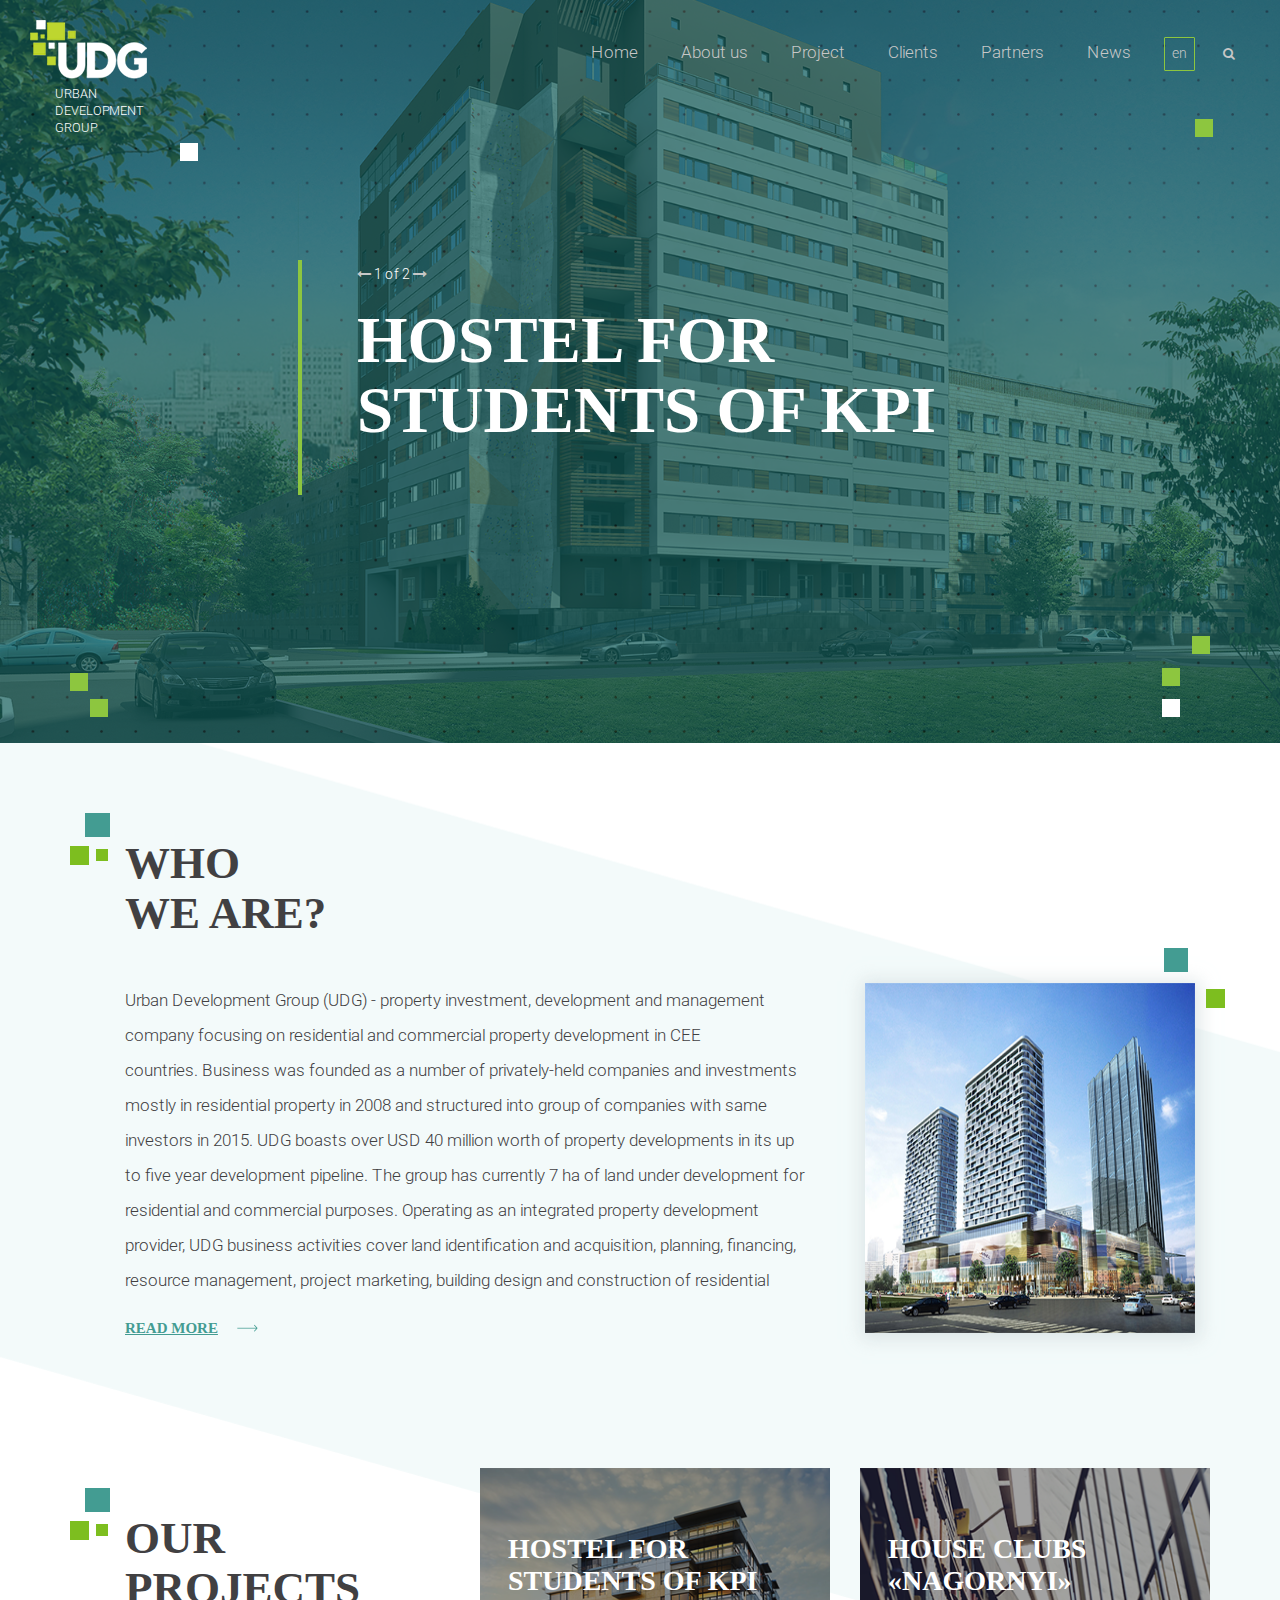
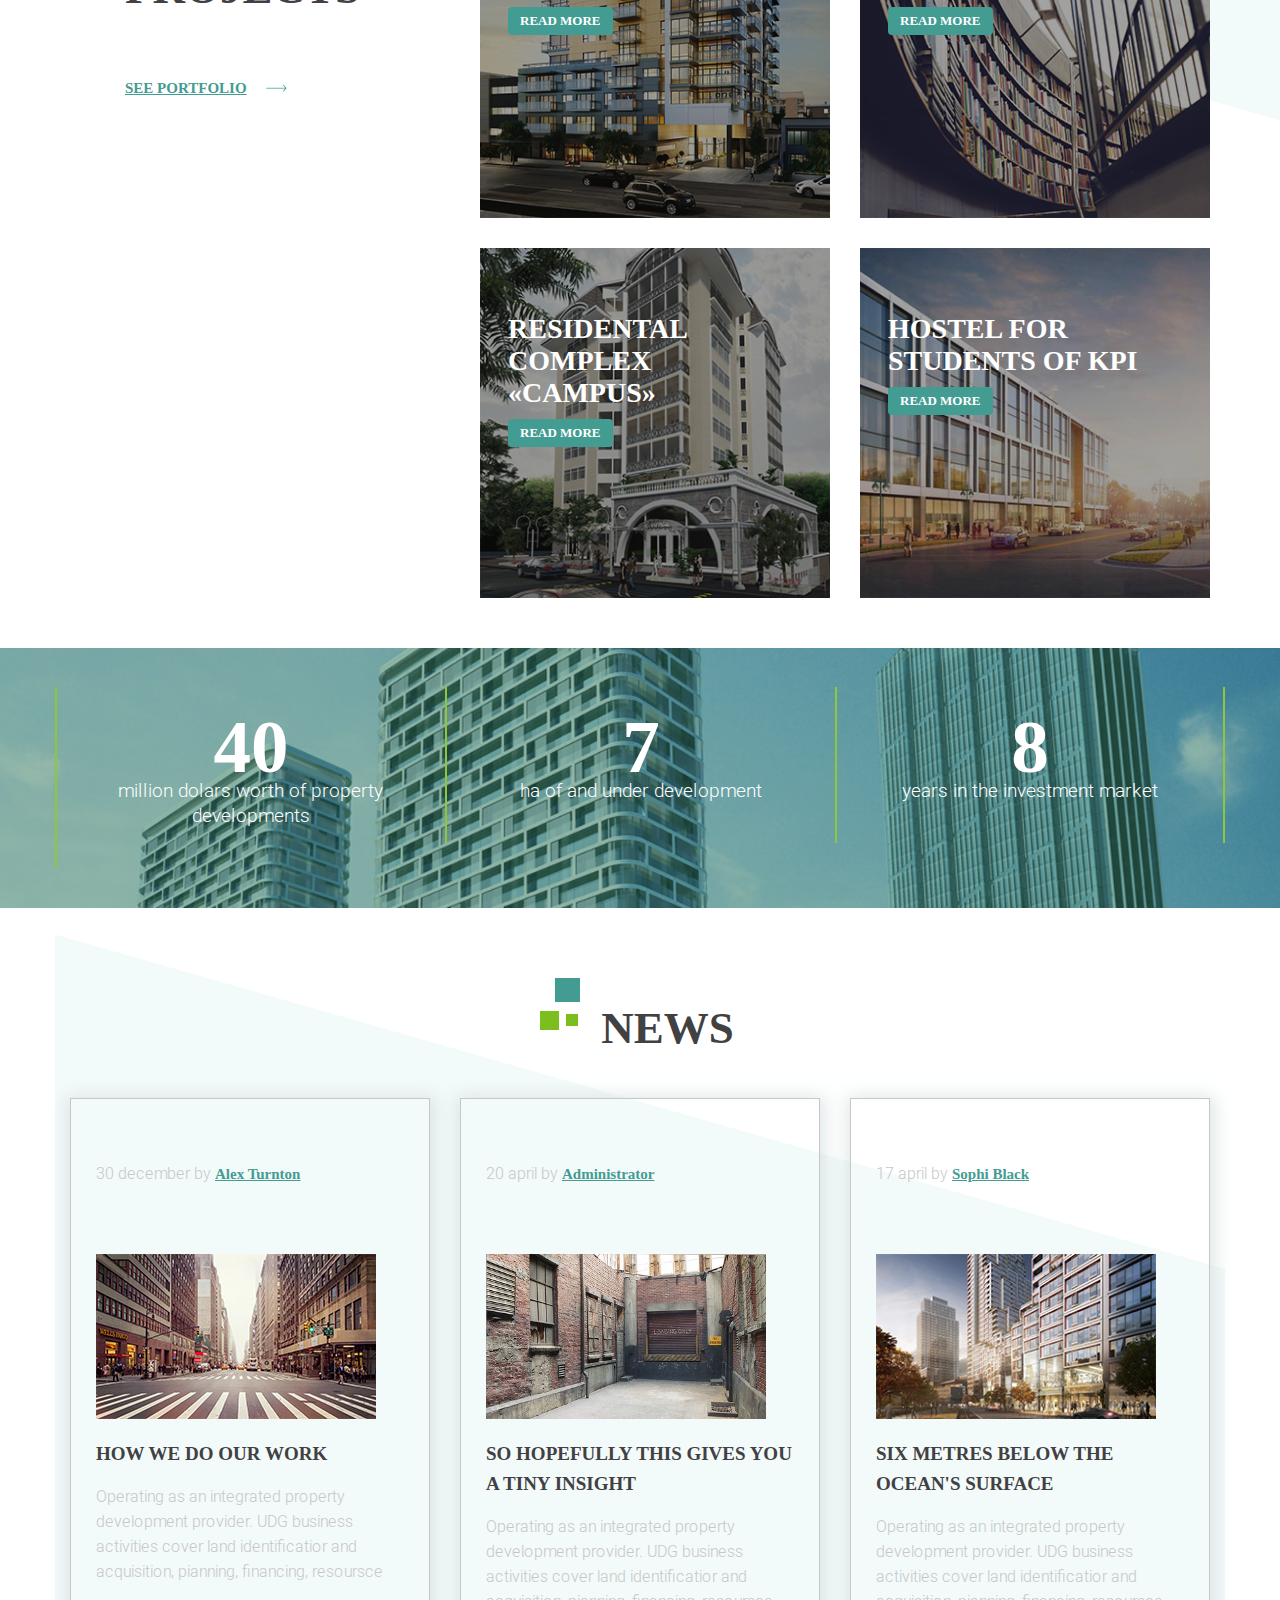
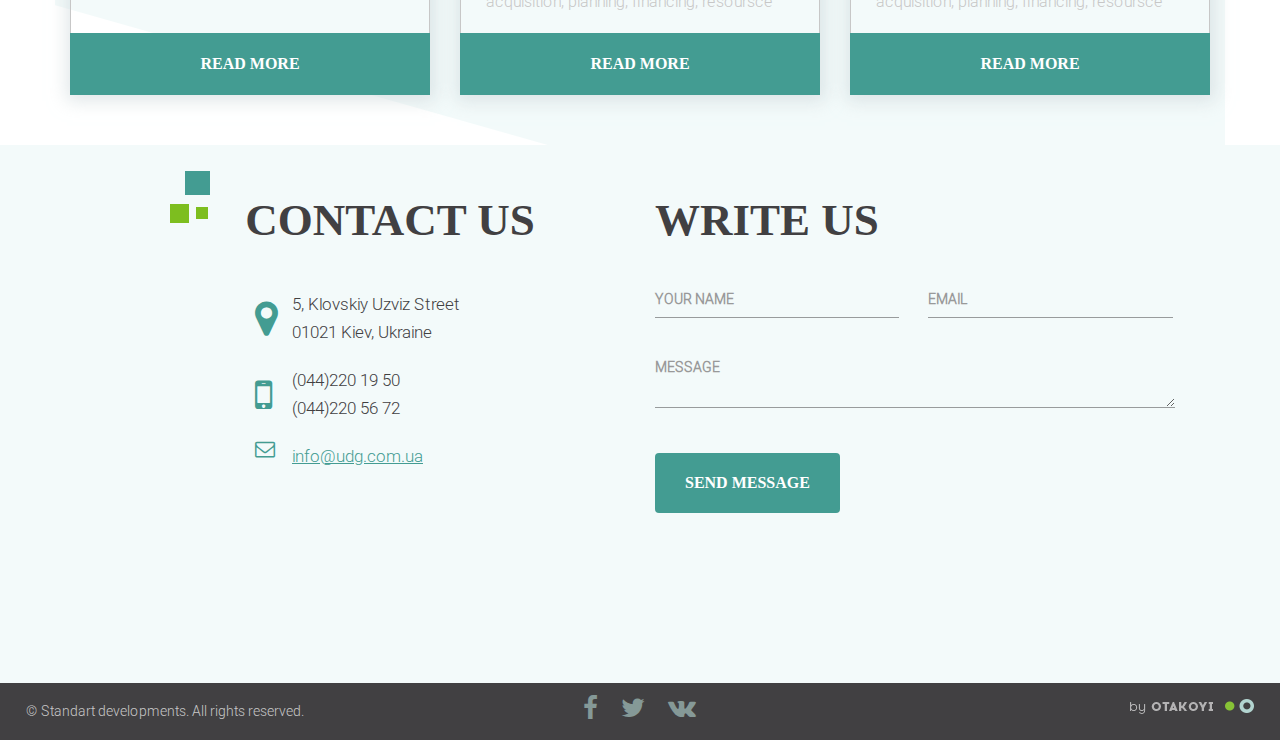
<file: index.html>
<!doctype html><html lang="en"><head>    <meta name="viewport" content="width=device-width, initial-scale=1.0">    <link rel="stylesheet" href="app/css/main.css">    <script src="../public/bower_components/jquery/dist/jquery.min.js"></script>    <script src="../public/bower_components/bootstrap-sass/assets/javascripts/bootstrap.min.js"></script>    <script src="app/js/index.js" type="text/javascript"></script>    <title>UDG</title></head><body><div id="wrapper">    <header>        <div class="color-bg">            <div class="row">                <!--logo-->                <div class="col-xs-3 col-sm-2">                    <img src="app/img/logo.png">                    <p>URBAN<br>DEVELOPMENT<br>GROUP</p>                </div>                <!--navigation-->                <nav class="col-xs-9 col-sm-10 text-right">                    <ul class="list-inline">                        <li>                            <a href="#"><span>Home</span></a>                        </li>                        <li>                            <a href="#"><span>About us</span></a>                        </li>                        <li>                            <a href="#"><span>Project</span></a>                        </li>                        <li>                            <a href="#"><span>Clients</span></a>                        </li>                        <li>                            <a href="#"><span>Partners</span></a>                        </li>                        <li>                            <a href="#"><span>News</span></a>                        </li>                        <li>                            <select class="form-control">                                <option>en</option>                                <option>uk</option>                            </select>                        </li>                        <li>                            <p>                                <i class="fa fa-search" aria-hidden="true"></i>                            </p>                        </li>                    </ul>                </nav>                <nav class="col-xs-6 mobile text-right">                    <ul class="list-inline">                        <li>                            <select class="form-control">                                <option>En</option>                                <option>Uk</option>                            </select>                        </li>                        <li>                            <p>                                <i class="fa fa-search" aria-hidden="true"></i>                            </p>                        </li>                        <li>                            <button class="hamburger hamburger--spin" type="button" id="burger-btn">                                <span class="hamburger-box">                                    <span class="hamburger-inner"></span>                                </span>                            </button>                        </li>                    </ul>                    <ul class=" col-xs-12 links list-inline">                        <li>                            <div class="line show-small"></div>                            <a href="#"><span>Home</span></a>                        </li>                        <li>                            <a href="#"><span>About us</span></a>                        </li>                        <li>                            <a href="#"><span>Project</span></a>                        </li>                        <li>                            <a href="#"><span>Clients</span></a>                        </li>                        <li>                            <a href="#"><span>Partners</span></a>                        </li>                        <li>                            <a href="#"><span>News</span></a>                        </li>                    </ul>                </nav>            </div>            <div class="line show-small"></div>            <!--header carousel-->            <div class="container">                <div class="styling-psevdoelements">                    <div class="slides flex-container">                        <div class="slides-content">                            <div id="carousel" class="carousel slide" data-ride="carousel">                                <div>                                    <a href="#carousel" data-slide="prev">                                        <span><i class="fa fa-long-arrow-left"></i></span>                                    </a>                                    <span class="counter-active">1</span>                                    <span>of</span>                                    <span class="counter-all"></span>                                    <a href="#carousel" data-slide="next">                                        <span><i class="fa fa-long-arrow-right"></i></span>                                    </a>                                </div>                                <div class="carousel-inner">                                    <div class="item active">                                        <h1>HOSTEL FOR STUDENTS OF KPI</h1>                                    </div>                                    <div class="item">                                        <h1>HOSTEL FOR STUDENTS OF KPI</h1>                                    </div>                                </div>                            </div>                        </div>                    </div>                </div>            </div>        </div>    </header>    <!--section main-->    <section>        <div class="container">            <!--block with article top-->            <div class="row padding-top-bottom">                <h1 class="col-xs-12">                    WHO </br>                    WE ARE?                </h1>                <div class="col-md-4 img-box-shadow col-md-push-8 col-sm-12 col-sm-push-0">                    <div class="img-wrap">                        <img src="app/img/hostel.png" />                    </div>                </div>                <p class="col-md-8 col-sm-12 extend col-md-pull-4 col-sm-pull-0">Urban Development Group (UDG) - property investment,                    development and management company focusing on residential and commercial property                    development in CEE countries. Business was founded as a number of privately-held companies                    and investments mostly in residential property in 2008 and structured into group of                    companies with same investors in 2015. UDG boasts over USD 40 million worth of property                    developments in its up to five year development pipeline. The group has currently 7 ha of                    land under development for residential and commercial purposes. Operating as an integrated                    property development provider, UDG business activities cover land identification and                    acquisition, planning, financing, resource management, project marketing, building design                    and construction of residential                    </br>                    <a href="#" class="link-next">READ MORE</a>                </p>            </div>            <!--block with articles bottom-->            <div class="row">                <div class="col-xs-12">                    <div class="padding-top-bottom section-images flex-container">                        <!--title styles-->                        <div>                            <h1>                                OUR<br>PROJECTS                            </h1>                            <a href="#" class="link-next">SEE PORTFOLIO</a>                        </div>                        <!--blok with articles-->                        <div>                            <!--article styles top left-->                            <article class="transform-hover">                                <div class="img-top-left">                                    <div class="color-bg">                                        <h2>HOSTEL FOR STUDENTS OF KPI</h2>                                        <h3>Business was founded as a number of privately-helo companies...</h3>                                        <button type="button" class="button-style">READ MORE</button>                                    </div>                                </div>                            </article>                            <!--article styles top right-->                            <article class="transform-hover">                                <div class="img-bottom-left">                                    <div class="color-bg">                                        <h2>HOUSE CLUBS «NAGORNYI»</h2>                                        <button type="button" class="button-style">READ MORE</button>                                    </div>                                </div>                            </article>                            <!--article styles bottom left-->                            <article class="transform-hover">                                <div class="img-top-right">                                    <div class="color-bg">                                        <h2>RESIDENTAL COMPLEX «CAMPUS»</h2>                                        <button type="button" class="button-style">READ MORE</button>                                    </div>                                </div>                            </article>                            <!--article styles bottom right-->                            <article class="transform-hover">                                <div class="img-bottom-right">                                    <div class="color-bg">                                        <h2>HOSTEL FOR STUDENTS OF KPI</h2>                                        <button type="button" class="button-style">READ MORE</button>                                    </div>                                </div>                            </article>                        </div>                    </div>                </div>            </div>        </div>        <!--part bottom-->        <div class="row text-center part-bottom">            <div class="col-sm-12  color-bg">                <div class="container">                    <div class="row border-numbers">                        <div class="col-sm-4">                            <span>40</span>                            <p>million dolars worth of property developments</p>                        </div>                        <div class="col-sm-4">                            <span>7</span>                            <p>ha of and under development</p>                        </div>                        <div class="col-sm-4">                            <span>8</span>                            <p>years in the investment market</p>                        </div>                    </div>                </div>            </div>        </div>    </section>    <!--section with News content-->    <section class="container padding-top-bottom section-content-articles">        <div class="row text-center">            <h1 class="col-sm-2 col-sm-offset-5 col-xs-12 col-xs-offset-0">NEWS</h1>        </div>        <div class="for-styles-articles flex-container">            <!--first article-->            <div>                <article>                    <p>                        <time datetime="2017.08.08 19.00">30 december</time>                        by <a href="#">Alex Turnton</a>                    </p>                    <div class="news-img-first"></div>                    <h2>HOW WE DO OUR WORK</h2>                    <p>Operating as an integrated property development provider.                        UDG business activities cover land identificatior and acquisition, pianning, financing,                        resoursce</p>                    <button type="button" class="button-style">READ MORE</button>                </article>            </div>            <!--second article-->            <div>                <article>                    <p>                        <time datetime="2017.08.08 19.00">20 april</time>                        by <a href="#">Administrator</a>                    </p>                    <div class="news-img-second"></div>                    <h2>SO HOPEFULLY THIS GIVES YOU A TINY INSIGHT</h2>                    <p>Operating as an integrated property development provider.                        UDG business activities cover land identificatior and acquisition, pianning, financing,                        resoursce</p>                    <button type="button" class="button-style">READ MORE</button>                </article>            </div>            <!--third article-->            <div>                <article>                    <p>                        <time datetime="2017.08.08 19.00">17 april</time>                        by <a href="#">Sophi Black</a>                    </p>                    <div class="news-img-third"></div>                    <h2>SIX METRES BELOW THE OCEAN'S SURFACE</h2>                    <p>Operating as an integrated property development provider.                        UDG business activities cover land identificatior and acquisition, pianning, financing,                        resoursce</p>                    <button type="button" class="button-style">READ MORE</button>                </article>            </div>        </div>    </section>    <!--styles for footer-->    <!--footer section top-->    <footer>        <div class="container footer-top padding-top-bottom">            <div class="row">                <!--footer column left-->                <div class="col-xs-10 col-xs-offset-1 col-sm-8 col-sm-offset-2 col-lg-5 col-lg-offset-1">                    <h1 class="styled no-bg text-center">CONTACT US</h1>                    <div class="flex-container-column">                        <p>5, Klovskiy Uzviz Street</br>                            01021 Kiev, Ukraine</p>                        <p>(044)220 19 50</br>                            (044)220 56 72</p>                        <p><a href="#">info@udg.com.ua</a></p>                    </div>                </div>                <!--footer column right-->                <div class="col-xs-10 col-xs-offset-1 col-sm-8 col-sm-offset-2 col-lg-6 col-lg-offset-0">                    <h1 class="text-left no-bg">WRITE US</h1>                    <div class="row">                        <form class="col-lg-11" method="post">                            <!--floating labels-->                            <div class="styled-input">                                <input type="text" required>                                <label>YOUR NAME</label>                                <span></span>                            </div>                            <div class="styled-input">                                <input type="text" required>                                <label>EMAIL</label>                                <span></span>                            </div>                            <div class="styled-input wide">                                <textarea required></textarea>                                <label>MESSAGE</label>                                <span></span>                            </div>                            <div>                                <button type="submit" class="btn btn-default">SEND MESSAGE</button>                            </div>                        </form>                    </div>                </div>            </div>        </div>        <!--footer bottom-->        <div class="footer-bottom">            <div class="row">                <div class="col-sm-4 col-xs-12 ">                    <span>&copy Standart developments. All rights reserved.</span>                </div>                <div class="col-sm-4 col-xs-12 text-center">                    <a href="#">                        <i class="fa fa-facebook" aria-hidden="true"></i>                    </a>                    <a href="#">                        <i class="fa fa-twitter" aria-hidden="true"></i>                    </a>                    <a href="#">                        <i class="fa fa-vk" aria-hidden="true"></i>                    </a>                </div>                <div class=" col-sm-4 col-xs-12 text-right">                    <img src="app/img/logo-otakoi.png">                </div>            </div>        </div>    </footer></div></body></html>
</file>
<file: app/css/main.css>
@charset "UTF-8";
/* http://meyerweb.com/eric/tools/css/reset/
   v2.0 | 20110126
   License: none (public domain)
*/
html, body, div, span, applet, object, iframe,
h1, h2, h3, h4, h5, h6, p, blockquote, pre,
a, abbr, acronym, address, big, cite, code,
del, dfn, em, img, ins, kbd, q, s, samp,
small, strike, strong, sub, sup, tt, var,
b, u, i, center,
dl, dt, dd, ol, ul, li,
fieldset, form, label, legend,
table, caption, tbody, tfoot, thead, tr, th, td,
article, aside, canvas, details, embed,
figure, figcaption, footer, header, hgroup,
main, menu, nav, output, ruby, section, summary,
time, mark, audio, video {
  margin: 0;
  padding: 0;
  border: 0;
  font-size: 100%;
  font: inherit;
  vertical-align: baseline; }

/* HTML5 display-role reset for older browsers */
article, aside, details, figcaption, figure,
footer, header, hgroup, main, menu, nav, section {
  display: block; }

body {
  line-height: 1; }

ol, ul {
  list-style: none; }

blockquote, q {
  quotes: none; }
  blockquote:before, blockquote:after, q:before, q:after {
    content: '';
    content: none; }

table {
  border-collapse: collapse;
  border-spacing: 0; }

/*!
 *  Font Awesome 4.7.0 by @davegandy - http://fontawesome.io - @fontawesome
 *  License - http://fontawesome.io/license (Font: SIL OFL 1.1, CSS: MIT License)
 */
/* FONT PATH
 * -------------------------- */
@font-face {
  font-family: 'FontAwesome';
  src: url("../fonts/fontawesome-webfont.eot?v=4.7.0");
  src: url("../fonts/fontawesome-webfont.eot?#iefix&v=4.7.0") format("embedded-opentype"), url("../fonts/fontawesome-webfont.woff2?v=4.7.0") format("woff2"), url("../fonts/fontawesome-webfont.woff?v=4.7.0") format("woff"), url("../fonts/fontawesome-webfont.ttf?v=4.7.0") format("truetype"), url("../fonts/fontawesome-webfont.svg?v=4.7.0#fontawesomeregular") format("svg");
  font-weight: normal;
  font-style: normal; }
.fa {
  display: inline-block;
  font: normal normal normal 14px/1 FontAwesome;
  font-size: inherit;
  text-rendering: auto;
  -webkit-font-smoothing: antialiased;
  -moz-osx-font-smoothing: grayscale; }

/* makes the font 33% larger relative to the icon container */
.fa-lg {
  font-size: 1.33333em;
  line-height: 0.75em;
  vertical-align: -15%; }

.fa-2x {
  font-size: 2em; }

.fa-3x {
  font-size: 3em; }

.fa-4x {
  font-size: 4em; }

.fa-5x {
  font-size: 5em; }

.fa-fw {
  width: 1.28571em;
  text-align: center; }

.fa-ul {
  padding-left: 0;
  margin-left: 2.14286em;
  list-style-type: none; }
  .fa-ul > li {
    position: relative; }

.fa-li {
  position: absolute;
  left: -2.14286em;
  width: 2.14286em;
  top: 0.14286em;
  text-align: center; }
  .fa-li.fa-lg {
    left: -1.85714em; }

.fa-border {
  padding: .2em .25em .15em;
  border: solid 0.08em #eee;
  border-radius: .1em; }

.fa-pull-left {
  float: left; }

.fa-pull-right {
  float: right; }

.fa.fa-pull-left {
  margin-right: .3em; }
.fa.fa-pull-right {
  margin-left: .3em; }

/* Deprecated as of 4.4.0 */
.pull-right {
  float: right; }

.pull-left {
  float: left; }

.fa.pull-left {
  margin-right: .3em; }
.fa.pull-right {
  margin-left: .3em; }

.fa-spin {
  -webkit-animation: fa-spin 2s infinite linear;
  animation: fa-spin 2s infinite linear; }

.fa-pulse {
  -webkit-animation: fa-spin 1s infinite steps(8);
  animation: fa-spin 1s infinite steps(8); }

@-webkit-keyframes fa-spin {
  0% {
    -webkit-transform: rotate(0deg);
    transform: rotate(0deg); }
  100% {
    -webkit-transform: rotate(359deg);
    transform: rotate(359deg); } }
@keyframes fa-spin {
  0% {
    -webkit-transform: rotate(0deg);
    transform: rotate(0deg); }
  100% {
    -webkit-transform: rotate(359deg);
    transform: rotate(359deg); } }
.fa-rotate-90 {
  -ms-filter: "progid:DXImageTransform.Microsoft.BasicImage(rotation=1)";
  -webkit-transform: rotate(90deg);
  -ms-transform: rotate(90deg);
  transform: rotate(90deg); }

.fa-rotate-180 {
  -ms-filter: "progid:DXImageTransform.Microsoft.BasicImage(rotation=2)";
  -webkit-transform: rotate(180deg);
  -ms-transform: rotate(180deg);
  transform: rotate(180deg); }

.fa-rotate-270 {
  -ms-filter: "progid:DXImageTransform.Microsoft.BasicImage(rotation=3)";
  -webkit-transform: rotate(270deg);
  -ms-transform: rotate(270deg);
  transform: rotate(270deg); }

.fa-flip-horizontal {
  -ms-filter: "progid:DXImageTransform.Microsoft.BasicImage(rotation=0, mirror=1)";
  -webkit-transform: scale(-1, 1);
  -ms-transform: scale(-1, 1);
  transform: scale(-1, 1); }

.fa-flip-vertical {
  -ms-filter: "progid:DXImageTransform.Microsoft.BasicImage(rotation=2, mirror=1)";
  -webkit-transform: scale(1, -1);
  -ms-transform: scale(1, -1);
  transform: scale(1, -1); }

:root .fa-rotate-90,
:root .fa-rotate-180,
:root .fa-rotate-270,
:root .fa-flip-horizontal,
:root .fa-flip-vertical {
  filter: none; }

.fa-stack {
  position: relative;
  display: inline-block;
  width: 2em;
  height: 2em;
  line-height: 2em;
  vertical-align: middle; }

.fa-stack-1x, .fa-stack-2x {
  position: absolute;
  left: 0;
  width: 100%;
  text-align: center; }

.fa-stack-1x {
  line-height: inherit; }

.fa-stack-2x {
  font-size: 2em; }

.fa-inverse {
  color: #fff; }

/* Font Awesome uses the Unicode Private Use Area (PUA) to ensure screen
   readers do not read off random characters that represent icons */
.fa-glass:before {
  content: ""; }

.fa-music:before {
  content: ""; }

.fa-search:before {
  content: ""; }

.fa-envelope-o:before {
  content: ""; }

.fa-heart:before {
  content: ""; }

.fa-star:before {
  content: ""; }

.fa-star-o:before {
  content: ""; }

.fa-user:before {
  content: ""; }

.fa-film:before {
  content: ""; }

.fa-th-large:before {
  content: ""; }

.fa-th:before {
  content: ""; }

.fa-th-list:before {
  content: ""; }

.fa-check:before {
  content: ""; }

.fa-remove:before,
.fa-close:before,
.fa-times:before {
  content: ""; }

.fa-search-plus:before {
  content: ""; }

.fa-search-minus:before {
  content: ""; }

.fa-power-off:before {
  content: ""; }

.fa-signal:before {
  content: ""; }

.fa-gear:before,
.fa-cog:before {
  content: ""; }

.fa-trash-o:before {
  content: ""; }

.fa-home:before {
  content: ""; }

.fa-file-o:before {
  content: ""; }

.fa-clock-o:before {
  content: ""; }

.fa-road:before {
  content: ""; }

.fa-download:before {
  content: ""; }

.fa-arrow-circle-o-down:before {
  content: ""; }

.fa-arrow-circle-o-up:before {
  content: ""; }

.fa-inbox:before {
  content: ""; }

.fa-play-circle-o:before {
  content: ""; }

.fa-rotate-right:before,
.fa-repeat:before {
  content: ""; }

.fa-refresh:before {
  content: ""; }

.fa-list-alt:before {
  content: ""; }

.fa-lock:before {
  content: ""; }

.fa-flag:before {
  content: ""; }

.fa-headphones:before {
  content: ""; }

.fa-volume-off:before {
  content: ""; }

.fa-volume-down:before {
  content: ""; }

.fa-volume-up:before {
  content: ""; }

.fa-qrcode:before {
  content: ""; }

.fa-barcode:before {
  content: ""; }

.fa-tag:before {
  content: ""; }

.fa-tags:before {
  content: ""; }

.fa-book:before {
  content: ""; }

.fa-bookmark:before {
  content: ""; }

.fa-print:before {
  content: ""; }

.fa-camera:before {
  content: ""; }

.fa-font:before {
  content: ""; }

.fa-bold:before {
  content: ""; }

.fa-italic:before {
  content: ""; }

.fa-text-height:before {
  content: ""; }

.fa-text-width:before {
  content: ""; }

.fa-align-left:before {
  content: ""; }

.fa-align-center:before {
  content: ""; }

.fa-align-right:before {
  content: ""; }

.fa-align-justify:before {
  content: ""; }

.fa-list:before {
  content: ""; }

.fa-dedent:before,
.fa-outdent:before {
  content: ""; }

.fa-indent:before {
  content: ""; }

.fa-video-camera:before {
  content: ""; }

.fa-photo:before,
.fa-image:before,
.fa-picture-o:before {
  content: ""; }

.fa-pencil:before {
  content: ""; }

.fa-map-marker:before {
  content: ""; }

.fa-adjust:before {
  content: ""; }

.fa-tint:before {
  content: ""; }

.fa-edit:before,
.fa-pencil-square-o:before {
  content: ""; }

.fa-share-square-o:before {
  content: ""; }

.fa-check-square-o:before {
  content: ""; }

.fa-arrows:before {
  content: ""; }

.fa-step-backward:before {
  content: ""; }

.fa-fast-backward:before {
  content: ""; }

.fa-backward:before {
  content: ""; }

.fa-play:before {
  content: ""; }

.fa-pause:before {
  content: ""; }

.fa-stop:before {
  content: ""; }

.fa-forward:before {
  content: ""; }

.fa-fast-forward:before {
  content: ""; }

.fa-step-forward:before {
  content: ""; }

.fa-eject:before {
  content: ""; }

.fa-chevron-left:before {
  content: ""; }

.fa-chevron-right:before {
  content: ""; }

.fa-plus-circle:before {
  content: ""; }

.fa-minus-circle:before {
  content: ""; }

.fa-times-circle:before {
  content: ""; }

.fa-check-circle:before {
  content: ""; }

.fa-question-circle:before {
  content: ""; }

.fa-info-circle:before {
  content: ""; }

.fa-crosshairs:before {
  content: ""; }

.fa-times-circle-o:before {
  content: ""; }

.fa-check-circle-o:before {
  content: ""; }

.fa-ban:before {
  content: ""; }

.fa-arrow-left:before {
  content: ""; }

.fa-arrow-right:before {
  content: ""; }

.fa-arrow-up:before {
  content: ""; }

.fa-arrow-down:before {
  content: ""; }

.fa-mail-forward:before,
.fa-share:before {
  content: ""; }

.fa-expand:before {
  content: ""; }

.fa-compress:before {
  content: ""; }

.fa-plus:before {
  content: ""; }

.fa-minus:before {
  content: ""; }

.fa-asterisk:before {
  content: ""; }

.fa-exclamation-circle:before {
  content: ""; }

.fa-gift:before {
  content: ""; }

.fa-leaf:before {
  content: ""; }

.fa-fire:before {
  content: ""; }

.fa-eye:before {
  content: ""; }

.fa-eye-slash:before {
  content: ""; }

.fa-warning:before,
.fa-exclamation-triangle:before {
  content: ""; }

.fa-plane:before {
  content: ""; }

.fa-calendar:before {
  content: ""; }

.fa-random:before {
  content: ""; }

.fa-comment:before {
  content: ""; }

.fa-magnet:before {
  content: ""; }

.fa-chevron-up:before {
  content: ""; }

.fa-chevron-down:before {
  content: ""; }

.fa-retweet:before {
  content: ""; }

.fa-shopping-cart:before {
  content: ""; }

.fa-folder:before {
  content: ""; }

.fa-folder-open:before {
  content: ""; }

.fa-arrows-v:before {
  content: ""; }

.fa-arrows-h:before {
  content: ""; }

.fa-bar-chart-o:before,
.fa-bar-chart:before {
  content: ""; }

.fa-twitter-square:before {
  content: ""; }

.fa-facebook-square:before {
  content: ""; }

.fa-camera-retro:before {
  content: ""; }

.fa-key:before {
  content: ""; }

.fa-gears:before,
.fa-cogs:before {
  content: ""; }

.fa-comments:before {
  content: ""; }

.fa-thumbs-o-up:before {
  content: ""; }

.fa-thumbs-o-down:before {
  content: ""; }

.fa-star-half:before {
  content: ""; }

.fa-heart-o:before {
  content: ""; }

.fa-sign-out:before {
  content: ""; }

.fa-linkedin-square:before {
  content: ""; }

.fa-thumb-tack:before {
  content: ""; }

.fa-external-link:before {
  content: ""; }

.fa-sign-in:before {
  content: ""; }

.fa-trophy:before {
  content: ""; }

.fa-github-square:before {
  content: ""; }

.fa-upload:before {
  content: ""; }

.fa-lemon-o:before {
  content: ""; }

.fa-phone:before {
  content: ""; }

.fa-square-o:before {
  content: ""; }

.fa-bookmark-o:before {
  content: ""; }

.fa-phone-square:before {
  content: ""; }

.fa-twitter:before {
  content: ""; }

.fa-facebook-f:before,
.fa-facebook:before {
  content: ""; }

.fa-github:before {
  content: ""; }

.fa-unlock:before {
  content: ""; }

.fa-credit-card:before {
  content: ""; }

.fa-feed:before,
.fa-rss:before {
  content: ""; }

.fa-hdd-o:before {
  content: ""; }

.fa-bullhorn:before {
  content: ""; }

.fa-bell:before {
  content: ""; }

.fa-certificate:before {
  content: ""; }

.fa-hand-o-right:before {
  content: ""; }

.fa-hand-o-left:before {
  content: ""; }

.fa-hand-o-up:before {
  content: ""; }

.fa-hand-o-down:before {
  content: ""; }

.fa-arrow-circle-left:before {
  content: ""; }

.fa-arrow-circle-right:before {
  content: ""; }

.fa-arrow-circle-up:before {
  content: ""; }

.fa-arrow-circle-down:before {
  content: ""; }

.fa-globe:before {
  content: ""; }

.fa-wrench:before {
  content: ""; }

.fa-tasks:before {
  content: ""; }

.fa-filter:before {
  content: ""; }

.fa-briefcase:before {
  content: ""; }

.fa-arrows-alt:before {
  content: ""; }

.fa-group:before,
.fa-users:before {
  content: ""; }

.fa-chain:before,
.fa-link:before {
  content: ""; }

.fa-cloud:before {
  content: ""; }

.fa-flask:before {
  content: ""; }

.fa-cut:before,
.fa-scissors:before {
  content: ""; }

.fa-copy:before,
.fa-files-o:before {
  content: ""; }

.fa-paperclip:before {
  content: ""; }

.fa-save:before,
.fa-floppy-o:before {
  content: ""; }

.fa-square:before {
  content: ""; }

.fa-navicon:before,
.fa-reorder:before,
.fa-bars:before {
  content: ""; }

.fa-list-ul:before {
  content: ""; }

.fa-list-ol:before {
  content: ""; }

.fa-strikethrough:before {
  content: ""; }

.fa-underline:before {
  content: ""; }

.fa-table:before {
  content: ""; }

.fa-magic:before {
  content: ""; }

.fa-truck:before {
  content: ""; }

.fa-pinterest:before {
  content: ""; }

.fa-pinterest-square:before {
  content: ""; }

.fa-google-plus-square:before {
  content: ""; }

.fa-google-plus:before {
  content: ""; }

.fa-money:before {
  content: ""; }

.fa-caret-down:before {
  content: ""; }

.fa-caret-up:before {
  content: ""; }

.fa-caret-left:before {
  content: ""; }

.fa-caret-right:before {
  content: ""; }

.fa-columns:before {
  content: ""; }

.fa-unsorted:before,
.fa-sort:before {
  content: ""; }

.fa-sort-down:before,
.fa-sort-desc:before {
  content: ""; }

.fa-sort-up:before,
.fa-sort-asc:before {
  content: ""; }

.fa-envelope:before {
  content: ""; }

.fa-linkedin:before {
  content: ""; }

.fa-rotate-left:before,
.fa-undo:before {
  content: ""; }

.fa-legal:before,
.fa-gavel:before {
  content: ""; }

.fa-dashboard:before,
.fa-tachometer:before {
  content: ""; }

.fa-comment-o:before {
  content: ""; }

.fa-comments-o:before {
  content: ""; }

.fa-flash:before,
.fa-bolt:before {
  content: ""; }

.fa-sitemap:before {
  content: ""; }

.fa-umbrella:before {
  content: ""; }

.fa-paste:before,
.fa-clipboard:before {
  content: ""; }

.fa-lightbulb-o:before {
  content: ""; }

.fa-exchange:before {
  content: ""; }

.fa-cloud-download:before {
  content: ""; }

.fa-cloud-upload:before {
  content: ""; }

.fa-user-md:before {
  content: ""; }

.fa-stethoscope:before {
  content: ""; }

.fa-suitcase:before {
  content: ""; }

.fa-bell-o:before {
  content: ""; }

.fa-coffee:before {
  content: ""; }

.fa-cutlery:before {
  content: ""; }

.fa-file-text-o:before {
  content: ""; }

.fa-building-o:before {
  content: ""; }

.fa-hospital-o:before {
  content: ""; }

.fa-ambulance:before {
  content: ""; }

.fa-medkit:before {
  content: ""; }

.fa-fighter-jet:before {
  content: ""; }

.fa-beer:before {
  content: ""; }

.fa-h-square:before {
  content: ""; }

.fa-plus-square:before {
  content: ""; }

.fa-angle-double-left:before {
  content: ""; }

.fa-angle-double-right:before {
  content: ""; }

.fa-angle-double-up:before {
  content: ""; }

.fa-angle-double-down:before {
  content: ""; }

.fa-angle-left:before {
  content: ""; }

.fa-angle-right:before {
  content: ""; }

.fa-angle-up:before {
  content: ""; }

.fa-angle-down:before {
  content: ""; }

.fa-desktop:before {
  content: ""; }

.fa-laptop:before {
  content: ""; }

.fa-tablet:before {
  content: ""; }

.fa-mobile-phone:before,
.fa-mobile:before {
  content: ""; }

.fa-circle-o:before {
  content: ""; }

.fa-quote-left:before {
  content: ""; }

.fa-quote-right:before {
  content: ""; }

.fa-spinner:before {
  content: ""; }

.fa-circle:before {
  content: ""; }

.fa-mail-reply:before,
.fa-reply:before {
  content: ""; }

.fa-github-alt:before {
  content: ""; }

.fa-folder-o:before {
  content: ""; }

.fa-folder-open-o:before {
  content: ""; }

.fa-smile-o:before {
  content: ""; }

.fa-frown-o:before {
  content: ""; }

.fa-meh-o:before {
  content: ""; }

.fa-gamepad:before {
  content: ""; }

.fa-keyboard-o:before {
  content: ""; }

.fa-flag-o:before {
  content: ""; }

.fa-flag-checkered:before {
  content: ""; }

.fa-terminal:before {
  content: ""; }

.fa-code:before {
  content: ""; }

.fa-mail-reply-all:before,
.fa-reply-all:before {
  content: ""; }

.fa-star-half-empty:before,
.fa-star-half-full:before,
.fa-star-half-o:before {
  content: ""; }

.fa-location-arrow:before {
  content: ""; }

.fa-crop:before {
  content: ""; }

.fa-code-fork:before {
  content: ""; }

.fa-unlink:before,
.fa-chain-broken:before {
  content: ""; }

.fa-question:before {
  content: ""; }

.fa-info:before {
  content: ""; }

.fa-exclamation:before {
  content: ""; }

.fa-superscript:before {
  content: ""; }

.fa-subscript:before {
  content: ""; }

.fa-eraser:before {
  content: ""; }

.fa-puzzle-piece:before {
  content: ""; }

.fa-microphone:before {
  content: ""; }

.fa-microphone-slash:before {
  content: ""; }

.fa-shield:before {
  content: ""; }

.fa-calendar-o:before {
  content: ""; }

.fa-fire-extinguisher:before {
  content: ""; }

.fa-rocket:before {
  content: ""; }

.fa-maxcdn:before {
  content: ""; }

.fa-chevron-circle-left:before {
  content: ""; }

.fa-chevron-circle-right:before {
  content: ""; }

.fa-chevron-circle-up:before {
  content: ""; }

.fa-chevron-circle-down:before {
  content: ""; }

.fa-html5:before {
  content: ""; }

.fa-css3:before {
  content: ""; }

.fa-anchor:before {
  content: ""; }

.fa-unlock-alt:before {
  content: ""; }

.fa-bullseye:before {
  content: ""; }

.fa-ellipsis-h:before {
  content: ""; }

.fa-ellipsis-v:before {
  content: ""; }

.fa-rss-square:before {
  content: ""; }

.fa-play-circle:before {
  content: ""; }

.fa-ticket:before {
  content: ""; }

.fa-minus-square:before {
  content: ""; }

.fa-minus-square-o:before {
  content: ""; }

.fa-level-up:before {
  content: ""; }

.fa-level-down:before {
  content: ""; }

.fa-check-square:before {
  content: ""; }

.fa-pencil-square:before {
  content: ""; }

.fa-external-link-square:before {
  content: ""; }

.fa-share-square:before {
  content: ""; }

.fa-compass:before {
  content: ""; }

.fa-toggle-down:before,
.fa-caret-square-o-down:before {
  content: ""; }

.fa-toggle-up:before,
.fa-caret-square-o-up:before {
  content: ""; }

.fa-toggle-right:before,
.fa-caret-square-o-right:before {
  content: ""; }

.fa-euro:before,
.fa-eur:before {
  content: ""; }

.fa-gbp:before {
  content: ""; }

.fa-dollar:before,
.fa-usd:before {
  content: ""; }

.fa-rupee:before,
.fa-inr:before {
  content: ""; }

.fa-cny:before,
.fa-rmb:before,
.fa-yen:before,
.fa-jpy:before {
  content: ""; }

.fa-ruble:before,
.fa-rouble:before,
.fa-rub:before {
  content: ""; }

.fa-won:before,
.fa-krw:before {
  content: ""; }

.fa-bitcoin:before,
.fa-btc:before {
  content: ""; }

.fa-file:before {
  content: ""; }

.fa-file-text:before {
  content: ""; }

.fa-sort-alpha-asc:before {
  content: ""; }

.fa-sort-alpha-desc:before {
  content: ""; }

.fa-sort-amount-asc:before {
  content: ""; }

.fa-sort-amount-desc:before {
  content: ""; }

.fa-sort-numeric-asc:before {
  content: ""; }

.fa-sort-numeric-desc:before {
  content: ""; }

.fa-thumbs-up:before {
  content: ""; }

.fa-thumbs-down:before {
  content: ""; }

.fa-youtube-square:before {
  content: ""; }

.fa-youtube:before {
  content: ""; }

.fa-xing:before {
  content: ""; }

.fa-xing-square:before {
  content: ""; }

.fa-youtube-play:before {
  content: ""; }

.fa-dropbox:before {
  content: ""; }

.fa-stack-overflow:before {
  content: ""; }

.fa-instagram:before {
  content: ""; }

.fa-flickr:before {
  content: ""; }

.fa-adn:before {
  content: ""; }

.fa-bitbucket:before {
  content: ""; }

.fa-bitbucket-square:before {
  content: ""; }

.fa-tumblr:before {
  content: ""; }

.fa-tumblr-square:before {
  content: ""; }

.fa-long-arrow-down:before {
  content: ""; }

.fa-long-arrow-up:before {
  content: ""; }

.fa-long-arrow-left:before {
  content: ""; }

.fa-long-arrow-right:before {
  content: ""; }

.fa-apple:before {
  content: ""; }

.fa-windows:before {
  content: ""; }

.fa-android:before {
  content: ""; }

.fa-linux:before {
  content: ""; }

.fa-dribbble:before {
  content: ""; }

.fa-skype:before {
  content: ""; }

.fa-foursquare:before {
  content: ""; }

.fa-trello:before {
  content: ""; }

.fa-female:before {
  content: ""; }

.fa-male:before {
  content: ""; }

.fa-gittip:before,
.fa-gratipay:before {
  content: ""; }

.fa-sun-o:before {
  content: ""; }

.fa-moon-o:before {
  content: ""; }

.fa-archive:before {
  content: ""; }

.fa-bug:before {
  content: ""; }

.fa-vk:before {
  content: ""; }

.fa-weibo:before {
  content: ""; }

.fa-renren:before {
  content: ""; }

.fa-pagelines:before {
  content: ""; }

.fa-stack-exchange:before {
  content: ""; }

.fa-arrow-circle-o-right:before {
  content: ""; }

.fa-arrow-circle-o-left:before {
  content: ""; }

.fa-toggle-left:before,
.fa-caret-square-o-left:before {
  content: ""; }

.fa-dot-circle-o:before {
  content: ""; }

.fa-wheelchair:before {
  content: ""; }

.fa-vimeo-square:before {
  content: ""; }

.fa-turkish-lira:before,
.fa-try:before {
  content: ""; }

.fa-plus-square-o:before {
  content: ""; }

.fa-space-shuttle:before {
  content: ""; }

.fa-slack:before {
  content: ""; }

.fa-envelope-square:before {
  content: ""; }

.fa-wordpress:before {
  content: ""; }

.fa-openid:before {
  content: ""; }

.fa-institution:before,
.fa-bank:before,
.fa-university:before {
  content: ""; }

.fa-mortar-board:before,
.fa-graduation-cap:before {
  content: ""; }

.fa-yahoo:before {
  content: ""; }

.fa-google:before {
  content: ""; }

.fa-reddit:before {
  content: ""; }

.fa-reddit-square:before {
  content: ""; }

.fa-stumbleupon-circle:before {
  content: ""; }

.fa-stumbleupon:before {
  content: ""; }

.fa-delicious:before {
  content: ""; }

.fa-digg:before {
  content: ""; }

.fa-pied-piper-pp:before {
  content: ""; }

.fa-pied-piper-alt:before {
  content: ""; }

.fa-drupal:before {
  content: ""; }

.fa-joomla:before {
  content: ""; }

.fa-language:before {
  content: ""; }

.fa-fax:before {
  content: ""; }

.fa-building:before {
  content: ""; }

.fa-child:before {
  content: ""; }

.fa-paw:before {
  content: ""; }

.fa-spoon:before {
  content: ""; }

.fa-cube:before {
  content: ""; }

.fa-cubes:before {
  content: ""; }

.fa-behance:before {
  content: ""; }

.fa-behance-square:before {
  content: ""; }

.fa-steam:before {
  content: ""; }

.fa-steam-square:before {
  content: ""; }

.fa-recycle:before {
  content: ""; }

.fa-automobile:before,
.fa-car:before {
  content: ""; }

.fa-cab:before,
.fa-taxi:before {
  content: ""; }

.fa-tree:before {
  content: ""; }

.fa-spotify:before {
  content: ""; }

.fa-deviantart:before {
  content: ""; }

.fa-soundcloud:before {
  content: ""; }

.fa-database:before {
  content: ""; }

.fa-file-pdf-o:before {
  content: ""; }

.fa-file-word-o:before {
  content: ""; }

.fa-file-excel-o:before {
  content: ""; }

.fa-file-powerpoint-o:before {
  content: ""; }

.fa-file-photo-o:before,
.fa-file-picture-o:before,
.fa-file-image-o:before {
  content: ""; }

.fa-file-zip-o:before,
.fa-file-archive-o:before {
  content: ""; }

.fa-file-sound-o:before,
.fa-file-audio-o:before {
  content: ""; }

.fa-file-movie-o:before,
.fa-file-video-o:before {
  content: ""; }

.fa-file-code-o:before {
  content: ""; }

.fa-vine:before {
  content: ""; }

.fa-codepen:before {
  content: ""; }

.fa-jsfiddle:before {
  content: ""; }

.fa-life-bouy:before,
.fa-life-buoy:before,
.fa-life-saver:before,
.fa-support:before,
.fa-life-ring:before {
  content: ""; }

.fa-circle-o-notch:before {
  content: ""; }

.fa-ra:before,
.fa-resistance:before,
.fa-rebel:before {
  content: ""; }

.fa-ge:before,
.fa-empire:before {
  content: ""; }

.fa-git-square:before {
  content: ""; }

.fa-git:before {
  content: ""; }

.fa-y-combinator-square:before,
.fa-yc-square:before,
.fa-hacker-news:before {
  content: ""; }

.fa-tencent-weibo:before {
  content: ""; }

.fa-qq:before {
  content: ""; }

.fa-wechat:before,
.fa-weixin:before {
  content: ""; }

.fa-send:before,
.fa-paper-plane:before {
  content: ""; }

.fa-send-o:before,
.fa-paper-plane-o:before {
  content: ""; }

.fa-history:before {
  content: ""; }

.fa-circle-thin:before {
  content: ""; }

.fa-header:before {
  content: ""; }

.fa-paragraph:before {
  content: ""; }

.fa-sliders:before {
  content: ""; }

.fa-share-alt:before {
  content: ""; }

.fa-share-alt-square:before {
  content: ""; }

.fa-bomb:before {
  content: ""; }

.fa-soccer-ball-o:before,
.fa-futbol-o:before {
  content: ""; }

.fa-tty:before {
  content: ""; }

.fa-binoculars:before {
  content: ""; }

.fa-plug:before {
  content: ""; }

.fa-slideshare:before {
  content: ""; }

.fa-twitch:before {
  content: ""; }

.fa-yelp:before {
  content: ""; }

.fa-newspaper-o:before {
  content: ""; }

.fa-wifi:before {
  content: ""; }

.fa-calculator:before {
  content: ""; }

.fa-paypal:before {
  content: ""; }

.fa-google-wallet:before {
  content: ""; }

.fa-cc-visa:before {
  content: ""; }

.fa-cc-mastercard:before {
  content: ""; }

.fa-cc-discover:before {
  content: ""; }

.fa-cc-amex:before {
  content: ""; }

.fa-cc-paypal:before {
  content: ""; }

.fa-cc-stripe:before {
  content: ""; }

.fa-bell-slash:before {
  content: ""; }

.fa-bell-slash-o:before {
  content: ""; }

.fa-trash:before {
  content: ""; }

.fa-copyright:before {
  content: ""; }

.fa-at:before {
  content: ""; }

.fa-eyedropper:before {
  content: ""; }

.fa-paint-brush:before {
  content: ""; }

.fa-birthday-cake:before {
  content: ""; }

.fa-area-chart:before {
  content: ""; }

.fa-pie-chart:before {
  content: ""; }

.fa-line-chart:before {
  content: ""; }

.fa-lastfm:before {
  content: ""; }

.fa-lastfm-square:before {
  content: ""; }

.fa-toggle-off:before {
  content: ""; }

.fa-toggle-on:before {
  content: ""; }

.fa-bicycle:before {
  content: ""; }

.fa-bus:before {
  content: ""; }

.fa-ioxhost:before {
  content: ""; }

.fa-angellist:before {
  content: ""; }

.fa-cc:before {
  content: ""; }

.fa-shekel:before,
.fa-sheqel:before,
.fa-ils:before {
  content: ""; }

.fa-meanpath:before {
  content: ""; }

.fa-buysellads:before {
  content: ""; }

.fa-connectdevelop:before {
  content: ""; }

.fa-dashcube:before {
  content: ""; }

.fa-forumbee:before {
  content: ""; }

.fa-leanpub:before {
  content: ""; }

.fa-sellsy:before {
  content: ""; }

.fa-shirtsinbulk:before {
  content: ""; }

.fa-simplybuilt:before {
  content: ""; }

.fa-skyatlas:before {
  content: ""; }

.fa-cart-plus:before {
  content: ""; }

.fa-cart-arrow-down:before {
  content: ""; }

.fa-diamond:before {
  content: ""; }

.fa-ship:before {
  content: ""; }

.fa-user-secret:before {
  content: ""; }

.fa-motorcycle:before {
  content: ""; }

.fa-street-view:before {
  content: ""; }

.fa-heartbeat:before {
  content: ""; }

.fa-venus:before {
  content: ""; }

.fa-mars:before {
  content: ""; }

.fa-mercury:before {
  content: ""; }

.fa-intersex:before,
.fa-transgender:before {
  content: ""; }

.fa-transgender-alt:before {
  content: ""; }

.fa-venus-double:before {
  content: ""; }

.fa-mars-double:before {
  content: ""; }

.fa-venus-mars:before {
  content: ""; }

.fa-mars-stroke:before {
  content: ""; }

.fa-mars-stroke-v:before {
  content: ""; }

.fa-mars-stroke-h:before {
  content: ""; }

.fa-neuter:before {
  content: ""; }

.fa-genderless:before {
  content: ""; }

.fa-facebook-official:before {
  content: ""; }

.fa-pinterest-p:before {
  content: ""; }

.fa-whatsapp:before {
  content: ""; }

.fa-server:before {
  content: ""; }

.fa-user-plus:before {
  content: ""; }

.fa-user-times:before {
  content: ""; }

.fa-hotel:before,
.fa-bed:before {
  content: ""; }

.fa-viacoin:before {
  content: ""; }

.fa-train:before {
  content: ""; }

.fa-subway:before {
  content: ""; }

.fa-medium:before {
  content: ""; }

.fa-yc:before,
.fa-y-combinator:before {
  content: ""; }

.fa-optin-monster:before {
  content: ""; }

.fa-opencart:before {
  content: ""; }

.fa-expeditedssl:before {
  content: ""; }

.fa-battery-4:before,
.fa-battery:before,
.fa-battery-full:before {
  content: ""; }

.fa-battery-3:before,
.fa-battery-three-quarters:before {
  content: ""; }

.fa-battery-2:before,
.fa-battery-half:before {
  content: ""; }

.fa-battery-1:before,
.fa-battery-quarter:before {
  content: ""; }

.fa-battery-0:before,
.fa-battery-empty:before {
  content: ""; }

.fa-mouse-pointer:before {
  content: ""; }

.fa-i-cursor:before {
  content: ""; }

.fa-object-group:before {
  content: ""; }

.fa-object-ungroup:before {
  content: ""; }

.fa-sticky-note:before {
  content: ""; }

.fa-sticky-note-o:before {
  content: ""; }

.fa-cc-jcb:before {
  content: ""; }

.fa-cc-diners-club:before {
  content: ""; }

.fa-clone:before {
  content: ""; }

.fa-balance-scale:before {
  content: ""; }

.fa-hourglass-o:before {
  content: ""; }

.fa-hourglass-1:before,
.fa-hourglass-start:before {
  content: ""; }

.fa-hourglass-2:before,
.fa-hourglass-half:before {
  content: ""; }

.fa-hourglass-3:before,
.fa-hourglass-end:before {
  content: ""; }

.fa-hourglass:before {
  content: ""; }

.fa-hand-grab-o:before,
.fa-hand-rock-o:before {
  content: ""; }

.fa-hand-stop-o:before,
.fa-hand-paper-o:before {
  content: ""; }

.fa-hand-scissors-o:before {
  content: ""; }

.fa-hand-lizard-o:before {
  content: ""; }

.fa-hand-spock-o:before {
  content: ""; }

.fa-hand-pointer-o:before {
  content: ""; }

.fa-hand-peace-o:before {
  content: ""; }

.fa-trademark:before {
  content: ""; }

.fa-registered:before {
  content: ""; }

.fa-creative-commons:before {
  content: ""; }

.fa-gg:before {
  content: ""; }

.fa-gg-circle:before {
  content: ""; }

.fa-tripadvisor:before {
  content: ""; }

.fa-odnoklassniki:before {
  content: ""; }

.fa-odnoklassniki-square:before {
  content: ""; }

.fa-get-pocket:before {
  content: ""; }

.fa-wikipedia-w:before {
  content: ""; }

.fa-safari:before {
  content: ""; }

.fa-chrome:before {
  content: ""; }

.fa-firefox:before {
  content: ""; }

.fa-opera:before {
  content: ""; }

.fa-internet-explorer:before {
  content: ""; }

.fa-tv:before,
.fa-television:before {
  content: ""; }

.fa-contao:before {
  content: ""; }

.fa-500px:before {
  content: ""; }

.fa-amazon:before {
  content: ""; }

.fa-calendar-plus-o:before {
  content: ""; }

.fa-calendar-minus-o:before {
  content: ""; }

.fa-calendar-times-o:before {
  content: ""; }

.fa-calendar-check-o:before {
  content: ""; }

.fa-industry:before {
  content: ""; }

.fa-map-pin:before {
  content: ""; }

.fa-map-signs:before {
  content: ""; }

.fa-map-o:before {
  content: ""; }

.fa-map:before {
  content: ""; }

.fa-commenting:before {
  content: ""; }

.fa-commenting-o:before {
  content: ""; }

.fa-houzz:before {
  content: ""; }

.fa-vimeo:before {
  content: ""; }

.fa-black-tie:before {
  content: ""; }

.fa-fonticons:before {
  content: ""; }

.fa-reddit-alien:before {
  content: ""; }

.fa-edge:before {
  content: ""; }

.fa-credit-card-alt:before {
  content: ""; }

.fa-codiepie:before {
  content: ""; }

.fa-modx:before {
  content: ""; }

.fa-fort-awesome:before {
  content: ""; }

.fa-usb:before {
  content: ""; }

.fa-product-hunt:before {
  content: ""; }

.fa-mixcloud:before {
  content: ""; }

.fa-scribd:before {
  content: ""; }

.fa-pause-circle:before {
  content: ""; }

.fa-pause-circle-o:before {
  content: ""; }

.fa-stop-circle:before {
  content: ""; }

.fa-stop-circle-o:before {
  content: ""; }

.fa-shopping-bag:before {
  content: ""; }

.fa-shopping-basket:before {
  content: ""; }

.fa-hashtag:before {
  content: ""; }

.fa-bluetooth:before {
  content: ""; }

.fa-bluetooth-b:before {
  content: ""; }

.fa-percent:before {
  content: ""; }

.fa-gitlab:before {
  content: ""; }

.fa-wpbeginner:before {
  content: ""; }

.fa-wpforms:before {
  content: ""; }

.fa-envira:before {
  content: ""; }

.fa-universal-access:before {
  content: ""; }

.fa-wheelchair-alt:before {
  content: ""; }

.fa-question-circle-o:before {
  content: ""; }

.fa-blind:before {
  content: ""; }

.fa-audio-description:before {
  content: ""; }

.fa-volume-control-phone:before {
  content: ""; }

.fa-braille:before {
  content: ""; }

.fa-assistive-listening-systems:before {
  content: ""; }

.fa-asl-interpreting:before,
.fa-american-sign-language-interpreting:before {
  content: ""; }

.fa-deafness:before,
.fa-hard-of-hearing:before,
.fa-deaf:before {
  content: ""; }

.fa-glide:before {
  content: ""; }

.fa-glide-g:before {
  content: ""; }

.fa-signing:before,
.fa-sign-language:before {
  content: ""; }

.fa-low-vision:before {
  content: ""; }

.fa-viadeo:before {
  content: ""; }

.fa-viadeo-square:before {
  content: ""; }

.fa-snapchat:before {
  content: ""; }

.fa-snapchat-ghost:before {
  content: ""; }

.fa-snapchat-square:before {
  content: ""; }

.fa-pied-piper:before {
  content: ""; }

.fa-first-order:before {
  content: ""; }

.fa-yoast:before {
  content: ""; }

.fa-themeisle:before {
  content: ""; }

.fa-google-plus-circle:before,
.fa-google-plus-official:before {
  content: ""; }

.fa-fa:before,
.fa-font-awesome:before {
  content: ""; }

.fa-handshake-o:before {
  content: ""; }

.fa-envelope-open:before {
  content: ""; }

.fa-envelope-open-o:before {
  content: ""; }

.fa-linode:before {
  content: ""; }

.fa-address-book:before {
  content: ""; }

.fa-address-book-o:before {
  content: ""; }

.fa-vcard:before,
.fa-address-card:before {
  content: ""; }

.fa-vcard-o:before,
.fa-address-card-o:before {
  content: ""; }

.fa-user-circle:before {
  content: ""; }

.fa-user-circle-o:before {
  content: ""; }

.fa-user-o:before {
  content: ""; }

.fa-id-badge:before {
  content: ""; }

.fa-drivers-license:before,
.fa-id-card:before {
  content: ""; }

.fa-drivers-license-o:before,
.fa-id-card-o:before {
  content: ""; }

.fa-quora:before {
  content: ""; }

.fa-free-code-camp:before {
  content: ""; }

.fa-telegram:before {
  content: ""; }

.fa-thermometer-4:before,
.fa-thermometer:before,
.fa-thermometer-full:before {
  content: ""; }

.fa-thermometer-3:before,
.fa-thermometer-three-quarters:before {
  content: ""; }

.fa-thermometer-2:before,
.fa-thermometer-half:before {
  content: ""; }

.fa-thermometer-1:before,
.fa-thermometer-quarter:before {
  content: ""; }

.fa-thermometer-0:before,
.fa-thermometer-empty:before {
  content: ""; }

.fa-shower:before {
  content: ""; }

.fa-bathtub:before,
.fa-s15:before,
.fa-bath:before {
  content: ""; }

.fa-podcast:before {
  content: ""; }

.fa-window-maximize:before {
  content: ""; }

.fa-window-minimize:before {
  content: ""; }

.fa-window-restore:before {
  content: ""; }

.fa-times-rectangle:before,
.fa-window-close:before {
  content: ""; }

.fa-times-rectangle-o:before,
.fa-window-close-o:before {
  content: ""; }

.fa-bandcamp:before {
  content: ""; }

.fa-grav:before {
  content: ""; }

.fa-etsy:before {
  content: ""; }

.fa-imdb:before {
  content: ""; }

.fa-ravelry:before {
  content: ""; }

.fa-eercast:before {
  content: ""; }

.fa-microchip:before {
  content: ""; }

.fa-snowflake-o:before {
  content: ""; }

.fa-superpowers:before {
  content: ""; }

.fa-wpexplorer:before {
  content: ""; }

.fa-meetup:before {
  content: ""; }

.sr-only {
  position: absolute;
  width: 1px;
  height: 1px;
  padding: 0;
  margin: -1px;
  overflow: hidden;
  clip: rect(0, 0, 0, 0);
  border: 0; }

.sr-only-focusable:active, .sr-only-focusable:focus {
  position: static;
  width: auto;
  height: auto;
  margin: 0;
  overflow: visible;
  clip: auto; }

/*!
 * Bootstrap v3.3.7 (http://getbootstrap.com)
 * Copyright 2011-2016 Twitter, Inc.
 * Licensed under MIT (https://github.com/twbs/bootstrap/blob/master/LICENSE)
 */
/*! normalize.css v3.0.3 | MIT License | github.com/necolas/normalize.css */
html {
  font-family: sans-serif;
  -ms-text-size-adjust: 100%;
  -webkit-text-size-adjust: 100%; }

body {
  margin: 0; }

article,
aside,
details,
figcaption,
figure,
footer,
header,
hgroup,
main,
menu,
nav,
section,
summary {
  display: block; }

audio,
canvas,
progress,
video {
  display: inline-block;
  vertical-align: baseline; }

audio:not([controls]) {
  display: none;
  height: 0; }

[hidden],
template {
  display: none; }

a {
  background-color: transparent; }

a:active,
a:hover {
  outline: 0; }

abbr[title] {
  border-bottom: 1px dotted; }

b,
strong {
  font-weight: bold; }

dfn {
  font-style: italic; }

h1 {
  font-size: 2em;
  margin: 0.67em 0; }

mark {
  background: #ff0;
  color: #000; }

small {
  font-size: 80%; }

sub,
sup {
  font-size: 75%;
  line-height: 0;
  position: relative;
  vertical-align: baseline; }

sup {
  top: -0.5em; }

sub {
  bottom: -0.25em; }

img {
  border: 0; }

svg:not(:root) {
  overflow: hidden; }

figure {
  margin: 1em 40px; }

hr {
  box-sizing: content-box;
  height: 0; }

pre {
  overflow: auto; }

code,
kbd,
pre,
samp {
  font-family: monospace, monospace;
  font-size: 1em; }

button,
input,
optgroup,
select,
textarea {
  color: inherit;
  font: inherit;
  margin: 0; }

button {
  overflow: visible; }

button,
select {
  text-transform: none; }

button,
html input[type="button"],
input[type="reset"],
input[type="submit"] {
  -webkit-appearance: button;
  cursor: pointer; }

button[disabled],
html input[disabled] {
  cursor: default; }

button::-moz-focus-inner,
input::-moz-focus-inner {
  border: 0;
  padding: 0; }

input {
  line-height: normal; }

input[type="checkbox"],
input[type="radio"] {
  box-sizing: border-box;
  padding: 0; }

input[type="number"]::-webkit-inner-spin-button,
input[type="number"]::-webkit-outer-spin-button {
  height: auto; }

input[type="search"] {
  -webkit-appearance: textfield;
  box-sizing: content-box; }

input[type="search"]::-webkit-search-cancel-button,
input[type="search"]::-webkit-search-decoration {
  -webkit-appearance: none; }

fieldset {
  border: 1px solid #c0c0c0;
  margin: 0 2px;
  padding: 0.35em 0.625em 0.75em; }

legend {
  border: 0;
  padding: 0; }

textarea {
  overflow: auto; }

optgroup {
  font-weight: bold; }

table {
  border-collapse: collapse;
  border-spacing: 0; }

td,
th {
  padding: 0; }

/*! Source: https://github.com/h5bp/html5-boilerplate/blob/master/src/css/main.css */
@media print {
  *,
  *:before,
  *:after {
    background: transparent !important;
    color: #000 !important;
    box-shadow: none !important;
    text-shadow: none !important; }

  a,
  a:visited {
    text-decoration: underline; }

  a[href]:after {
    content: " (" attr(href) ")"; }

  abbr[title]:after {
    content: " (" attr(title) ")"; }

  a[href^="#"]:after,
  a[href^="javascript:"]:after {
    content: ""; }

  pre,
  blockquote {
    border: 1px solid #999;
    page-break-inside: avoid; }

  thead {
    display: table-header-group; }

  tr,
  img {
    page-break-inside: avoid; }

  img {
    max-width: 100% !important; }

  p,
  h2,
  h3 {
    orphans: 3;
    widows: 3; }

  h2,
  h3 {
    page-break-after: avoid; }

  .navbar {
    display: none; }

  .btn > .caret,
  .dropup > .btn > .caret {
    border-top-color: #000 !important; }

  .label {
    border: 1px solid #000; }

  .table {
    border-collapse: collapse !important; }
    .table td,
    .table th {
      background-color: #fff !important; }

  .table-bordered th,
  .table-bordered td {
    border: 1px solid #ddd !important; } }
@font-face {
  font-family: 'Glyphicons Halflings';
  src: url("../fonts/bootstrap/glyphicons-halflings-regular.eot");
  src: url("../fonts/bootstrap/glyphicons-halflings-regular.eot?#iefix") format("embedded-opentype"), url("../fonts/bootstrap/glyphicons-halflings-regular.woff2") format("woff2"), url("../fonts/bootstrap/glyphicons-halflings-regular.woff") format("woff"), url("../fonts/bootstrap/glyphicons-halflings-regular.ttf") format("truetype"), url("../fonts/bootstrap/glyphicons-halflings-regular.svg#glyphicons_halflingsregular") format("svg"); }
.glyphicon {
  position: relative;
  top: 1px;
  display: inline-block;
  font-family: 'Glyphicons Halflings';
  font-style: normal;
  font-weight: normal;
  line-height: 1;
  -webkit-font-smoothing: antialiased;
  -moz-osx-font-smoothing: grayscale; }

.glyphicon-asterisk:before {
  content: "\002a"; }

.glyphicon-plus:before {
  content: "\002b"; }

.glyphicon-euro:before,
.glyphicon-eur:before {
  content: "\20ac"; }

.glyphicon-minus:before {
  content: "\2212"; }

.glyphicon-cloud:before {
  content: "\2601"; }

.glyphicon-envelope:before {
  content: "\2709"; }

.glyphicon-pencil:before {
  content: "\270f"; }

.glyphicon-glass:before {
  content: "\e001"; }

.glyphicon-music:before {
  content: "\e002"; }

.glyphicon-search:before {
  content: "\e003"; }

.glyphicon-heart:before {
  content: "\e005"; }

.glyphicon-star:before {
  content: "\e006"; }

.glyphicon-star-empty:before {
  content: "\e007"; }

.glyphicon-user:before {
  content: "\e008"; }

.glyphicon-film:before {
  content: "\e009"; }

.glyphicon-th-large:before {
  content: "\e010"; }

.glyphicon-th:before {
  content: "\e011"; }

.glyphicon-th-list:before {
  content: "\e012"; }

.glyphicon-ok:before {
  content: "\e013"; }

.glyphicon-remove:before {
  content: "\e014"; }

.glyphicon-zoom-in:before {
  content: "\e015"; }

.glyphicon-zoom-out:before {
  content: "\e016"; }

.glyphicon-off:before {
  content: "\e017"; }

.glyphicon-signal:before {
  content: "\e018"; }

.glyphicon-cog:before {
  content: "\e019"; }

.glyphicon-trash:before {
  content: "\e020"; }

.glyphicon-home:before {
  content: "\e021"; }

.glyphicon-file:before {
  content: "\e022"; }

.glyphicon-time:before {
  content: "\e023"; }

.glyphicon-road:before {
  content: "\e024"; }

.glyphicon-download-alt:before {
  content: "\e025"; }

.glyphicon-download:before {
  content: "\e026"; }

.glyphicon-upload:before {
  content: "\e027"; }

.glyphicon-inbox:before {
  content: "\e028"; }

.glyphicon-play-circle:before {
  content: "\e029"; }

.glyphicon-repeat:before {
  content: "\e030"; }

.glyphicon-refresh:before {
  content: "\e031"; }

.glyphicon-list-alt:before {
  content: "\e032"; }

.glyphicon-lock:before {
  content: "\e033"; }

.glyphicon-flag:before {
  content: "\e034"; }

.glyphicon-headphones:before {
  content: "\e035"; }

.glyphicon-volume-off:before {
  content: "\e036"; }

.glyphicon-volume-down:before {
  content: "\e037"; }

.glyphicon-volume-up:before {
  content: "\e038"; }

.glyphicon-qrcode:before {
  content: "\e039"; }

.glyphicon-barcode:before {
  content: "\e040"; }

.glyphicon-tag:before {
  content: "\e041"; }

.glyphicon-tags:before {
  content: "\e042"; }

.glyphicon-book:before {
  content: "\e043"; }

.glyphicon-bookmark:before {
  content: "\e044"; }

.glyphicon-print:before {
  content: "\e045"; }

.glyphicon-camera:before {
  content: "\e046"; }

.glyphicon-font:before {
  content: "\e047"; }

.glyphicon-bold:before {
  content: "\e048"; }

.glyphicon-italic:before {
  content: "\e049"; }

.glyphicon-text-height:before {
  content: "\e050"; }

.glyphicon-text-width:before {
  content: "\e051"; }

.glyphicon-align-left:before {
  content: "\e052"; }

.glyphicon-align-center:before {
  content: "\e053"; }

.glyphicon-align-right:before {
  content: "\e054"; }

.glyphicon-align-justify:before {
  content: "\e055"; }

.glyphicon-list:before {
  content: "\e056"; }

.glyphicon-indent-left:before {
  content: "\e057"; }

.glyphicon-indent-right:before {
  content: "\e058"; }

.glyphicon-facetime-video:before {
  content: "\e059"; }

.glyphicon-picture:before {
  content: "\e060"; }

.glyphicon-map-marker:before {
  content: "\e062"; }

.glyphicon-adjust:before {
  content: "\e063"; }

.glyphicon-tint:before {
  content: "\e064"; }

.glyphicon-edit:before {
  content: "\e065"; }

.glyphicon-share:before {
  content: "\e066"; }

.glyphicon-check:before {
  content: "\e067"; }

.glyphicon-move:before {
  content: "\e068"; }

.glyphicon-step-backward:before {
  content: "\e069"; }

.glyphicon-fast-backward:before {
  content: "\e070"; }

.glyphicon-backward:before {
  content: "\e071"; }

.glyphicon-play:before {
  content: "\e072"; }

.glyphicon-pause:before {
  content: "\e073"; }

.glyphicon-stop:before {
  content: "\e074"; }

.glyphicon-forward:before {
  content: "\e075"; }

.glyphicon-fast-forward:before {
  content: "\e076"; }

.glyphicon-step-forward:before {
  content: "\e077"; }

.glyphicon-eject:before {
  content: "\e078"; }

.glyphicon-chevron-left:before {
  content: "\e079"; }

.glyphicon-chevron-right:before {
  content: "\e080"; }

.glyphicon-plus-sign:before {
  content: "\e081"; }

.glyphicon-minus-sign:before {
  content: "\e082"; }

.glyphicon-remove-sign:before {
  content: "\e083"; }

.glyphicon-ok-sign:before {
  content: "\e084"; }

.glyphicon-question-sign:before {
  content: "\e085"; }

.glyphicon-info-sign:before {
  content: "\e086"; }

.glyphicon-screenshot:before {
  content: "\e087"; }

.glyphicon-remove-circle:before {
  content: "\e088"; }

.glyphicon-ok-circle:before {
  content: "\e089"; }

.glyphicon-ban-circle:before {
  content: "\e090"; }

.glyphicon-arrow-left:before {
  content: "\e091"; }

.glyphicon-arrow-right:before {
  content: "\e092"; }

.glyphicon-arrow-up:before {
  content: "\e093"; }

.glyphicon-arrow-down:before {
  content: "\e094"; }

.glyphicon-share-alt:before {
  content: "\e095"; }

.glyphicon-resize-full:before {
  content: "\e096"; }

.glyphicon-resize-small:before {
  content: "\e097"; }

.glyphicon-exclamation-sign:before {
  content: "\e101"; }

.glyphicon-gift:before {
  content: "\e102"; }

.glyphicon-leaf:before {
  content: "\e103"; }

.glyphicon-fire:before {
  content: "\e104"; }

.glyphicon-eye-open:before {
  content: "\e105"; }

.glyphicon-eye-close:before {
  content: "\e106"; }

.glyphicon-warning-sign:before {
  content: "\e107"; }

.glyphicon-plane:before {
  content: "\e108"; }

.glyphicon-calendar:before {
  content: "\e109"; }

.glyphicon-random:before {
  content: "\e110"; }

.glyphicon-comment:before {
  content: "\e111"; }

.glyphicon-magnet:before {
  content: "\e112"; }

.glyphicon-chevron-up:before {
  content: "\e113"; }

.glyphicon-chevron-down:before {
  content: "\e114"; }

.glyphicon-retweet:before {
  content: "\e115"; }

.glyphicon-shopping-cart:before {
  content: "\e116"; }

.glyphicon-folder-close:before {
  content: "\e117"; }

.glyphicon-folder-open:before {
  content: "\e118"; }

.glyphicon-resize-vertical:before {
  content: "\e119"; }

.glyphicon-resize-horizontal:before {
  content: "\e120"; }

.glyphicon-hdd:before {
  content: "\e121"; }

.glyphicon-bullhorn:before {
  content: "\e122"; }

.glyphicon-bell:before {
  content: "\e123"; }

.glyphicon-certificate:before {
  content: "\e124"; }

.glyphicon-thumbs-up:before {
  content: "\e125"; }

.glyphicon-thumbs-down:before {
  content: "\e126"; }

.glyphicon-hand-right:before {
  content: "\e127"; }

.glyphicon-hand-left:before {
  content: "\e128"; }

.glyphicon-hand-up:before {
  content: "\e129"; }

.glyphicon-hand-down:before {
  content: "\e130"; }

.glyphicon-circle-arrow-right:before {
  content: "\e131"; }

.glyphicon-circle-arrow-left:before {
  content: "\e132"; }

.glyphicon-circle-arrow-up:before {
  content: "\e133"; }

.glyphicon-circle-arrow-down:before {
  content: "\e134"; }

.glyphicon-globe:before {
  content: "\e135"; }

.glyphicon-wrench:before {
  content: "\e136"; }

.glyphicon-tasks:before {
  content: "\e137"; }

.glyphicon-filter:before {
  content: "\e138"; }

.glyphicon-briefcase:before {
  content: "\e139"; }

.glyphicon-fullscreen:before {
  content: "\e140"; }

.glyphicon-dashboard:before {
  content: "\e141"; }

.glyphicon-paperclip:before {
  content: "\e142"; }

.glyphicon-heart-empty:before {
  content: "\e143"; }

.glyphicon-link:before {
  content: "\e144"; }

.glyphicon-phone:before {
  content: "\e145"; }

.glyphicon-pushpin:before {
  content: "\e146"; }

.glyphicon-usd:before {
  content: "\e148"; }

.glyphicon-gbp:before {
  content: "\e149"; }

.glyphicon-sort:before {
  content: "\e150"; }

.glyphicon-sort-by-alphabet:before {
  content: "\e151"; }

.glyphicon-sort-by-alphabet-alt:before {
  content: "\e152"; }

.glyphicon-sort-by-order:before {
  content: "\e153"; }

.glyphicon-sort-by-order-alt:before {
  content: "\e154"; }

.glyphicon-sort-by-attributes:before {
  content: "\e155"; }

.glyphicon-sort-by-attributes-alt:before {
  content: "\e156"; }

.glyphicon-unchecked:before {
  content: "\e157"; }

.glyphicon-expand:before {
  content: "\e158"; }

.glyphicon-collapse-down:before {
  content: "\e159"; }

.glyphicon-collapse-up:before {
  content: "\e160"; }

.glyphicon-log-in:before {
  content: "\e161"; }

.glyphicon-flash:before {
  content: "\e162"; }

.glyphicon-log-out:before {
  content: "\e163"; }

.glyphicon-new-window:before {
  content: "\e164"; }

.glyphicon-record:before {
  content: "\e165"; }

.glyphicon-save:before {
  content: "\e166"; }

.glyphicon-open:before {
  content: "\e167"; }

.glyphicon-saved:before {
  content: "\e168"; }

.glyphicon-import:before {
  content: "\e169"; }

.glyphicon-export:before {
  content: "\e170"; }

.glyphicon-send:before {
  content: "\e171"; }

.glyphicon-floppy-disk:before {
  content: "\e172"; }

.glyphicon-floppy-saved:before {
  content: "\e173"; }

.glyphicon-floppy-remove:before {
  content: "\e174"; }

.glyphicon-floppy-save:before {
  content: "\e175"; }

.glyphicon-floppy-open:before {
  content: "\e176"; }

.glyphicon-credit-card:before {
  content: "\e177"; }

.glyphicon-transfer:before {
  content: "\e178"; }

.glyphicon-cutlery:before {
  content: "\e179"; }

.glyphicon-header:before {
  content: "\e180"; }

.glyphicon-compressed:before {
  content: "\e181"; }

.glyphicon-earphone:before {
  content: "\e182"; }

.glyphicon-phone-alt:before {
  content: "\e183"; }

.glyphicon-tower:before {
  content: "\e184"; }

.glyphicon-stats:before {
  content: "\e185"; }

.glyphicon-sd-video:before {
  content: "\e186"; }

.glyphicon-hd-video:before {
  content: "\e187"; }

.glyphicon-subtitles:before {
  content: "\e188"; }

.glyphicon-sound-stereo:before {
  content: "\e189"; }

.glyphicon-sound-dolby:before {
  content: "\e190"; }

.glyphicon-sound-5-1:before {
  content: "\e191"; }

.glyphicon-sound-6-1:before {
  content: "\e192"; }

.glyphicon-sound-7-1:before {
  content: "\e193"; }

.glyphicon-copyright-mark:before {
  content: "\e194"; }

.glyphicon-registration-mark:before {
  content: "\e195"; }

.glyphicon-cloud-download:before {
  content: "\e197"; }

.glyphicon-cloud-upload:before {
  content: "\e198"; }

.glyphicon-tree-conifer:before {
  content: "\e199"; }

.glyphicon-tree-deciduous:before {
  content: "\e200"; }

.glyphicon-cd:before {
  content: "\e201"; }

.glyphicon-save-file:before {
  content: "\e202"; }

.glyphicon-open-file:before {
  content: "\e203"; }

.glyphicon-level-up:before {
  content: "\e204"; }

.glyphicon-copy:before {
  content: "\e205"; }

.glyphicon-paste:before {
  content: "\e206"; }

.glyphicon-alert:before {
  content: "\e209"; }

.glyphicon-equalizer:before {
  content: "\e210"; }

.glyphicon-king:before {
  content: "\e211"; }

.glyphicon-queen:before {
  content: "\e212"; }

.glyphicon-pawn:before {
  content: "\e213"; }

.glyphicon-bishop:before {
  content: "\e214"; }

.glyphicon-knight:before {
  content: "\e215"; }

.glyphicon-baby-formula:before {
  content: "\e216"; }

.glyphicon-tent:before {
  content: "\26fa"; }

.glyphicon-blackboard:before {
  content: "\e218"; }

.glyphicon-bed:before {
  content: "\e219"; }

.glyphicon-apple:before {
  content: "\f8ff"; }

.glyphicon-erase:before {
  content: "\e221"; }

.glyphicon-hourglass:before {
  content: "\231b"; }

.glyphicon-lamp:before {
  content: "\e223"; }

.glyphicon-duplicate:before {
  content: "\e224"; }

.glyphicon-piggy-bank:before {
  content: "\e225"; }

.glyphicon-scissors:before {
  content: "\e226"; }

.glyphicon-bitcoin:before {
  content: "\e227"; }

.glyphicon-btc:before {
  content: "\e227"; }

.glyphicon-xbt:before {
  content: "\e227"; }

.glyphicon-yen:before {
  content: "\00a5"; }

.glyphicon-jpy:before {
  content: "\00a5"; }

.glyphicon-ruble:before {
  content: "\20bd"; }

.glyphicon-rub:before {
  content: "\20bd"; }

.glyphicon-scale:before {
  content: "\e230"; }

.glyphicon-ice-lolly:before {
  content: "\e231"; }

.glyphicon-ice-lolly-tasted:before {
  content: "\e232"; }

.glyphicon-education:before {
  content: "\e233"; }

.glyphicon-option-horizontal:before {
  content: "\e234"; }

.glyphicon-option-vertical:before {
  content: "\e235"; }

.glyphicon-menu-hamburger:before {
  content: "\e236"; }

.glyphicon-modal-window:before {
  content: "\e237"; }

.glyphicon-oil:before {
  content: "\e238"; }

.glyphicon-grain:before {
  content: "\e239"; }

.glyphicon-sunglasses:before {
  content: "\e240"; }

.glyphicon-text-size:before {
  content: "\e241"; }

.glyphicon-text-color:before {
  content: "\e242"; }

.glyphicon-text-background:before {
  content: "\e243"; }

.glyphicon-object-align-top:before {
  content: "\e244"; }

.glyphicon-object-align-bottom:before {
  content: "\e245"; }

.glyphicon-object-align-horizontal:before {
  content: "\e246"; }

.glyphicon-object-align-left:before {
  content: "\e247"; }

.glyphicon-object-align-vertical:before {
  content: "\e248"; }

.glyphicon-object-align-right:before {
  content: "\e249"; }

.glyphicon-triangle-right:before {
  content: "\e250"; }

.glyphicon-triangle-left:before {
  content: "\e251"; }

.glyphicon-triangle-bottom:before {
  content: "\e252"; }

.glyphicon-triangle-top:before {
  content: "\e253"; }

.glyphicon-console:before {
  content: "\e254"; }

.glyphicon-superscript:before {
  content: "\e255"; }

.glyphicon-subscript:before {
  content: "\e256"; }

.glyphicon-menu-left:before {
  content: "\e257"; }

.glyphicon-menu-right:before {
  content: "\e258"; }

.glyphicon-menu-down:before {
  content: "\e259"; }

.glyphicon-menu-up:before {
  content: "\e260"; }

* {
  -webkit-box-sizing: border-box;
  -moz-box-sizing: border-box;
  box-sizing: border-box; }

*:before,
*:after {
  -webkit-box-sizing: border-box;
  -moz-box-sizing: border-box;
  box-sizing: border-box; }

html {
  font-size: 10px;
  -webkit-tap-highlight-color: transparent; }

body {
  font-family: "Helvetica Neue", Helvetica, Arial, sans-serif;
  font-size: 14px;
  line-height: 1.42857;
  color: #333333;
  background-color: #fff; }

input,
button,
select,
textarea {
  font-family: inherit;
  font-size: inherit;
  line-height: inherit; }

a {
  color: #337ab7;
  text-decoration: none; }
  a:hover, a:focus {
    color: #23527c;
    text-decoration: underline; }
  a:focus {
    outline: 5px auto -webkit-focus-ring-color;
    outline-offset: -2px; }

figure {
  margin: 0; }

img {
  vertical-align: middle; }

.img-responsive {
  display: block;
  max-width: 100%;
  height: auto; }

.img-rounded {
  border-radius: 6px; }

.img-thumbnail {
  padding: 4px;
  line-height: 1.42857;
  background-color: #fff;
  border: 1px solid #ddd;
  border-radius: 4px;
  -webkit-transition: all 0.2s ease-in-out;
  -o-transition: all 0.2s ease-in-out;
  transition: all 0.2s ease-in-out;
  display: inline-block;
  max-width: 100%;
  height: auto; }

.img-circle {
  border-radius: 50%; }

hr {
  margin-top: 20px;
  margin-bottom: 20px;
  border: 0;
  border-top: 1px solid #eeeeee; }

.sr-only {
  position: absolute;
  width: 1px;
  height: 1px;
  margin: -1px;
  padding: 0;
  overflow: hidden;
  clip: rect(0, 0, 0, 0);
  border: 0; }

.sr-only-focusable:active, .sr-only-focusable:focus {
  position: static;
  width: auto;
  height: auto;
  margin: 0;
  overflow: visible;
  clip: auto; }

[role="button"] {
  cursor: pointer; }

h1, h2, h3, h4, h5, h6,
.h1, .h2, .h3, .h4, .h5, .h6 {
  font-family: inherit;
  font-weight: 500;
  line-height: 1.1;
  color: inherit; }
  h1 small,
  h1 .small, h2 small,
  h2 .small, h3 small,
  h3 .small, h4 small,
  h4 .small, h5 small,
  h5 .small, h6 small,
  h6 .small,
  .h1 small,
  .h1 .small, .h2 small,
  .h2 .small, .h3 small,
  .h3 .small, .h4 small,
  .h4 .small, .h5 small,
  .h5 .small, .h6 small,
  .h6 .small {
    font-weight: normal;
    line-height: 1;
    color: #777777; }

h1, .h1,
h2, .h2,
h3, .h3 {
  margin-top: 20px;
  margin-bottom: 10px; }
  h1 small,
  h1 .small, .h1 small,
  .h1 .small,
  h2 small,
  h2 .small, .h2 small,
  .h2 .small,
  h3 small,
  h3 .small, .h3 small,
  .h3 .small {
    font-size: 65%; }

h4, .h4,
h5, .h5,
h6, .h6 {
  margin-top: 10px;
  margin-bottom: 10px; }
  h4 small,
  h4 .small, .h4 small,
  .h4 .small,
  h5 small,
  h5 .small, .h5 small,
  .h5 .small,
  h6 small,
  h6 .small, .h6 small,
  .h6 .small {
    font-size: 75%; }

h1, .h1 {
  font-size: 36px; }

h2, .h2 {
  font-size: 30px; }

h3, .h3 {
  font-size: 24px; }

h4, .h4 {
  font-size: 18px; }

h5, .h5 {
  font-size: 14px; }

h6, .h6 {
  font-size: 12px; }

p {
  margin: 0 0 10px; }

.lead {
  margin-bottom: 20px;
  font-size: 16px;
  font-weight: 300;
  line-height: 1.4; }
  @media (min-width: 768px) {
    .lead {
      font-size: 21px; } }

small,
.small {
  font-size: 85%; }

mark,
.mark {
  background-color: #fcf8e3;
  padding: .2em; }

.text-left {
  text-align: left; }

.text-right {
  text-align: right; }

.text-center {
  text-align: center; }

.text-justify {
  text-align: justify; }

.text-nowrap {
  white-space: nowrap; }

.text-lowercase {
  text-transform: lowercase; }

.text-uppercase, .initialism {
  text-transform: uppercase; }

.text-capitalize {
  text-transform: capitalize; }

.text-muted {
  color: #777777; }

.text-primary {
  color: #337ab7; }

a.text-primary:hover,
a.text-primary:focus {
  color: #286090; }

.text-success {
  color: #3c763d; }

a.text-success:hover,
a.text-success:focus {
  color: #2b542c; }

.text-info {
  color: #31708f; }

a.text-info:hover,
a.text-info:focus {
  color: #245269; }

.text-warning {
  color: #8a6d3b; }

a.text-warning:hover,
a.text-warning:focus {
  color: #66512c; }

.text-danger {
  color: #a94442; }

a.text-danger:hover,
a.text-danger:focus {
  color: #843534; }

.bg-primary {
  color: #fff; }

.bg-primary {
  background-color: #337ab7; }

a.bg-primary:hover,
a.bg-primary:focus {
  background-color: #286090; }

.bg-success {
  background-color: #dff0d8; }

a.bg-success:hover,
a.bg-success:focus {
  background-color: #c1e2b3; }

.bg-info {
  background-color: #d9edf7; }

a.bg-info:hover,
a.bg-info:focus {
  background-color: #afd9ee; }

.bg-warning {
  background-color: #fcf8e3; }

a.bg-warning:hover,
a.bg-warning:focus {
  background-color: #f7ecb5; }

.bg-danger {
  background-color: #f2dede; }

a.bg-danger:hover,
a.bg-danger:focus {
  background-color: #e4b9b9; }

.page-header {
  padding-bottom: 9px;
  margin: 40px 0 20px;
  border-bottom: 1px solid #eeeeee; }

ul,
ol {
  margin-top: 0;
  margin-bottom: 10px; }
  ul ul,
  ul ol,
  ol ul,
  ol ol {
    margin-bottom: 0; }

.list-unstyled {
  padding-left: 0;
  list-style: none; }

.list-inline {
  padding-left: 0;
  list-style: none;
  margin-left: -5px; }
  .list-inline > li {
    display: inline-block;
    padding-left: 5px;
    padding-right: 5px; }

dl {
  margin-top: 0;
  margin-bottom: 20px; }

dt,
dd {
  line-height: 1.42857; }

dt {
  font-weight: bold; }

dd {
  margin-left: 0; }

.dl-horizontal dd:before, .dl-horizontal dd:after {
  content: " ";
  display: table; }
.dl-horizontal dd:after {
  clear: both; }
@media (min-width: 768px) {
  .dl-horizontal dt {
    float: left;
    width: 160px;
    clear: left;
    text-align: right;
    overflow: hidden;
    text-overflow: ellipsis;
    white-space: nowrap; }
  .dl-horizontal dd {
    margin-left: 180px; } }

abbr[title],
abbr[data-original-title] {
  cursor: help;
  border-bottom: 1px dotted #777777; }

.initialism {
  font-size: 90%; }

blockquote {
  padding: 10px 20px;
  margin: 0 0 20px;
  font-size: 17.5px;
  border-left: 5px solid #eeeeee; }
  blockquote p:last-child,
  blockquote ul:last-child,
  blockquote ol:last-child {
    margin-bottom: 0; }
  blockquote footer,
  blockquote small,
  blockquote .small {
    display: block;
    font-size: 80%;
    line-height: 1.42857;
    color: #777777; }
    blockquote footer:before,
    blockquote small:before,
    blockquote .small:before {
      content: '\2014 \00A0'; }

.blockquote-reverse,
blockquote.pull-right {
  padding-right: 15px;
  padding-left: 0;
  border-right: 5px solid #eeeeee;
  border-left: 0;
  text-align: right; }
  .blockquote-reverse footer:before,
  .blockquote-reverse small:before,
  .blockquote-reverse .small:before,
  blockquote.pull-right footer:before,
  blockquote.pull-right small:before,
  blockquote.pull-right .small:before {
    content: ''; }
  .blockquote-reverse footer:after,
  .blockquote-reverse small:after,
  .blockquote-reverse .small:after,
  blockquote.pull-right footer:after,
  blockquote.pull-right small:after,
  blockquote.pull-right .small:after {
    content: '\00A0 \2014'; }

address {
  margin-bottom: 20px;
  font-style: normal;
  line-height: 1.42857; }

code,
kbd,
pre,
samp {
  font-family: Menlo, Monaco, Consolas, "Courier New", monospace; }

code {
  padding: 2px 4px;
  font-size: 90%;
  color: #c7254e;
  background-color: #f9f2f4;
  border-radius: 4px; }

kbd {
  padding: 2px 4px;
  font-size: 90%;
  color: #fff;
  background-color: #333;
  border-radius: 3px;
  box-shadow: inset 0 -1px 0 rgba(0, 0, 0, 0.25); }
  kbd kbd {
    padding: 0;
    font-size: 100%;
    font-weight: bold;
    box-shadow: none; }

pre {
  display: block;
  padding: 9.5px;
  margin: 0 0 10px;
  font-size: 13px;
  line-height: 1.42857;
  word-break: break-all;
  word-wrap: break-word;
  color: #333333;
  background-color: #f5f5f5;
  border: 1px solid #ccc;
  border-radius: 4px; }
  pre code {
    padding: 0;
    font-size: inherit;
    color: inherit;
    white-space: pre-wrap;
    background-color: transparent;
    border-radius: 0; }

.pre-scrollable {
  max-height: 340px;
  overflow-y: scroll; }

.container {
  margin-right: auto;
  margin-left: auto;
  padding-left: 15px;
  padding-right: 15px; }
  .container:before, .container:after {
    content: " ";
    display: table; }
  .container:after {
    clear: both; }
  @media (min-width: 768px) {
    .container {
      width: 750px; } }
  @media (min-width: 992px) {
    .container {
      width: 970px; } }
  @media (min-width: 1200px) {
    .container {
      width: 1170px; } }

.container-fluid {
  margin-right: auto;
  margin-left: auto;
  padding-left: 15px;
  padding-right: 15px; }
  .container-fluid:before, .container-fluid:after {
    content: " ";
    display: table; }
  .container-fluid:after {
    clear: both; }

.row {
  margin-left: -15px;
  margin-right: -15px; }
  .row:before, .row:after {
    content: " ";
    display: table; }
  .row:after {
    clear: both; }

.col-xs-1, .col-sm-1, .col-md-1, .col-lg-1, .col-xs-2, .col-sm-2, .col-md-2, .col-lg-2, .col-xs-3, .col-sm-3, .col-md-3, .col-lg-3, .col-xs-4, .col-sm-4, .col-md-4, .col-lg-4, .col-xs-5, .col-sm-5, .col-md-5, .col-lg-5, .col-xs-6, .col-sm-6, .col-md-6, .col-lg-6, .col-xs-7, .col-sm-7, .col-md-7, .col-lg-7, .col-xs-8, .col-sm-8, .col-md-8, .col-lg-8, .col-xs-9, .col-sm-9, .col-md-9, .col-lg-9, .col-xs-10, .col-sm-10, .col-md-10, .col-lg-10, .col-xs-11, .col-sm-11, .col-md-11, .col-lg-11, .col-xs-12, .col-sm-12, .col-md-12, .col-lg-12 {
  position: relative;
  min-height: 1px;
  padding-left: 15px;
  padding-right: 15px; }

.col-xs-1, .col-xs-2, .col-xs-3, .col-xs-4, .col-xs-5, .col-xs-6, .col-xs-7, .col-xs-8, .col-xs-9, .col-xs-10, .col-xs-11, .col-xs-12 {
  float: left; }

.col-xs-1 {
  width: 8.33333%; }

.col-xs-2 {
  width: 16.66667%; }

.col-xs-3 {
  width: 25%; }

.col-xs-4 {
  width: 33.33333%; }

.col-xs-5 {
  width: 41.66667%; }

.col-xs-6 {
  width: 50%; }

.col-xs-7 {
  width: 58.33333%; }

.col-xs-8 {
  width: 66.66667%; }

.col-xs-9 {
  width: 75%; }

.col-xs-10 {
  width: 83.33333%; }

.col-xs-11 {
  width: 91.66667%; }

.col-xs-12 {
  width: 100%; }

.col-xs-pull-0 {
  right: auto; }

.col-xs-pull-1 {
  right: 8.33333%; }

.col-xs-pull-2 {
  right: 16.66667%; }

.col-xs-pull-3 {
  right: 25%; }

.col-xs-pull-4 {
  right: 33.33333%; }

.col-xs-pull-5 {
  right: 41.66667%; }

.col-xs-pull-6 {
  right: 50%; }

.col-xs-pull-7 {
  right: 58.33333%; }

.col-xs-pull-8 {
  right: 66.66667%; }

.col-xs-pull-9 {
  right: 75%; }

.col-xs-pull-10 {
  right: 83.33333%; }

.col-xs-pull-11 {
  right: 91.66667%; }

.col-xs-pull-12 {
  right: 100%; }

.col-xs-push-0 {
  left: auto; }

.col-xs-push-1 {
  left: 8.33333%; }

.col-xs-push-2 {
  left: 16.66667%; }

.col-xs-push-3 {
  left: 25%; }

.col-xs-push-4 {
  left: 33.33333%; }

.col-xs-push-5 {
  left: 41.66667%; }

.col-xs-push-6 {
  left: 50%; }

.col-xs-push-7 {
  left: 58.33333%; }

.col-xs-push-8 {
  left: 66.66667%; }

.col-xs-push-9 {
  left: 75%; }

.col-xs-push-10 {
  left: 83.33333%; }

.col-xs-push-11 {
  left: 91.66667%; }

.col-xs-push-12 {
  left: 100%; }

.col-xs-offset-0 {
  margin-left: 0%; }

.col-xs-offset-1 {
  margin-left: 8.33333%; }

.col-xs-offset-2 {
  margin-left: 16.66667%; }

.col-xs-offset-3 {
  margin-left: 25%; }

.col-xs-offset-4 {
  margin-left: 33.33333%; }

.col-xs-offset-5 {
  margin-left: 41.66667%; }

.col-xs-offset-6 {
  margin-left: 50%; }

.col-xs-offset-7 {
  margin-left: 58.33333%; }

.col-xs-offset-8 {
  margin-left: 66.66667%; }

.col-xs-offset-9 {
  margin-left: 75%; }

.col-xs-offset-10 {
  margin-left: 83.33333%; }

.col-xs-offset-11 {
  margin-left: 91.66667%; }

.col-xs-offset-12 {
  margin-left: 100%; }

@media (min-width: 768px) {
  .col-sm-1, .col-sm-2, .col-sm-3, .col-sm-4, .col-sm-5, .col-sm-6, .col-sm-7, .col-sm-8, .col-sm-9, .col-sm-10, .col-sm-11, .col-sm-12 {
    float: left; }

  .col-sm-1 {
    width: 8.33333%; }

  .col-sm-2 {
    width: 16.66667%; }

  .col-sm-3 {
    width: 25%; }

  .col-sm-4 {
    width: 33.33333%; }

  .col-sm-5 {
    width: 41.66667%; }

  .col-sm-6 {
    width: 50%; }

  .col-sm-7 {
    width: 58.33333%; }

  .col-sm-8 {
    width: 66.66667%; }

  .col-sm-9 {
    width: 75%; }

  .col-sm-10 {
    width: 83.33333%; }

  .col-sm-11 {
    width: 91.66667%; }

  .col-sm-12 {
    width: 100%; }

  .col-sm-pull-0 {
    right: auto; }

  .col-sm-pull-1 {
    right: 8.33333%; }

  .col-sm-pull-2 {
    right: 16.66667%; }

  .col-sm-pull-3 {
    right: 25%; }

  .col-sm-pull-4 {
    right: 33.33333%; }

  .col-sm-pull-5 {
    right: 41.66667%; }

  .col-sm-pull-6 {
    right: 50%; }

  .col-sm-pull-7 {
    right: 58.33333%; }

  .col-sm-pull-8 {
    right: 66.66667%; }

  .col-sm-pull-9 {
    right: 75%; }

  .col-sm-pull-10 {
    right: 83.33333%; }

  .col-sm-pull-11 {
    right: 91.66667%; }

  .col-sm-pull-12 {
    right: 100%; }

  .col-sm-push-0 {
    left: auto; }

  .col-sm-push-1 {
    left: 8.33333%; }

  .col-sm-push-2 {
    left: 16.66667%; }

  .col-sm-push-3 {
    left: 25%; }

  .col-sm-push-4 {
    left: 33.33333%; }

  .col-sm-push-5 {
    left: 41.66667%; }

  .col-sm-push-6 {
    left: 50%; }

  .col-sm-push-7 {
    left: 58.33333%; }

  .col-sm-push-8 {
    left: 66.66667%; }

  .col-sm-push-9 {
    left: 75%; }

  .col-sm-push-10 {
    left: 83.33333%; }

  .col-sm-push-11 {
    left: 91.66667%; }

  .col-sm-push-12 {
    left: 100%; }

  .col-sm-offset-0 {
    margin-left: 0%; }

  .col-sm-offset-1 {
    margin-left: 8.33333%; }

  .col-sm-offset-2 {
    margin-left: 16.66667%; }

  .col-sm-offset-3 {
    margin-left: 25%; }

  .col-sm-offset-4 {
    margin-left: 33.33333%; }

  .col-sm-offset-5 {
    margin-left: 41.66667%; }

  .col-sm-offset-6 {
    margin-left: 50%; }

  .col-sm-offset-7 {
    margin-left: 58.33333%; }

  .col-sm-offset-8 {
    margin-left: 66.66667%; }

  .col-sm-offset-9 {
    margin-left: 75%; }

  .col-sm-offset-10 {
    margin-left: 83.33333%; }

  .col-sm-offset-11 {
    margin-left: 91.66667%; }

  .col-sm-offset-12 {
    margin-left: 100%; } }
@media (min-width: 992px) {
  .col-md-1, .col-md-2, .col-md-3, .col-md-4, .col-md-5, .col-md-6, .col-md-7, .col-md-8, .col-md-9, .col-md-10, .col-md-11, .col-md-12 {
    float: left; }

  .col-md-1 {
    width: 8.33333%; }

  .col-md-2 {
    width: 16.66667%; }

  .col-md-3 {
    width: 25%; }

  .col-md-4 {
    width: 33.33333%; }

  .col-md-5 {
    width: 41.66667%; }

  .col-md-6 {
    width: 50%; }

  .col-md-7 {
    width: 58.33333%; }

  .col-md-8 {
    width: 66.66667%; }

  .col-md-9 {
    width: 75%; }

  .col-md-10 {
    width: 83.33333%; }

  .col-md-11 {
    width: 91.66667%; }

  .col-md-12 {
    width: 100%; }

  .col-md-pull-0 {
    right: auto; }

  .col-md-pull-1 {
    right: 8.33333%; }

  .col-md-pull-2 {
    right: 16.66667%; }

  .col-md-pull-3 {
    right: 25%; }

  .col-md-pull-4 {
    right: 33.33333%; }

  .col-md-pull-5 {
    right: 41.66667%; }

  .col-md-pull-6 {
    right: 50%; }

  .col-md-pull-7 {
    right: 58.33333%; }

  .col-md-pull-8 {
    right: 66.66667%; }

  .col-md-pull-9 {
    right: 75%; }

  .col-md-pull-10 {
    right: 83.33333%; }

  .col-md-pull-11 {
    right: 91.66667%; }

  .col-md-pull-12 {
    right: 100%; }

  .col-md-push-0 {
    left: auto; }

  .col-md-push-1 {
    left: 8.33333%; }

  .col-md-push-2 {
    left: 16.66667%; }

  .col-md-push-3 {
    left: 25%; }

  .col-md-push-4 {
    left: 33.33333%; }

  .col-md-push-5 {
    left: 41.66667%; }

  .col-md-push-6 {
    left: 50%; }

  .col-md-push-7 {
    left: 58.33333%; }

  .col-md-push-8 {
    left: 66.66667%; }

  .col-md-push-9 {
    left: 75%; }

  .col-md-push-10 {
    left: 83.33333%; }

  .col-md-push-11 {
    left: 91.66667%; }

  .col-md-push-12 {
    left: 100%; }

  .col-md-offset-0 {
    margin-left: 0%; }

  .col-md-offset-1 {
    margin-left: 8.33333%; }

  .col-md-offset-2 {
    margin-left: 16.66667%; }

  .col-md-offset-3 {
    margin-left: 25%; }

  .col-md-offset-4 {
    margin-left: 33.33333%; }

  .col-md-offset-5 {
    margin-left: 41.66667%; }

  .col-md-offset-6 {
    margin-left: 50%; }

  .col-md-offset-7 {
    margin-left: 58.33333%; }

  .col-md-offset-8 {
    margin-left: 66.66667%; }

  .col-md-offset-9 {
    margin-left: 75%; }

  .col-md-offset-10 {
    margin-left: 83.33333%; }

  .col-md-offset-11 {
    margin-left: 91.66667%; }

  .col-md-offset-12 {
    margin-left: 100%; } }
@media (min-width: 1200px) {
  .col-lg-1, .col-lg-2, .col-lg-3, .col-lg-4, .col-lg-5, .col-lg-6, .col-lg-7, .col-lg-8, .col-lg-9, .col-lg-10, .col-lg-11, .col-lg-12 {
    float: left; }

  .col-lg-1 {
    width: 8.33333%; }

  .col-lg-2 {
    width: 16.66667%; }

  .col-lg-3 {
    width: 25%; }

  .col-lg-4 {
    width: 33.33333%; }

  .col-lg-5 {
    width: 41.66667%; }

  .col-lg-6 {
    width: 50%; }

  .col-lg-7 {
    width: 58.33333%; }

  .col-lg-8 {
    width: 66.66667%; }

  .col-lg-9 {
    width: 75%; }

  .col-lg-10 {
    width: 83.33333%; }

  .col-lg-11 {
    width: 91.66667%; }

  .col-lg-12 {
    width: 100%; }

  .col-lg-pull-0 {
    right: auto; }

  .col-lg-pull-1 {
    right: 8.33333%; }

  .col-lg-pull-2 {
    right: 16.66667%; }

  .col-lg-pull-3 {
    right: 25%; }

  .col-lg-pull-4 {
    right: 33.33333%; }

  .col-lg-pull-5 {
    right: 41.66667%; }

  .col-lg-pull-6 {
    right: 50%; }

  .col-lg-pull-7 {
    right: 58.33333%; }

  .col-lg-pull-8 {
    right: 66.66667%; }

  .col-lg-pull-9 {
    right: 75%; }

  .col-lg-pull-10 {
    right: 83.33333%; }

  .col-lg-pull-11 {
    right: 91.66667%; }

  .col-lg-pull-12 {
    right: 100%; }

  .col-lg-push-0 {
    left: auto; }

  .col-lg-push-1 {
    left: 8.33333%; }

  .col-lg-push-2 {
    left: 16.66667%; }

  .col-lg-push-3 {
    left: 25%; }

  .col-lg-push-4 {
    left: 33.33333%; }

  .col-lg-push-5 {
    left: 41.66667%; }

  .col-lg-push-6 {
    left: 50%; }

  .col-lg-push-7 {
    left: 58.33333%; }

  .col-lg-push-8 {
    left: 66.66667%; }

  .col-lg-push-9 {
    left: 75%; }

  .col-lg-push-10 {
    left: 83.33333%; }

  .col-lg-push-11 {
    left: 91.66667%; }

  .col-lg-push-12 {
    left: 100%; }

  .col-lg-offset-0 {
    margin-left: 0%; }

  .col-lg-offset-1 {
    margin-left: 8.33333%; }

  .col-lg-offset-2 {
    margin-left: 16.66667%; }

  .col-lg-offset-3 {
    margin-left: 25%; }

  .col-lg-offset-4 {
    margin-left: 33.33333%; }

  .col-lg-offset-5 {
    margin-left: 41.66667%; }

  .col-lg-offset-6 {
    margin-left: 50%; }

  .col-lg-offset-7 {
    margin-left: 58.33333%; }

  .col-lg-offset-8 {
    margin-left: 66.66667%; }

  .col-lg-offset-9 {
    margin-left: 75%; }

  .col-lg-offset-10 {
    margin-left: 83.33333%; }

  .col-lg-offset-11 {
    margin-left: 91.66667%; }

  .col-lg-offset-12 {
    margin-left: 100%; } }
table {
  background-color: transparent; }

caption {
  padding-top: 8px;
  padding-bottom: 8px;
  color: #777777;
  text-align: left; }

th {
  text-align: left; }

.table {
  width: 100%;
  max-width: 100%;
  margin-bottom: 20px; }
  .table > thead > tr > th,
  .table > thead > tr > td,
  .table > tbody > tr > th,
  .table > tbody > tr > td,
  .table > tfoot > tr > th,
  .table > tfoot > tr > td {
    padding: 8px;
    line-height: 1.42857;
    vertical-align: top;
    border-top: 1px solid #ddd; }
  .table > thead > tr > th {
    vertical-align: bottom;
    border-bottom: 2px solid #ddd; }
  .table > caption + thead > tr:first-child > th,
  .table > caption + thead > tr:first-child > td,
  .table > colgroup + thead > tr:first-child > th,
  .table > colgroup + thead > tr:first-child > td,
  .table > thead:first-child > tr:first-child > th,
  .table > thead:first-child > tr:first-child > td {
    border-top: 0; }
  .table > tbody + tbody {
    border-top: 2px solid #ddd; }
  .table .table {
    background-color: #fff; }

.table-condensed > thead > tr > th,
.table-condensed > thead > tr > td,
.table-condensed > tbody > tr > th,
.table-condensed > tbody > tr > td,
.table-condensed > tfoot > tr > th,
.table-condensed > tfoot > tr > td {
  padding: 5px; }

.table-bordered {
  border: 1px solid #ddd; }
  .table-bordered > thead > tr > th,
  .table-bordered > thead > tr > td,
  .table-bordered > tbody > tr > th,
  .table-bordered > tbody > tr > td,
  .table-bordered > tfoot > tr > th,
  .table-bordered > tfoot > tr > td {
    border: 1px solid #ddd; }
  .table-bordered > thead > tr > th,
  .table-bordered > thead > tr > td {
    border-bottom-width: 2px; }

.table-striped > tbody > tr:nth-of-type(odd) {
  background-color: #f9f9f9; }

.table-hover > tbody > tr:hover {
  background-color: #f5f5f5; }

table col[class*="col-"] {
  position: static;
  float: none;
  display: table-column; }

table td[class*="col-"],
table th[class*="col-"] {
  position: static;
  float: none;
  display: table-cell; }

.table > thead > tr > td.active,
.table > thead > tr > th.active, .table > thead > tr.active > td, .table > thead > tr.active > th,
.table > tbody > tr > td.active,
.table > tbody > tr > th.active,
.table > tbody > tr.active > td,
.table > tbody > tr.active > th,
.table > tfoot > tr > td.active,
.table > tfoot > tr > th.active,
.table > tfoot > tr.active > td,
.table > tfoot > tr.active > th {
  background-color: #f5f5f5; }

.table-hover > tbody > tr > td.active:hover,
.table-hover > tbody > tr > th.active:hover, .table-hover > tbody > tr.active:hover > td, .table-hover > tbody > tr:hover > .active, .table-hover > tbody > tr.active:hover > th {
  background-color: #e8e8e8; }

.table > thead > tr > td.success,
.table > thead > tr > th.success, .table > thead > tr.success > td, .table > thead > tr.success > th,
.table > tbody > tr > td.success,
.table > tbody > tr > th.success,
.table > tbody > tr.success > td,
.table > tbody > tr.success > th,
.table > tfoot > tr > td.success,
.table > tfoot > tr > th.success,
.table > tfoot > tr.success > td,
.table > tfoot > tr.success > th {
  background-color: #dff0d8; }

.table-hover > tbody > tr > td.success:hover,
.table-hover > tbody > tr > th.success:hover, .table-hover > tbody > tr.success:hover > td, .table-hover > tbody > tr:hover > .success, .table-hover > tbody > tr.success:hover > th {
  background-color: #d0e9c6; }

.table > thead > tr > td.info,
.table > thead > tr > th.info, .table > thead > tr.info > td, .table > thead > tr.info > th,
.table > tbody > tr > td.info,
.table > tbody > tr > th.info,
.table > tbody > tr.info > td,
.table > tbody > tr.info > th,
.table > tfoot > tr > td.info,
.table > tfoot > tr > th.info,
.table > tfoot > tr.info > td,
.table > tfoot > tr.info > th {
  background-color: #d9edf7; }

.table-hover > tbody > tr > td.info:hover,
.table-hover > tbody > tr > th.info:hover, .table-hover > tbody > tr.info:hover > td, .table-hover > tbody > tr:hover > .info, .table-hover > tbody > tr.info:hover > th {
  background-color: #c4e3f3; }

.table > thead > tr > td.warning,
.table > thead > tr > th.warning, .table > thead > tr.warning > td, .table > thead > tr.warning > th,
.table > tbody > tr > td.warning,
.table > tbody > tr > th.warning,
.table > tbody > tr.warning > td,
.table > tbody > tr.warning > th,
.table > tfoot > tr > td.warning,
.table > tfoot > tr > th.warning,
.table > tfoot > tr.warning > td,
.table > tfoot > tr.warning > th {
  background-color: #fcf8e3; }

.table-hover > tbody > tr > td.warning:hover,
.table-hover > tbody > tr > th.warning:hover, .table-hover > tbody > tr.warning:hover > td, .table-hover > tbody > tr:hover > .warning, .table-hover > tbody > tr.warning:hover > th {
  background-color: #faf2cc; }

.table > thead > tr > td.danger,
.table > thead > tr > th.danger, .table > thead > tr.danger > td, .table > thead > tr.danger > th,
.table > tbody > tr > td.danger,
.table > tbody > tr > th.danger,
.table > tbody > tr.danger > td,
.table > tbody > tr.danger > th,
.table > tfoot > tr > td.danger,
.table > tfoot > tr > th.danger,
.table > tfoot > tr.danger > td,
.table > tfoot > tr.danger > th {
  background-color: #f2dede; }

.table-hover > tbody > tr > td.danger:hover,
.table-hover > tbody > tr > th.danger:hover, .table-hover > tbody > tr.danger:hover > td, .table-hover > tbody > tr:hover > .danger, .table-hover > tbody > tr.danger:hover > th {
  background-color: #ebcccc; }

.table-responsive {
  overflow-x: auto;
  min-height: 0.01%; }
  @media screen and (max-width: 767px) {
    .table-responsive {
      width: 100%;
      margin-bottom: 15px;
      overflow-y: hidden;
      -ms-overflow-style: -ms-autohiding-scrollbar;
      border: 1px solid #ddd; }
      .table-responsive > .table {
        margin-bottom: 0; }
        .table-responsive > .table > thead > tr > th,
        .table-responsive > .table > thead > tr > td,
        .table-responsive > .table > tbody > tr > th,
        .table-responsive > .table > tbody > tr > td,
        .table-responsive > .table > tfoot > tr > th,
        .table-responsive > .table > tfoot > tr > td {
          white-space: nowrap; }
      .table-responsive > .table-bordered {
        border: 0; }
        .table-responsive > .table-bordered > thead > tr > th:first-child,
        .table-responsive > .table-bordered > thead > tr > td:first-child,
        .table-responsive > .table-bordered > tbody > tr > th:first-child,
        .table-responsive > .table-bordered > tbody > tr > td:first-child,
        .table-responsive > .table-bordered > tfoot > tr > th:first-child,
        .table-responsive > .table-bordered > tfoot > tr > td:first-child {
          border-left: 0; }
        .table-responsive > .table-bordered > thead > tr > th:last-child,
        .table-responsive > .table-bordered > thead > tr > td:last-child,
        .table-responsive > .table-bordered > tbody > tr > th:last-child,
        .table-responsive > .table-bordered > tbody > tr > td:last-child,
        .table-responsive > .table-bordered > tfoot > tr > th:last-child,
        .table-responsive > .table-bordered > tfoot > tr > td:last-child {
          border-right: 0; }
        .table-responsive > .table-bordered > tbody > tr:last-child > th,
        .table-responsive > .table-bordered > tbody > tr:last-child > td,
        .table-responsive > .table-bordered > tfoot > tr:last-child > th,
        .table-responsive > .table-bordered > tfoot > tr:last-child > td {
          border-bottom: 0; } }

fieldset {
  padding: 0;
  margin: 0;
  border: 0;
  min-width: 0; }

legend {
  display: block;
  width: 100%;
  padding: 0;
  margin-bottom: 20px;
  font-size: 21px;
  line-height: inherit;
  color: #333333;
  border: 0;
  border-bottom: 1px solid #e5e5e5; }

label {
  display: inline-block;
  max-width: 100%;
  margin-bottom: 5px;
  font-weight: bold; }

input[type="search"] {
  -webkit-box-sizing: border-box;
  -moz-box-sizing: border-box;
  box-sizing: border-box; }

input[type="radio"],
input[type="checkbox"] {
  margin: 4px 0 0;
  margin-top: 1px \9;
  line-height: normal; }

input[type="file"] {
  display: block; }

input[type="range"] {
  display: block;
  width: 100%; }

select[multiple],
select[size] {
  height: auto; }

input[type="file"]:focus,
input[type="radio"]:focus,
input[type="checkbox"]:focus {
  outline: 5px auto -webkit-focus-ring-color;
  outline-offset: -2px; }

output {
  display: block;
  padding-top: 7px;
  font-size: 14px;
  line-height: 1.42857;
  color: #555555; }

.form-control {
  display: block;
  width: 100%;
  height: 34px;
  padding: 6px 12px;
  font-size: 14px;
  line-height: 1.42857;
  color: #555555;
  background-color: #fff;
  background-image: none;
  border: 1px solid #ccc;
  border-radius: 4px;
  -webkit-box-shadow: inset 0 1px 1px rgba(0, 0, 0, 0.075);
  box-shadow: inset 0 1px 1px rgba(0, 0, 0, 0.075);
  -webkit-transition: border-color ease-in-out 0.15s, box-shadow ease-in-out 0.15s;
  -o-transition: border-color ease-in-out 0.15s, box-shadow ease-in-out 0.15s;
  transition: border-color ease-in-out 0.15s, box-shadow ease-in-out 0.15s; }
  .form-control:focus {
    border-color: #66afe9;
    outline: 0;
    -webkit-box-shadow: inset 0 1px 1px rgba(0, 0, 0, 0.075), 0 0 8px rgba(102, 175, 233, 0.6);
    box-shadow: inset 0 1px 1px rgba(0, 0, 0, 0.075), 0 0 8px rgba(102, 175, 233, 0.6); }
  .form-control::-moz-placeholder {
    color: #999;
    opacity: 1; }
  .form-control:-ms-input-placeholder {
    color: #999; }
  .form-control::-webkit-input-placeholder {
    color: #999; }
  .form-control::-ms-expand {
    border: 0;
    background-color: transparent; }
  .form-control[disabled], .form-control[readonly], fieldset[disabled] .form-control {
    background-color: #eeeeee;
    opacity: 1; }
  .form-control[disabled], fieldset[disabled] .form-control {
    cursor: not-allowed; }

textarea.form-control {
  height: auto; }

input[type="search"] {
  -webkit-appearance: none; }

@media screen and (-webkit-min-device-pixel-ratio: 0) {
  input[type="date"].form-control,
  input[type="time"].form-control,
  input[type="datetime-local"].form-control,
  input[type="month"].form-control {
    line-height: 34px; }
  input[type="date"].input-sm, .input-group-sm > input[type="date"].form-control,
  .input-group-sm > input[type="date"].input-group-addon,
  .input-group-sm > .input-group-btn > input[type="date"].btn, .input-group-sm input[type="date"],
  input[type="time"].input-sm,
  .input-group-sm > input[type="time"].form-control,
  .input-group-sm > input[type="time"].input-group-addon,
  .input-group-sm > .input-group-btn > input[type="time"].btn, .input-group-sm
  input[type="time"],
  input[type="datetime-local"].input-sm,
  .input-group-sm > input[type="datetime-local"].form-control,
  .input-group-sm > input[type="datetime-local"].input-group-addon,
  .input-group-sm > .input-group-btn > input[type="datetime-local"].btn, .input-group-sm
  input[type="datetime-local"],
  input[type="month"].input-sm,
  .input-group-sm > input[type="month"].form-control,
  .input-group-sm > input[type="month"].input-group-addon,
  .input-group-sm > .input-group-btn > input[type="month"].btn, .input-group-sm
  input[type="month"] {
    line-height: 30px; }
  input[type="date"].input-lg, .input-group-lg > input[type="date"].form-control,
  .input-group-lg > input[type="date"].input-group-addon,
  .input-group-lg > .input-group-btn > input[type="date"].btn, .input-group-lg input[type="date"],
  input[type="time"].input-lg,
  .input-group-lg > input[type="time"].form-control,
  .input-group-lg > input[type="time"].input-group-addon,
  .input-group-lg > .input-group-btn > input[type="time"].btn, .input-group-lg
  input[type="time"],
  input[type="datetime-local"].input-lg,
  .input-group-lg > input[type="datetime-local"].form-control,
  .input-group-lg > input[type="datetime-local"].input-group-addon,
  .input-group-lg > .input-group-btn > input[type="datetime-local"].btn, .input-group-lg
  input[type="datetime-local"],
  input[type="month"].input-lg,
  .input-group-lg > input[type="month"].form-control,
  .input-group-lg > input[type="month"].input-group-addon,
  .input-group-lg > .input-group-btn > input[type="month"].btn, .input-group-lg
  input[type="month"] {
    line-height: 46px; } }
.form-group {
  margin-bottom: 15px; }

.radio,
.checkbox {
  position: relative;
  display: block;
  margin-top: 10px;
  margin-bottom: 10px; }
  .radio label,
  .checkbox label {
    min-height: 20px;
    padding-left: 20px;
    margin-bottom: 0;
    font-weight: normal;
    cursor: pointer; }

.radio input[type="radio"],
.radio-inline input[type="radio"],
.checkbox input[type="checkbox"],
.checkbox-inline input[type="checkbox"] {
  position: absolute;
  margin-left: -20px;
  margin-top: 4px \9; }

.radio + .radio,
.checkbox + .checkbox {
  margin-top: -5px; }

.radio-inline,
.checkbox-inline {
  position: relative;
  display: inline-block;
  padding-left: 20px;
  margin-bottom: 0;
  vertical-align: middle;
  font-weight: normal;
  cursor: pointer; }

.radio-inline + .radio-inline,
.checkbox-inline + .checkbox-inline {
  margin-top: 0;
  margin-left: 10px; }

input[type="radio"][disabled], input[type="radio"].disabled, fieldset[disabled] input[type="radio"],
input[type="checkbox"][disabled],
input[type="checkbox"].disabled, fieldset[disabled]
input[type="checkbox"] {
  cursor: not-allowed; }

.radio-inline.disabled, fieldset[disabled] .radio-inline,
.checkbox-inline.disabled, fieldset[disabled]
.checkbox-inline {
  cursor: not-allowed; }

.radio.disabled label, fieldset[disabled] .radio label,
.checkbox.disabled label, fieldset[disabled]
.checkbox label {
  cursor: not-allowed; }

.form-control-static {
  padding-top: 7px;
  padding-bottom: 7px;
  margin-bottom: 0;
  min-height: 34px; }
  .form-control-static.input-lg, .input-group-lg > .form-control-static.form-control,
  .input-group-lg > .form-control-static.input-group-addon,
  .input-group-lg > .input-group-btn > .form-control-static.btn, .form-control-static.input-sm, .input-group-sm > .form-control-static.form-control,
  .input-group-sm > .form-control-static.input-group-addon,
  .input-group-sm > .input-group-btn > .form-control-static.btn {
    padding-left: 0;
    padding-right: 0; }

.input-sm, .input-group-sm > .form-control,
.input-group-sm > .input-group-addon,
.input-group-sm > .input-group-btn > .btn {
  height: 30px;
  padding: 5px 10px;
  font-size: 12px;
  line-height: 1.5;
  border-radius: 3px; }

select.input-sm, .input-group-sm > select.form-control,
.input-group-sm > select.input-group-addon,
.input-group-sm > .input-group-btn > select.btn {
  height: 30px;
  line-height: 30px; }

textarea.input-sm, .input-group-sm > textarea.form-control,
.input-group-sm > textarea.input-group-addon,
.input-group-sm > .input-group-btn > textarea.btn,
select[multiple].input-sm,
.input-group-sm > select[multiple].form-control,
.input-group-sm > select[multiple].input-group-addon,
.input-group-sm > .input-group-btn > select[multiple].btn {
  height: auto; }

.form-group-sm .form-control {
  height: 30px;
  padding: 5px 10px;
  font-size: 12px;
  line-height: 1.5;
  border-radius: 3px; }
.form-group-sm select.form-control {
  height: 30px;
  line-height: 30px; }
.form-group-sm textarea.form-control,
.form-group-sm select[multiple].form-control {
  height: auto; }
.form-group-sm .form-control-static {
  height: 30px;
  min-height: 32px;
  padding: 6px 10px;
  font-size: 12px;
  line-height: 1.5; }

.input-lg, .input-group-lg > .form-control,
.input-group-lg > .input-group-addon,
.input-group-lg > .input-group-btn > .btn {
  height: 46px;
  padding: 10px 16px;
  font-size: 18px;
  line-height: 1.33333;
  border-radius: 6px; }

select.input-lg, .input-group-lg > select.form-control,
.input-group-lg > select.input-group-addon,
.input-group-lg > .input-group-btn > select.btn {
  height: 46px;
  line-height: 46px; }

textarea.input-lg, .input-group-lg > textarea.form-control,
.input-group-lg > textarea.input-group-addon,
.input-group-lg > .input-group-btn > textarea.btn,
select[multiple].input-lg,
.input-group-lg > select[multiple].form-control,
.input-group-lg > select[multiple].input-group-addon,
.input-group-lg > .input-group-btn > select[multiple].btn {
  height: auto; }

.form-group-lg .form-control {
  height: 46px;
  padding: 10px 16px;
  font-size: 18px;
  line-height: 1.33333;
  border-radius: 6px; }
.form-group-lg select.form-control {
  height: 46px;
  line-height: 46px; }
.form-group-lg textarea.form-control,
.form-group-lg select[multiple].form-control {
  height: auto; }
.form-group-lg .form-control-static {
  height: 46px;
  min-height: 38px;
  padding: 11px 16px;
  font-size: 18px;
  line-height: 1.33333; }

.has-feedback {
  position: relative; }
  .has-feedback .form-control {
    padding-right: 42.5px; }

.form-control-feedback {
  position: absolute;
  top: 0;
  right: 0;
  z-index: 2;
  display: block;
  width: 34px;
  height: 34px;
  line-height: 34px;
  text-align: center;
  pointer-events: none; }

.input-lg + .form-control-feedback, .input-group-lg > .form-control + .form-control-feedback,
.input-group-lg > .input-group-addon + .form-control-feedback,
.input-group-lg > .input-group-btn > .btn + .form-control-feedback,
.input-group-lg + .form-control-feedback,
.form-group-lg .form-control + .form-control-feedback {
  width: 46px;
  height: 46px;
  line-height: 46px; }

.input-sm + .form-control-feedback, .input-group-sm > .form-control + .form-control-feedback,
.input-group-sm > .input-group-addon + .form-control-feedback,
.input-group-sm > .input-group-btn > .btn + .form-control-feedback,
.input-group-sm + .form-control-feedback,
.form-group-sm .form-control + .form-control-feedback {
  width: 30px;
  height: 30px;
  line-height: 30px; }

.has-success .help-block,
.has-success .control-label,
.has-success .radio,
.has-success .checkbox,
.has-success .radio-inline,
.has-success .checkbox-inline, .has-success.radio label, .has-success.checkbox label, .has-success.radio-inline label, .has-success.checkbox-inline label {
  color: #3c763d; }
.has-success .form-control {
  border-color: #3c763d;
  -webkit-box-shadow: inset 0 1px 1px rgba(0, 0, 0, 0.075);
  box-shadow: inset 0 1px 1px rgba(0, 0, 0, 0.075); }
  .has-success .form-control:focus {
    border-color: #2b542c;
    -webkit-box-shadow: inset 0 1px 1px rgba(0, 0, 0, 0.075), 0 0 6px #67b168;
    box-shadow: inset 0 1px 1px rgba(0, 0, 0, 0.075), 0 0 6px #67b168; }
.has-success .input-group-addon {
  color: #3c763d;
  border-color: #3c763d;
  background-color: #dff0d8; }
.has-success .form-control-feedback {
  color: #3c763d; }

.has-warning .help-block,
.has-warning .control-label,
.has-warning .radio,
.has-warning .checkbox,
.has-warning .radio-inline,
.has-warning .checkbox-inline, .has-warning.radio label, .has-warning.checkbox label, .has-warning.radio-inline label, .has-warning.checkbox-inline label {
  color: #8a6d3b; }
.has-warning .form-control {
  border-color: #8a6d3b;
  -webkit-box-shadow: inset 0 1px 1px rgba(0, 0, 0, 0.075);
  box-shadow: inset 0 1px 1px rgba(0, 0, 0, 0.075); }
  .has-warning .form-control:focus {
    border-color: #66512c;
    -webkit-box-shadow: inset 0 1px 1px rgba(0, 0, 0, 0.075), 0 0 6px #c0a16b;
    box-shadow: inset 0 1px 1px rgba(0, 0, 0, 0.075), 0 0 6px #c0a16b; }
.has-warning .input-group-addon {
  color: #8a6d3b;
  border-color: #8a6d3b;
  background-color: #fcf8e3; }
.has-warning .form-control-feedback {
  color: #8a6d3b; }

.has-error .help-block,
.has-error .control-label,
.has-error .radio,
.has-error .checkbox,
.has-error .radio-inline,
.has-error .checkbox-inline, .has-error.radio label, .has-error.checkbox label, .has-error.radio-inline label, .has-error.checkbox-inline label {
  color: #a94442; }
.has-error .form-control {
  border-color: #a94442;
  -webkit-box-shadow: inset 0 1px 1px rgba(0, 0, 0, 0.075);
  box-shadow: inset 0 1px 1px rgba(0, 0, 0, 0.075); }
  .has-error .form-control:focus {
    border-color: #843534;
    -webkit-box-shadow: inset 0 1px 1px rgba(0, 0, 0, 0.075), 0 0 6px #ce8483;
    box-shadow: inset 0 1px 1px rgba(0, 0, 0, 0.075), 0 0 6px #ce8483; }
.has-error .input-group-addon {
  color: #a94442;
  border-color: #a94442;
  background-color: #f2dede; }
.has-error .form-control-feedback {
  color: #a94442; }

.has-feedback label ~ .form-control-feedback {
  top: 25px; }
.has-feedback label.sr-only ~ .form-control-feedback {
  top: 0; }

.help-block {
  display: block;
  margin-top: 5px;
  margin-bottom: 10px;
  color: #737373; }

@media (min-width: 768px) {
  .form-inline .form-group {
    display: inline-block;
    margin-bottom: 0;
    vertical-align: middle; }
  .form-inline .form-control {
    display: inline-block;
    width: auto;
    vertical-align: middle; }
  .form-inline .form-control-static {
    display: inline-block; }
  .form-inline .input-group {
    display: inline-table;
    vertical-align: middle; }
    .form-inline .input-group .input-group-addon,
    .form-inline .input-group .input-group-btn,
    .form-inline .input-group .form-control {
      width: auto; }
  .form-inline .input-group > .form-control {
    width: 100%; }
  .form-inline .control-label {
    margin-bottom: 0;
    vertical-align: middle; }
  .form-inline .radio,
  .form-inline .checkbox {
    display: inline-block;
    margin-top: 0;
    margin-bottom: 0;
    vertical-align: middle; }
    .form-inline .radio label,
    .form-inline .checkbox label {
      padding-left: 0; }
  .form-inline .radio input[type="radio"],
  .form-inline .checkbox input[type="checkbox"] {
    position: relative;
    margin-left: 0; }
  .form-inline .has-feedback .form-control-feedback {
    top: 0; } }

.form-horizontal .radio,
.form-horizontal .checkbox,
.form-horizontal .radio-inline,
.form-horizontal .checkbox-inline {
  margin-top: 0;
  margin-bottom: 0;
  padding-top: 7px; }
.form-horizontal .radio,
.form-horizontal .checkbox {
  min-height: 27px; }
.form-horizontal .form-group {
  margin-left: -15px;
  margin-right: -15px; }
  .form-horizontal .form-group:before, .form-horizontal .form-group:after {
    content: " ";
    display: table; }
  .form-horizontal .form-group:after {
    clear: both; }
@media (min-width: 768px) {
  .form-horizontal .control-label {
    text-align: right;
    margin-bottom: 0;
    padding-top: 7px; } }
.form-horizontal .has-feedback .form-control-feedback {
  right: 15px; }
@media (min-width: 768px) {
  .form-horizontal .form-group-lg .control-label {
    padding-top: 11px;
    font-size: 18px; } }
@media (min-width: 768px) {
  .form-horizontal .form-group-sm .control-label {
    padding-top: 6px;
    font-size: 12px; } }

.btn {
  display: inline-block;
  margin-bottom: 0;
  font-weight: normal;
  text-align: center;
  vertical-align: middle;
  touch-action: manipulation;
  cursor: pointer;
  background-image: none;
  border: 1px solid transparent;
  white-space: nowrap;
  padding: 6px 12px;
  font-size: 14px;
  line-height: 1.42857;
  border-radius: 4px;
  -webkit-user-select: none;
  -moz-user-select: none;
  -ms-user-select: none;
  user-select: none; }
  .btn:focus, .btn.focus, .btn:active:focus, .btn:active.focus, .btn.active:focus, .btn.active.focus {
    outline: 5px auto -webkit-focus-ring-color;
    outline-offset: -2px; }
  .btn:hover, .btn:focus, .btn.focus {
    color: #333;
    text-decoration: none; }
  .btn:active, .btn.active {
    outline: 0;
    background-image: none;
    -webkit-box-shadow: inset 0 3px 5px rgba(0, 0, 0, 0.125);
    box-shadow: inset 0 3px 5px rgba(0, 0, 0, 0.125); }
  .btn.disabled, .btn[disabled], fieldset[disabled] .btn {
    cursor: not-allowed;
    opacity: 0.65;
    filter: alpha(opacity=65);
    -webkit-box-shadow: none;
    box-shadow: none; }

a.btn.disabled, fieldset[disabled] a.btn {
  pointer-events: none; }

.btn-default {
  color: #333;
  background-color: #fff;
  border-color: #ccc; }
  .btn-default:focus, .btn-default.focus {
    color: #333;
    background-color: #e6e6e6;
    border-color: #8c8c8c; }
  .btn-default:hover {
    color: #333;
    background-color: #e6e6e6;
    border-color: #adadad; }
  .btn-default:active, .btn-default.active, .open > .btn-default.dropdown-toggle {
    color: #333;
    background-color: #e6e6e6;
    border-color: #adadad; }
    .btn-default:active:hover, .btn-default:active:focus, .btn-default:active.focus, .btn-default.active:hover, .btn-default.active:focus, .btn-default.active.focus, .open > .btn-default.dropdown-toggle:hover, .open > .btn-default.dropdown-toggle:focus, .open > .btn-default.dropdown-toggle.focus {
      color: #333;
      background-color: #d4d4d4;
      border-color: #8c8c8c; }
  .btn-default:active, .btn-default.active, .open > .btn-default.dropdown-toggle {
    background-image: none; }
  .btn-default.disabled:hover, .btn-default.disabled:focus, .btn-default.disabled.focus, .btn-default[disabled]:hover, .btn-default[disabled]:focus, .btn-default[disabled].focus, fieldset[disabled] .btn-default:hover, fieldset[disabled] .btn-default:focus, fieldset[disabled] .btn-default.focus {
    background-color: #fff;
    border-color: #ccc; }
  .btn-default .badge {
    color: #fff;
    background-color: #333; }

.btn-primary {
  color: #fff;
  background-color: #337ab7;
  border-color: #2e6da4; }
  .btn-primary:focus, .btn-primary.focus {
    color: #fff;
    background-color: #286090;
    border-color: #122b40; }
  .btn-primary:hover {
    color: #fff;
    background-color: #286090;
    border-color: #204d74; }
  .btn-primary:active, .btn-primary.active, .open > .btn-primary.dropdown-toggle {
    color: #fff;
    background-color: #286090;
    border-color: #204d74; }
    .btn-primary:active:hover, .btn-primary:active:focus, .btn-primary:active.focus, .btn-primary.active:hover, .btn-primary.active:focus, .btn-primary.active.focus, .open > .btn-primary.dropdown-toggle:hover, .open > .btn-primary.dropdown-toggle:focus, .open > .btn-primary.dropdown-toggle.focus {
      color: #fff;
      background-color: #204d74;
      border-color: #122b40; }
  .btn-primary:active, .btn-primary.active, .open > .btn-primary.dropdown-toggle {
    background-image: none; }
  .btn-primary.disabled:hover, .btn-primary.disabled:focus, .btn-primary.disabled.focus, .btn-primary[disabled]:hover, .btn-primary[disabled]:focus, .btn-primary[disabled].focus, fieldset[disabled] .btn-primary:hover, fieldset[disabled] .btn-primary:focus, fieldset[disabled] .btn-primary.focus {
    background-color: #337ab7;
    border-color: #2e6da4; }
  .btn-primary .badge {
    color: #337ab7;
    background-color: #fff; }

.btn-success {
  color: #fff;
  background-color: #5cb85c;
  border-color: #4cae4c; }
  .btn-success:focus, .btn-success.focus {
    color: #fff;
    background-color: #449d44;
    border-color: #255625; }
  .btn-success:hover {
    color: #fff;
    background-color: #449d44;
    border-color: #398439; }
  .btn-success:active, .btn-success.active, .open > .btn-success.dropdown-toggle {
    color: #fff;
    background-color: #449d44;
    border-color: #398439; }
    .btn-success:active:hover, .btn-success:active:focus, .btn-success:active.focus, .btn-success.active:hover, .btn-success.active:focus, .btn-success.active.focus, .open > .btn-success.dropdown-toggle:hover, .open > .btn-success.dropdown-toggle:focus, .open > .btn-success.dropdown-toggle.focus {
      color: #fff;
      background-color: #398439;
      border-color: #255625; }
  .btn-success:active, .btn-success.active, .open > .btn-success.dropdown-toggle {
    background-image: none; }
  .btn-success.disabled:hover, .btn-success.disabled:focus, .btn-success.disabled.focus, .btn-success[disabled]:hover, .btn-success[disabled]:focus, .btn-success[disabled].focus, fieldset[disabled] .btn-success:hover, fieldset[disabled] .btn-success:focus, fieldset[disabled] .btn-success.focus {
    background-color: #5cb85c;
    border-color: #4cae4c; }
  .btn-success .badge {
    color: #5cb85c;
    background-color: #fff; }

.btn-info {
  color: #fff;
  background-color: #5bc0de;
  border-color: #46b8da; }
  .btn-info:focus, .btn-info.focus {
    color: #fff;
    background-color: #31b0d5;
    border-color: #1b6d85; }
  .btn-info:hover {
    color: #fff;
    background-color: #31b0d5;
    border-color: #269abc; }
  .btn-info:active, .btn-info.active, .open > .btn-info.dropdown-toggle {
    color: #fff;
    background-color: #31b0d5;
    border-color: #269abc; }
    .btn-info:active:hover, .btn-info:active:focus, .btn-info:active.focus, .btn-info.active:hover, .btn-info.active:focus, .btn-info.active.focus, .open > .btn-info.dropdown-toggle:hover, .open > .btn-info.dropdown-toggle:focus, .open > .btn-info.dropdown-toggle.focus {
      color: #fff;
      background-color: #269abc;
      border-color: #1b6d85; }
  .btn-info:active, .btn-info.active, .open > .btn-info.dropdown-toggle {
    background-image: none; }
  .btn-info.disabled:hover, .btn-info.disabled:focus, .btn-info.disabled.focus, .btn-info[disabled]:hover, .btn-info[disabled]:focus, .btn-info[disabled].focus, fieldset[disabled] .btn-info:hover, fieldset[disabled] .btn-info:focus, fieldset[disabled] .btn-info.focus {
    background-color: #5bc0de;
    border-color: #46b8da; }
  .btn-info .badge {
    color: #5bc0de;
    background-color: #fff; }

.btn-warning {
  color: #fff;
  background-color: #f0ad4e;
  border-color: #eea236; }
  .btn-warning:focus, .btn-warning.focus {
    color: #fff;
    background-color: #ec971f;
    border-color: #985f0d; }
  .btn-warning:hover {
    color: #fff;
    background-color: #ec971f;
    border-color: #d58512; }
  .btn-warning:active, .btn-warning.active, .open > .btn-warning.dropdown-toggle {
    color: #fff;
    background-color: #ec971f;
    border-color: #d58512; }
    .btn-warning:active:hover, .btn-warning:active:focus, .btn-warning:active.focus, .btn-warning.active:hover, .btn-warning.active:focus, .btn-warning.active.focus, .open > .btn-warning.dropdown-toggle:hover, .open > .btn-warning.dropdown-toggle:focus, .open > .btn-warning.dropdown-toggle.focus {
      color: #fff;
      background-color: #d58512;
      border-color: #985f0d; }
  .btn-warning:active, .btn-warning.active, .open > .btn-warning.dropdown-toggle {
    background-image: none; }
  .btn-warning.disabled:hover, .btn-warning.disabled:focus, .btn-warning.disabled.focus, .btn-warning[disabled]:hover, .btn-warning[disabled]:focus, .btn-warning[disabled].focus, fieldset[disabled] .btn-warning:hover, fieldset[disabled] .btn-warning:focus, fieldset[disabled] .btn-warning.focus {
    background-color: #f0ad4e;
    border-color: #eea236; }
  .btn-warning .badge {
    color: #f0ad4e;
    background-color: #fff; }

.btn-danger {
  color: #fff;
  background-color: #d9534f;
  border-color: #d43f3a; }
  .btn-danger:focus, .btn-danger.focus {
    color: #fff;
    background-color: #c9302c;
    border-color: #761c19; }
  .btn-danger:hover {
    color: #fff;
    background-color: #c9302c;
    border-color: #ac2925; }
  .btn-danger:active, .btn-danger.active, .open > .btn-danger.dropdown-toggle {
    color: #fff;
    background-color: #c9302c;
    border-color: #ac2925; }
    .btn-danger:active:hover, .btn-danger:active:focus, .btn-danger:active.focus, .btn-danger.active:hover, .btn-danger.active:focus, .btn-danger.active.focus, .open > .btn-danger.dropdown-toggle:hover, .open > .btn-danger.dropdown-toggle:focus, .open > .btn-danger.dropdown-toggle.focus {
      color: #fff;
      background-color: #ac2925;
      border-color: #761c19; }
  .btn-danger:active, .btn-danger.active, .open > .btn-danger.dropdown-toggle {
    background-image: none; }
  .btn-danger.disabled:hover, .btn-danger.disabled:focus, .btn-danger.disabled.focus, .btn-danger[disabled]:hover, .btn-danger[disabled]:focus, .btn-danger[disabled].focus, fieldset[disabled] .btn-danger:hover, fieldset[disabled] .btn-danger:focus, fieldset[disabled] .btn-danger.focus {
    background-color: #d9534f;
    border-color: #d43f3a; }
  .btn-danger .badge {
    color: #d9534f;
    background-color: #fff; }

.btn-link {
  color: #337ab7;
  font-weight: normal;
  border-radius: 0; }
  .btn-link, .btn-link:active, .btn-link.active, .btn-link[disabled], fieldset[disabled] .btn-link {
    background-color: transparent;
    -webkit-box-shadow: none;
    box-shadow: none; }
  .btn-link, .btn-link:hover, .btn-link:focus, .btn-link:active {
    border-color: transparent; }
  .btn-link:hover, .btn-link:focus {
    color: #23527c;
    text-decoration: underline;
    background-color: transparent; }
  .btn-link[disabled]:hover, .btn-link[disabled]:focus, fieldset[disabled] .btn-link:hover, fieldset[disabled] .btn-link:focus {
    color: #777777;
    text-decoration: none; }

.btn-lg, .btn-group-lg > .btn {
  padding: 10px 16px;
  font-size: 18px;
  line-height: 1.33333;
  border-radius: 6px; }

.btn-sm, .btn-group-sm > .btn {
  padding: 5px 10px;
  font-size: 12px;
  line-height: 1.5;
  border-radius: 3px; }

.btn-xs, .btn-group-xs > .btn {
  padding: 1px 5px;
  font-size: 12px;
  line-height: 1.5;
  border-radius: 3px; }

.btn-block {
  display: block;
  width: 100%; }

.btn-block + .btn-block {
  margin-top: 5px; }

input[type="submit"].btn-block,
input[type="reset"].btn-block,
input[type="button"].btn-block {
  width: 100%; }

.fade {
  opacity: 0;
  -webkit-transition: opacity 0.15s linear;
  -o-transition: opacity 0.15s linear;
  transition: opacity 0.15s linear; }
  .fade.in {
    opacity: 1; }

.collapse {
  display: none; }
  .collapse.in {
    display: block; }

tr.collapse.in {
  display: table-row; }

tbody.collapse.in {
  display: table-row-group; }

.collapsing {
  position: relative;
  height: 0;
  overflow: hidden;
  -webkit-transition-property: height, visibility;
  transition-property: height, visibility;
  -webkit-transition-duration: 0.35s;
  transition-duration: 0.35s;
  -webkit-transition-timing-function: ease;
  transition-timing-function: ease; }

.caret {
  display: inline-block;
  width: 0;
  height: 0;
  margin-left: 2px;
  vertical-align: middle;
  border-top: 4px dashed;
  border-top: 4px solid \9;
  border-right: 4px solid transparent;
  border-left: 4px solid transparent; }

.dropup,
.dropdown {
  position: relative; }

.dropdown-toggle:focus {
  outline: 0; }

.dropdown-menu {
  position: absolute;
  top: 100%;
  left: 0;
  z-index: 1000;
  display: none;
  float: left;
  min-width: 160px;
  padding: 5px 0;
  margin: 2px 0 0;
  list-style: none;
  font-size: 14px;
  text-align: left;
  background-color: #fff;
  border: 1px solid #ccc;
  border: 1px solid rgba(0, 0, 0, 0.15);
  border-radius: 4px;
  -webkit-box-shadow: 0 6px 12px rgba(0, 0, 0, 0.175);
  box-shadow: 0 6px 12px rgba(0, 0, 0, 0.175);
  background-clip: padding-box; }
  .dropdown-menu.pull-right {
    right: 0;
    left: auto; }
  .dropdown-menu .divider {
    height: 1px;
    margin: 9px 0;
    overflow: hidden;
    background-color: #e5e5e5; }
  .dropdown-menu > li > a {
    display: block;
    padding: 3px 20px;
    clear: both;
    font-weight: normal;
    line-height: 1.42857;
    color: #333333;
    white-space: nowrap; }

.dropdown-menu > li > a:hover, .dropdown-menu > li > a:focus {
  text-decoration: none;
  color: #262626;
  background-color: #f5f5f5; }

.dropdown-menu > .active > a, .dropdown-menu > .active > a:hover, .dropdown-menu > .active > a:focus {
  color: #fff;
  text-decoration: none;
  outline: 0;
  background-color: #337ab7; }

.dropdown-menu > .disabled > a, .dropdown-menu > .disabled > a:hover, .dropdown-menu > .disabled > a:focus {
  color: #777777; }
.dropdown-menu > .disabled > a:hover, .dropdown-menu > .disabled > a:focus {
  text-decoration: none;
  background-color: transparent;
  background-image: none;
  filter: progid:DXImageTransform.Microsoft.gradient(enabled = false);
  cursor: not-allowed; }

.open > .dropdown-menu {
  display: block; }
.open > a {
  outline: 0; }

.dropdown-menu-right {
  left: auto;
  right: 0; }

.dropdown-menu-left {
  left: 0;
  right: auto; }

.dropdown-header {
  display: block;
  padding: 3px 20px;
  font-size: 12px;
  line-height: 1.42857;
  color: #777777;
  white-space: nowrap; }

.dropdown-backdrop {
  position: fixed;
  left: 0;
  right: 0;
  bottom: 0;
  top: 0;
  z-index: 990; }

.pull-right > .dropdown-menu {
  right: 0;
  left: auto; }

.dropup .caret,
.navbar-fixed-bottom .dropdown .caret {
  border-top: 0;
  border-bottom: 4px dashed;
  border-bottom: 4px solid \9;
  content: ""; }
.dropup .dropdown-menu,
.navbar-fixed-bottom .dropdown .dropdown-menu {
  top: auto;
  bottom: 100%;
  margin-bottom: 2px; }

@media (min-width: 768px) {
  .navbar-right .dropdown-menu {
    right: 0;
    left: auto; }
  .navbar-right .dropdown-menu-left {
    left: 0;
    right: auto; } }
.btn-group,
.btn-group-vertical {
  position: relative;
  display: inline-block;
  vertical-align: middle; }
  .btn-group > .btn,
  .btn-group-vertical > .btn {
    position: relative;
    float: left; }
    .btn-group > .btn:hover, .btn-group > .btn:focus, .btn-group > .btn:active, .btn-group > .btn.active,
    .btn-group-vertical > .btn:hover,
    .btn-group-vertical > .btn:focus,
    .btn-group-vertical > .btn:active,
    .btn-group-vertical > .btn.active {
      z-index: 2; }

.btn-group .btn + .btn,
.btn-group .btn + .btn-group,
.btn-group .btn-group + .btn,
.btn-group .btn-group + .btn-group {
  margin-left: -1px; }

.btn-toolbar {
  margin-left: -5px; }
  .btn-toolbar:before, .btn-toolbar:after {
    content: " ";
    display: table; }
  .btn-toolbar:after {
    clear: both; }
  .btn-toolbar .btn,
  .btn-toolbar .btn-group,
  .btn-toolbar .input-group {
    float: left; }
  .btn-toolbar > .btn,
  .btn-toolbar > .btn-group,
  .btn-toolbar > .input-group {
    margin-left: 5px; }

.btn-group > .btn:not(:first-child):not(:last-child):not(.dropdown-toggle) {
  border-radius: 0; }

.btn-group > .btn:first-child {
  margin-left: 0; }
  .btn-group > .btn:first-child:not(:last-child):not(.dropdown-toggle) {
    border-bottom-right-radius: 0;
    border-top-right-radius: 0; }

.btn-group > .btn:last-child:not(:first-child),
.btn-group > .dropdown-toggle:not(:first-child) {
  border-bottom-left-radius: 0;
  border-top-left-radius: 0; }

.btn-group > .btn-group {
  float: left; }

.btn-group > .btn-group:not(:first-child):not(:last-child) > .btn {
  border-radius: 0; }

.btn-group > .btn-group:first-child:not(:last-child) > .btn:last-child,
.btn-group > .btn-group:first-child:not(:last-child) > .dropdown-toggle {
  border-bottom-right-radius: 0;
  border-top-right-radius: 0; }

.btn-group > .btn-group:last-child:not(:first-child) > .btn:first-child {
  border-bottom-left-radius: 0;
  border-top-left-radius: 0; }

.btn-group .dropdown-toggle:active,
.btn-group.open .dropdown-toggle {
  outline: 0; }

.btn-group > .btn + .dropdown-toggle {
  padding-left: 8px;
  padding-right: 8px; }

.btn-group > .btn-lg + .dropdown-toggle, .btn-group-lg.btn-group > .btn + .dropdown-toggle {
  padding-left: 12px;
  padding-right: 12px; }

.btn-group.open .dropdown-toggle {
  -webkit-box-shadow: inset 0 3px 5px rgba(0, 0, 0, 0.125);
  box-shadow: inset 0 3px 5px rgba(0, 0, 0, 0.125); }
  .btn-group.open .dropdown-toggle.btn-link {
    -webkit-box-shadow: none;
    box-shadow: none; }

.btn .caret {
  margin-left: 0; }

.btn-lg .caret, .btn-group-lg > .btn .caret {
  border-width: 5px 5px 0;
  border-bottom-width: 0; }

.dropup .btn-lg .caret, .dropup .btn-group-lg > .btn .caret {
  border-width: 0 5px 5px; }

.btn-group-vertical > .btn,
.btn-group-vertical > .btn-group,
.btn-group-vertical > .btn-group > .btn {
  display: block;
  float: none;
  width: 100%;
  max-width: 100%; }
.btn-group-vertical > .btn-group:before, .btn-group-vertical > .btn-group:after {
  content: " ";
  display: table; }
.btn-group-vertical > .btn-group:after {
  clear: both; }
.btn-group-vertical > .btn-group > .btn {
  float: none; }
.btn-group-vertical > .btn + .btn,
.btn-group-vertical > .btn + .btn-group,
.btn-group-vertical > .btn-group + .btn,
.btn-group-vertical > .btn-group + .btn-group {
  margin-top: -1px;
  margin-left: 0; }

.btn-group-vertical > .btn:not(:first-child):not(:last-child) {
  border-radius: 0; }
.btn-group-vertical > .btn:first-child:not(:last-child) {
  border-top-right-radius: 4px;
  border-top-left-radius: 4px;
  border-bottom-right-radius: 0;
  border-bottom-left-radius: 0; }
.btn-group-vertical > .btn:last-child:not(:first-child) {
  border-top-right-radius: 0;
  border-top-left-radius: 0;
  border-bottom-right-radius: 4px;
  border-bottom-left-radius: 4px; }

.btn-group-vertical > .btn-group:not(:first-child):not(:last-child) > .btn {
  border-radius: 0; }

.btn-group-vertical > .btn-group:first-child:not(:last-child) > .btn:last-child,
.btn-group-vertical > .btn-group:first-child:not(:last-child) > .dropdown-toggle {
  border-bottom-right-radius: 0;
  border-bottom-left-radius: 0; }

.btn-group-vertical > .btn-group:last-child:not(:first-child) > .btn:first-child {
  border-top-right-radius: 0;
  border-top-left-radius: 0; }

.btn-group-justified {
  display: table;
  width: 100%;
  table-layout: fixed;
  border-collapse: separate; }
  .btn-group-justified > .btn,
  .btn-group-justified > .btn-group {
    float: none;
    display: table-cell;
    width: 1%; }
  .btn-group-justified > .btn-group .btn {
    width: 100%; }
  .btn-group-justified > .btn-group .dropdown-menu {
    left: auto; }

[data-toggle="buttons"] > .btn input[type="radio"],
[data-toggle="buttons"] > .btn input[type="checkbox"],
[data-toggle="buttons"] > .btn-group > .btn input[type="radio"],
[data-toggle="buttons"] > .btn-group > .btn input[type="checkbox"] {
  position: absolute;
  clip: rect(0, 0, 0, 0);
  pointer-events: none; }

.input-group {
  position: relative;
  display: table;
  border-collapse: separate; }
  .input-group[class*="col-"] {
    float: none;
    padding-left: 0;
    padding-right: 0; }
  .input-group .form-control {
    position: relative;
    z-index: 2;
    float: left;
    width: 100%;
    margin-bottom: 0; }
    .input-group .form-control:focus {
      z-index: 3; }

.input-group-addon,
.input-group-btn,
.input-group .form-control {
  display: table-cell; }
  .input-group-addon:not(:first-child):not(:last-child),
  .input-group-btn:not(:first-child):not(:last-child),
  .input-group .form-control:not(:first-child):not(:last-child) {
    border-radius: 0; }

.input-group-addon,
.input-group-btn {
  width: 1%;
  white-space: nowrap;
  vertical-align: middle; }

.input-group-addon {
  padding: 6px 12px;
  font-size: 14px;
  font-weight: normal;
  line-height: 1;
  color: #555555;
  text-align: center;
  background-color: #eeeeee;
  border: 1px solid #ccc;
  border-radius: 4px; }
  .input-group-addon.input-sm,
  .input-group-sm > .input-group-addon,
  .input-group-sm > .input-group-btn > .input-group-addon.btn {
    padding: 5px 10px;
    font-size: 12px;
    border-radius: 3px; }
  .input-group-addon.input-lg,
  .input-group-lg > .input-group-addon,
  .input-group-lg > .input-group-btn > .input-group-addon.btn {
    padding: 10px 16px;
    font-size: 18px;
    border-radius: 6px; }
  .input-group-addon input[type="radio"],
  .input-group-addon input[type="checkbox"] {
    margin-top: 0; }

.input-group .form-control:first-child,
.input-group-addon:first-child,
.input-group-btn:first-child > .btn,
.input-group-btn:first-child > .btn-group > .btn,
.input-group-btn:first-child > .dropdown-toggle,
.input-group-btn:last-child > .btn:not(:last-child):not(.dropdown-toggle),
.input-group-btn:last-child > .btn-group:not(:last-child) > .btn {
  border-bottom-right-radius: 0;
  border-top-right-radius: 0; }

.input-group-addon:first-child {
  border-right: 0; }

.input-group .form-control:last-child,
.input-group-addon:last-child,
.input-group-btn:last-child > .btn,
.input-group-btn:last-child > .btn-group > .btn,
.input-group-btn:last-child > .dropdown-toggle,
.input-group-btn:first-child > .btn:not(:first-child),
.input-group-btn:first-child > .btn-group:not(:first-child) > .btn {
  border-bottom-left-radius: 0;
  border-top-left-radius: 0; }

.input-group-addon:last-child {
  border-left: 0; }

.input-group-btn {
  position: relative;
  font-size: 0;
  white-space: nowrap; }
  .input-group-btn > .btn {
    position: relative; }
    .input-group-btn > .btn + .btn {
      margin-left: -1px; }
    .input-group-btn > .btn:hover, .input-group-btn > .btn:focus, .input-group-btn > .btn:active {
      z-index: 2; }
  .input-group-btn:first-child > .btn,
  .input-group-btn:first-child > .btn-group {
    margin-right: -1px; }
  .input-group-btn:last-child > .btn,
  .input-group-btn:last-child > .btn-group {
    z-index: 2;
    margin-left: -1px; }

.nav {
  margin-bottom: 0;
  padding-left: 0;
  list-style: none; }
  .nav:before, .nav:after {
    content: " ";
    display: table; }
  .nav:after {
    clear: both; }
  .nav > li {
    position: relative;
    display: block; }
    .nav > li > a {
      position: relative;
      display: block;
      padding: 10px 15px; }
      .nav > li > a:hover, .nav > li > a:focus {
        text-decoration: none;
        background-color: #eeeeee; }
    .nav > li.disabled > a {
      color: #777777; }
      .nav > li.disabled > a:hover, .nav > li.disabled > a:focus {
        color: #777777;
        text-decoration: none;
        background-color: transparent;
        cursor: not-allowed; }
  .nav .open > a, .nav .open > a:hover, .nav .open > a:focus {
    background-color: #eeeeee;
    border-color: #337ab7; }
  .nav .nav-divider {
    height: 1px;
    margin: 9px 0;
    overflow: hidden;
    background-color: #e5e5e5; }
  .nav > li > a > img {
    max-width: none; }

.nav-tabs {
  border-bottom: 1px solid #ddd; }
  .nav-tabs > li {
    float: left;
    margin-bottom: -1px; }
    .nav-tabs > li > a {
      margin-right: 2px;
      line-height: 1.42857;
      border: 1px solid transparent;
      border-radius: 4px 4px 0 0; }
      .nav-tabs > li > a:hover {
        border-color: #eeeeee #eeeeee #ddd; }
    .nav-tabs > li.active > a, .nav-tabs > li.active > a:hover, .nav-tabs > li.active > a:focus {
      color: #555555;
      background-color: #fff;
      border: 1px solid #ddd;
      border-bottom-color: transparent;
      cursor: default; }

.nav-pills > li {
  float: left; }
  .nav-pills > li > a {
    border-radius: 4px; }
  .nav-pills > li + li {
    margin-left: 2px; }
  .nav-pills > li.active > a, .nav-pills > li.active > a:hover, .nav-pills > li.active > a:focus {
    color: #fff;
    background-color: #337ab7; }

.nav-stacked > li {
  float: none; }
  .nav-stacked > li + li {
    margin-top: 2px;
    margin-left: 0; }

.nav-justified, .nav-tabs.nav-justified {
  width: 100%; }
  .nav-justified > li, .nav-tabs.nav-justified > li {
    float: none; }
    .nav-justified > li > a, .nav-tabs.nav-justified > li > a {
      text-align: center;
      margin-bottom: 5px; }
  .nav-justified > .dropdown .dropdown-menu {
    top: auto;
    left: auto; }
  @media (min-width: 768px) {
    .nav-justified > li, .nav-tabs.nav-justified > li {
      display: table-cell;
      width: 1%; }
      .nav-justified > li > a, .nav-tabs.nav-justified > li > a {
        margin-bottom: 0; } }

.nav-tabs-justified, .nav-tabs.nav-justified {
  border-bottom: 0; }
  .nav-tabs-justified > li > a, .nav-tabs.nav-justified > li > a {
    margin-right: 0;
    border-radius: 4px; }
  .nav-tabs-justified > .active > a, .nav-tabs.nav-justified > .active > a,
  .nav-tabs-justified > .active > a:hover,
  .nav-tabs.nav-justified > .active > a:hover,
  .nav-tabs-justified > .active > a:focus,
  .nav-tabs.nav-justified > .active > a:focus {
    border: 1px solid #ddd; }
  @media (min-width: 768px) {
    .nav-tabs-justified > li > a, .nav-tabs.nav-justified > li > a {
      border-bottom: 1px solid #ddd;
      border-radius: 4px 4px 0 0; }
    .nav-tabs-justified > .active > a, .nav-tabs.nav-justified > .active > a,
    .nav-tabs-justified > .active > a:hover,
    .nav-tabs.nav-justified > .active > a:hover,
    .nav-tabs-justified > .active > a:focus,
    .nav-tabs.nav-justified > .active > a:focus {
      border-bottom-color: #fff; } }

.tab-content > .tab-pane {
  display: none; }
.tab-content > .active {
  display: block; }

.nav-tabs .dropdown-menu {
  margin-top: -1px;
  border-top-right-radius: 0;
  border-top-left-radius: 0; }

.navbar {
  position: relative;
  min-height: 50px;
  margin-bottom: 20px;
  border: 1px solid transparent; }
  .navbar:before, .navbar:after {
    content: " ";
    display: table; }
  .navbar:after {
    clear: both; }
  @media (min-width: 768px) {
    .navbar {
      border-radius: 4px; } }

.navbar-header:before, .navbar-header:after {
  content: " ";
  display: table; }
.navbar-header:after {
  clear: both; }
@media (min-width: 768px) {
  .navbar-header {
    float: left; } }

.navbar-collapse {
  overflow-x: visible;
  padding-right: 15px;
  padding-left: 15px;
  border-top: 1px solid transparent;
  box-shadow: inset 0 1px 0 rgba(255, 255, 255, 0.1);
  -webkit-overflow-scrolling: touch; }
  .navbar-collapse:before, .navbar-collapse:after {
    content: " ";
    display: table; }
  .navbar-collapse:after {
    clear: both; }
  .navbar-collapse.in {
    overflow-y: auto; }
  @media (min-width: 768px) {
    .navbar-collapse {
      width: auto;
      border-top: 0;
      box-shadow: none; }
      .navbar-collapse.collapse {
        display: block !important;
        height: auto !important;
        padding-bottom: 0;
        overflow: visible !important; }
      .navbar-collapse.in {
        overflow-y: visible; }
      .navbar-fixed-top .navbar-collapse, .navbar-static-top .navbar-collapse, .navbar-fixed-bottom .navbar-collapse {
        padding-left: 0;
        padding-right: 0; } }

.navbar-fixed-top .navbar-collapse,
.navbar-fixed-bottom .navbar-collapse {
  max-height: 340px; }
  @media (max-device-width: 480px) and (orientation: landscape) {
    .navbar-fixed-top .navbar-collapse,
    .navbar-fixed-bottom .navbar-collapse {
      max-height: 200px; } }

.container > .navbar-header,
.container > .navbar-collapse,
.container-fluid > .navbar-header,
.container-fluid > .navbar-collapse {
  margin-right: -15px;
  margin-left: -15px; }
  @media (min-width: 768px) {
    .container > .navbar-header,
    .container > .navbar-collapse,
    .container-fluid > .navbar-header,
    .container-fluid > .navbar-collapse {
      margin-right: 0;
      margin-left: 0; } }

.navbar-static-top {
  z-index: 1000;
  border-width: 0 0 1px; }
  @media (min-width: 768px) {
    .navbar-static-top {
      border-radius: 0; } }

.navbar-fixed-top,
.navbar-fixed-bottom {
  position: fixed;
  right: 0;
  left: 0;
  z-index: 1030; }
  @media (min-width: 768px) {
    .navbar-fixed-top,
    .navbar-fixed-bottom {
      border-radius: 0; } }

.navbar-fixed-top {
  top: 0;
  border-width: 0 0 1px; }

.navbar-fixed-bottom {
  bottom: 0;
  margin-bottom: 0;
  border-width: 1px 0 0; }

.navbar-brand {
  float: left;
  padding: 15px 15px;
  font-size: 18px;
  line-height: 20px;
  height: 50px; }
  .navbar-brand:hover, .navbar-brand:focus {
    text-decoration: none; }
  .navbar-brand > img {
    display: block; }
  @media (min-width: 768px) {
    .navbar > .container .navbar-brand, .navbar > .container-fluid .navbar-brand {
      margin-left: -15px; } }

.navbar-toggle {
  position: relative;
  float: right;
  margin-right: 15px;
  padding: 9px 10px;
  margin-top: 8px;
  margin-bottom: 8px;
  background-color: transparent;
  background-image: none;
  border: 1px solid transparent;
  border-radius: 4px; }
  .navbar-toggle:focus {
    outline: 0; }
  .navbar-toggle .icon-bar {
    display: block;
    width: 22px;
    height: 2px;
    border-radius: 1px; }
  .navbar-toggle .icon-bar + .icon-bar {
    margin-top: 4px; }
  @media (min-width: 768px) {
    .navbar-toggle {
      display: none; } }

.navbar-nav {
  margin: 7.5px -15px; }
  .navbar-nav > li > a {
    padding-top: 10px;
    padding-bottom: 10px;
    line-height: 20px; }
  @media (max-width: 767px) {
    .navbar-nav .open .dropdown-menu {
      position: static;
      float: none;
      width: auto;
      margin-top: 0;
      background-color: transparent;
      border: 0;
      box-shadow: none; }
      .navbar-nav .open .dropdown-menu > li > a,
      .navbar-nav .open .dropdown-menu .dropdown-header {
        padding: 5px 15px 5px 25px; }
      .navbar-nav .open .dropdown-menu > li > a {
        line-height: 20px; }
        .navbar-nav .open .dropdown-menu > li > a:hover, .navbar-nav .open .dropdown-menu > li > a:focus {
          background-image: none; } }
  @media (min-width: 768px) {
    .navbar-nav {
      float: left;
      margin: 0; }
      .navbar-nav > li {
        float: left; }
        .navbar-nav > li > a {
          padding-top: 15px;
          padding-bottom: 15px; } }

.navbar-form {
  margin-left: -15px;
  margin-right: -15px;
  padding: 10px 15px;
  border-top: 1px solid transparent;
  border-bottom: 1px solid transparent;
  -webkit-box-shadow: inset 0 1px 0 rgba(255, 255, 255, 0.1), 0 1px 0 rgba(255, 255, 255, 0.1);
  box-shadow: inset 0 1px 0 rgba(255, 255, 255, 0.1), 0 1px 0 rgba(255, 255, 255, 0.1);
  margin-top: 8px;
  margin-bottom: 8px; }
  @media (min-width: 768px) {
    .navbar-form .form-group {
      display: inline-block;
      margin-bottom: 0;
      vertical-align: middle; }
    .navbar-form .form-control {
      display: inline-block;
      width: auto;
      vertical-align: middle; }
    .navbar-form .form-control-static {
      display: inline-block; }
    .navbar-form .input-group {
      display: inline-table;
      vertical-align: middle; }
      .navbar-form .input-group .input-group-addon,
      .navbar-form .input-group .input-group-btn,
      .navbar-form .input-group .form-control {
        width: auto; }
    .navbar-form .input-group > .form-control {
      width: 100%; }
    .navbar-form .control-label {
      margin-bottom: 0;
      vertical-align: middle; }
    .navbar-form .radio,
    .navbar-form .checkbox {
      display: inline-block;
      margin-top: 0;
      margin-bottom: 0;
      vertical-align: middle; }
      .navbar-form .radio label,
      .navbar-form .checkbox label {
        padding-left: 0; }
    .navbar-form .radio input[type="radio"],
    .navbar-form .checkbox input[type="checkbox"] {
      position: relative;
      margin-left: 0; }
    .navbar-form .has-feedback .form-control-feedback {
      top: 0; } }
  @media (max-width: 767px) {
    .navbar-form .form-group {
      margin-bottom: 5px; }
      .navbar-form .form-group:last-child {
        margin-bottom: 0; } }
  @media (min-width: 768px) {
    .navbar-form {
      width: auto;
      border: 0;
      margin-left: 0;
      margin-right: 0;
      padding-top: 0;
      padding-bottom: 0;
      -webkit-box-shadow: none;
      box-shadow: none; } }

.navbar-nav > li > .dropdown-menu {
  margin-top: 0;
  border-top-right-radius: 0;
  border-top-left-radius: 0; }

.navbar-fixed-bottom .navbar-nav > li > .dropdown-menu {
  margin-bottom: 0;
  border-top-right-radius: 4px;
  border-top-left-radius: 4px;
  border-bottom-right-radius: 0;
  border-bottom-left-radius: 0; }

.navbar-btn {
  margin-top: 8px;
  margin-bottom: 8px; }
  .navbar-btn.btn-sm, .btn-group-sm > .navbar-btn.btn {
    margin-top: 10px;
    margin-bottom: 10px; }
  .navbar-btn.btn-xs, .btn-group-xs > .navbar-btn.btn {
    margin-top: 14px;
    margin-bottom: 14px; }

.navbar-text {
  margin-top: 15px;
  margin-bottom: 15px; }
  @media (min-width: 768px) {
    .navbar-text {
      float: left;
      margin-left: 15px;
      margin-right: 15px; } }

@media (min-width: 768px) {
  .navbar-left {
    float: left !important; }

  .navbar-right {
    float: right !important;
    margin-right: -15px; }
    .navbar-right ~ .navbar-right {
      margin-right: 0; } }
.navbar-default {
  background-color: #f8f8f8;
  border-color: #e7e7e7; }
  .navbar-default .navbar-brand {
    color: #777; }
    .navbar-default .navbar-brand:hover, .navbar-default .navbar-brand:focus {
      color: #5e5e5e;
      background-color: transparent; }
  .navbar-default .navbar-text {
    color: #777; }
  .navbar-default .navbar-nav > li > a {
    color: #777; }
    .navbar-default .navbar-nav > li > a:hover, .navbar-default .navbar-nav > li > a:focus {
      color: #333;
      background-color: transparent; }
  .navbar-default .navbar-nav > .active > a, .navbar-default .navbar-nav > .active > a:hover, .navbar-default .navbar-nav > .active > a:focus {
    color: #555;
    background-color: #e7e7e7; }
  .navbar-default .navbar-nav > .disabled > a, .navbar-default .navbar-nav > .disabled > a:hover, .navbar-default .navbar-nav > .disabled > a:focus {
    color: #ccc;
    background-color: transparent; }
  .navbar-default .navbar-toggle {
    border-color: #ddd; }
    .navbar-default .navbar-toggle:hover, .navbar-default .navbar-toggle:focus {
      background-color: #ddd; }
    .navbar-default .navbar-toggle .icon-bar {
      background-color: #888; }
  .navbar-default .navbar-collapse,
  .navbar-default .navbar-form {
    border-color: #e7e7e7; }
  .navbar-default .navbar-nav > .open > a, .navbar-default .navbar-nav > .open > a:hover, .navbar-default .navbar-nav > .open > a:focus {
    background-color: #e7e7e7;
    color: #555; }
  @media (max-width: 767px) {
    .navbar-default .navbar-nav .open .dropdown-menu > li > a {
      color: #777; }
      .navbar-default .navbar-nav .open .dropdown-menu > li > a:hover, .navbar-default .navbar-nav .open .dropdown-menu > li > a:focus {
        color: #333;
        background-color: transparent; }
    .navbar-default .navbar-nav .open .dropdown-menu > .active > a, .navbar-default .navbar-nav .open .dropdown-menu > .active > a:hover, .navbar-default .navbar-nav .open .dropdown-menu > .active > a:focus {
      color: #555;
      background-color: #e7e7e7; }
    .navbar-default .navbar-nav .open .dropdown-menu > .disabled > a, .navbar-default .navbar-nav .open .dropdown-menu > .disabled > a:hover, .navbar-default .navbar-nav .open .dropdown-menu > .disabled > a:focus {
      color: #ccc;
      background-color: transparent; } }
  .navbar-default .navbar-link {
    color: #777; }
    .navbar-default .navbar-link:hover {
      color: #333; }
  .navbar-default .btn-link {
    color: #777; }
    .navbar-default .btn-link:hover, .navbar-default .btn-link:focus {
      color: #333; }
    .navbar-default .btn-link[disabled]:hover, .navbar-default .btn-link[disabled]:focus, fieldset[disabled] .navbar-default .btn-link:hover, fieldset[disabled] .navbar-default .btn-link:focus {
      color: #ccc; }

.navbar-inverse {
  background-color: #222;
  border-color: #090909; }
  .navbar-inverse .navbar-brand {
    color: #9d9d9d; }
    .navbar-inverse .navbar-brand:hover, .navbar-inverse .navbar-brand:focus {
      color: #fff;
      background-color: transparent; }
  .navbar-inverse .navbar-text {
    color: #9d9d9d; }
  .navbar-inverse .navbar-nav > li > a {
    color: #9d9d9d; }
    .navbar-inverse .navbar-nav > li > a:hover, .navbar-inverse .navbar-nav > li > a:focus {
      color: #fff;
      background-color: transparent; }
  .navbar-inverse .navbar-nav > .active > a, .navbar-inverse .navbar-nav > .active > a:hover, .navbar-inverse .navbar-nav > .active > a:focus {
    color: #fff;
    background-color: #090909; }
  .navbar-inverse .navbar-nav > .disabled > a, .navbar-inverse .navbar-nav > .disabled > a:hover, .navbar-inverse .navbar-nav > .disabled > a:focus {
    color: #444;
    background-color: transparent; }
  .navbar-inverse .navbar-toggle {
    border-color: #333; }
    .navbar-inverse .navbar-toggle:hover, .navbar-inverse .navbar-toggle:focus {
      background-color: #333; }
    .navbar-inverse .navbar-toggle .icon-bar {
      background-color: #fff; }
  .navbar-inverse .navbar-collapse,
  .navbar-inverse .navbar-form {
    border-color: #101010; }
  .navbar-inverse .navbar-nav > .open > a, .navbar-inverse .navbar-nav > .open > a:hover, .navbar-inverse .navbar-nav > .open > a:focus {
    background-color: #090909;
    color: #fff; }
  @media (max-width: 767px) {
    .navbar-inverse .navbar-nav .open .dropdown-menu > .dropdown-header {
      border-color: #090909; }
    .navbar-inverse .navbar-nav .open .dropdown-menu .divider {
      background-color: #090909; }
    .navbar-inverse .navbar-nav .open .dropdown-menu > li > a {
      color: #9d9d9d; }
      .navbar-inverse .navbar-nav .open .dropdown-menu > li > a:hover, .navbar-inverse .navbar-nav .open .dropdown-menu > li > a:focus {
        color: #fff;
        background-color: transparent; }
    .navbar-inverse .navbar-nav .open .dropdown-menu > .active > a, .navbar-inverse .navbar-nav .open .dropdown-menu > .active > a:hover, .navbar-inverse .navbar-nav .open .dropdown-menu > .active > a:focus {
      color: #fff;
      background-color: #090909; }
    .navbar-inverse .navbar-nav .open .dropdown-menu > .disabled > a, .navbar-inverse .navbar-nav .open .dropdown-menu > .disabled > a:hover, .navbar-inverse .navbar-nav .open .dropdown-menu > .disabled > a:focus {
      color: #444;
      background-color: transparent; } }
  .navbar-inverse .navbar-link {
    color: #9d9d9d; }
    .navbar-inverse .navbar-link:hover {
      color: #fff; }
  .navbar-inverse .btn-link {
    color: #9d9d9d; }
    .navbar-inverse .btn-link:hover, .navbar-inverse .btn-link:focus {
      color: #fff; }
    .navbar-inverse .btn-link[disabled]:hover, .navbar-inverse .btn-link[disabled]:focus, fieldset[disabled] .navbar-inverse .btn-link:hover, fieldset[disabled] .navbar-inverse .btn-link:focus {
      color: #444; }

.breadcrumb {
  padding: 8px 15px;
  margin-bottom: 20px;
  list-style: none;
  background-color: #f5f5f5;
  border-radius: 4px; }
  .breadcrumb > li {
    display: inline-block; }
    .breadcrumb > li + li:before {
      content: "/ ";
      padding: 0 5px;
      color: #ccc; }
  .breadcrumb > .active {
    color: #777777; }

.pagination {
  display: inline-block;
  padding-left: 0;
  margin: 20px 0;
  border-radius: 4px; }
  .pagination > li {
    display: inline; }
    .pagination > li > a,
    .pagination > li > span {
      position: relative;
      float: left;
      padding: 6px 12px;
      line-height: 1.42857;
      text-decoration: none;
      color: #337ab7;
      background-color: #fff;
      border: 1px solid #ddd;
      margin-left: -1px; }
    .pagination > li:first-child > a,
    .pagination > li:first-child > span {
      margin-left: 0;
      border-bottom-left-radius: 4px;
      border-top-left-radius: 4px; }
    .pagination > li:last-child > a,
    .pagination > li:last-child > span {
      border-bottom-right-radius: 4px;
      border-top-right-radius: 4px; }
  .pagination > li > a:hover, .pagination > li > a:focus,
  .pagination > li > span:hover,
  .pagination > li > span:focus {
    z-index: 2;
    color: #23527c;
    background-color: #eeeeee;
    border-color: #ddd; }
  .pagination > .active > a, .pagination > .active > a:hover, .pagination > .active > a:focus,
  .pagination > .active > span,
  .pagination > .active > span:hover,
  .pagination > .active > span:focus {
    z-index: 3;
    color: #fff;
    background-color: #337ab7;
    border-color: #337ab7;
    cursor: default; }
  .pagination > .disabled > span,
  .pagination > .disabled > span:hover,
  .pagination > .disabled > span:focus,
  .pagination > .disabled > a,
  .pagination > .disabled > a:hover,
  .pagination > .disabled > a:focus {
    color: #777777;
    background-color: #fff;
    border-color: #ddd;
    cursor: not-allowed; }

.pagination-lg > li > a,
.pagination-lg > li > span {
  padding: 10px 16px;
  font-size: 18px;
  line-height: 1.33333; }
.pagination-lg > li:first-child > a,
.pagination-lg > li:first-child > span {
  border-bottom-left-radius: 6px;
  border-top-left-radius: 6px; }
.pagination-lg > li:last-child > a,
.pagination-lg > li:last-child > span {
  border-bottom-right-radius: 6px;
  border-top-right-radius: 6px; }

.pagination-sm > li > a,
.pagination-sm > li > span {
  padding: 5px 10px;
  font-size: 12px;
  line-height: 1.5; }
.pagination-sm > li:first-child > a,
.pagination-sm > li:first-child > span {
  border-bottom-left-radius: 3px;
  border-top-left-radius: 3px; }
.pagination-sm > li:last-child > a,
.pagination-sm > li:last-child > span {
  border-bottom-right-radius: 3px;
  border-top-right-radius: 3px; }

.pager {
  padding-left: 0;
  margin: 20px 0;
  list-style: none;
  text-align: center; }
  .pager:before, .pager:after {
    content: " ";
    display: table; }
  .pager:after {
    clear: both; }
  .pager li {
    display: inline; }
    .pager li > a,
    .pager li > span {
      display: inline-block;
      padding: 5px 14px;
      background-color: #fff;
      border: 1px solid #ddd;
      border-radius: 15px; }
    .pager li > a:hover,
    .pager li > a:focus {
      text-decoration: none;
      background-color: #eeeeee; }
  .pager .next > a,
  .pager .next > span {
    float: right; }
  .pager .previous > a,
  .pager .previous > span {
    float: left; }
  .pager .disabled > a,
  .pager .disabled > a:hover,
  .pager .disabled > a:focus,
  .pager .disabled > span {
    color: #777777;
    background-color: #fff;
    cursor: not-allowed; }

.label {
  display: inline;
  padding: .2em .6em .3em;
  font-size: 75%;
  font-weight: bold;
  line-height: 1;
  color: #fff;
  text-align: center;
  white-space: nowrap;
  vertical-align: baseline;
  border-radius: .25em; }
  .label:empty {
    display: none; }
  .btn .label {
    position: relative;
    top: -1px; }

a.label:hover, a.label:focus {
  color: #fff;
  text-decoration: none;
  cursor: pointer; }

.label-default {
  background-color: #777777; }
  .label-default[href]:hover, .label-default[href]:focus {
    background-color: #5e5e5e; }

.label-primary {
  background-color: #337ab7; }
  .label-primary[href]:hover, .label-primary[href]:focus {
    background-color: #286090; }

.label-success {
  background-color: #5cb85c; }
  .label-success[href]:hover, .label-success[href]:focus {
    background-color: #449d44; }

.label-info {
  background-color: #5bc0de; }
  .label-info[href]:hover, .label-info[href]:focus {
    background-color: #31b0d5; }

.label-warning {
  background-color: #f0ad4e; }
  .label-warning[href]:hover, .label-warning[href]:focus {
    background-color: #ec971f; }

.label-danger {
  background-color: #d9534f; }
  .label-danger[href]:hover, .label-danger[href]:focus {
    background-color: #c9302c; }

.badge {
  display: inline-block;
  min-width: 10px;
  padding: 3px 7px;
  font-size: 12px;
  font-weight: bold;
  color: #fff;
  line-height: 1;
  vertical-align: middle;
  white-space: nowrap;
  text-align: center;
  background-color: #777777;
  border-radius: 10px; }
  .badge:empty {
    display: none; }
  .btn .badge {
    position: relative;
    top: -1px; }
  .btn-xs .badge, .btn-group-xs > .btn .badge, .btn-group-xs > .btn .badge {
    top: 0;
    padding: 1px 5px; }
  .list-group-item.active > .badge, .nav-pills > .active > a > .badge {
    color: #337ab7;
    background-color: #fff; }
  .list-group-item > .badge {
    float: right; }
  .list-group-item > .badge + .badge {
    margin-right: 5px; }
  .nav-pills > li > a > .badge {
    margin-left: 3px; }

a.badge:hover, a.badge:focus {
  color: #fff;
  text-decoration: none;
  cursor: pointer; }

.jumbotron {
  padding-top: 30px;
  padding-bottom: 30px;
  margin-bottom: 30px;
  color: inherit;
  background-color: #eeeeee; }
  .jumbotron h1,
  .jumbotron .h1 {
    color: inherit; }
  .jumbotron p {
    margin-bottom: 15px;
    font-size: 21px;
    font-weight: 200; }
  .jumbotron > hr {
    border-top-color: #d5d5d5; }
  .container .jumbotron, .container-fluid .jumbotron {
    border-radius: 6px;
    padding-left: 15px;
    padding-right: 15px; }
  .jumbotron .container {
    max-width: 100%; }
  @media screen and (min-width: 768px) {
    .jumbotron {
      padding-top: 48px;
      padding-bottom: 48px; }
      .container .jumbotron, .container-fluid .jumbotron {
        padding-left: 60px;
        padding-right: 60px; }
      .jumbotron h1,
      .jumbotron .h1 {
        font-size: 63px; } }

.thumbnail {
  display: block;
  padding: 4px;
  margin-bottom: 20px;
  line-height: 1.42857;
  background-color: #fff;
  border: 1px solid #ddd;
  border-radius: 4px;
  -webkit-transition: border 0.2s ease-in-out;
  -o-transition: border 0.2s ease-in-out;
  transition: border 0.2s ease-in-out; }
  .thumbnail > img,
  .thumbnail a > img {
    display: block;
    max-width: 100%;
    height: auto;
    margin-left: auto;
    margin-right: auto; }
  .thumbnail .caption {
    padding: 9px;
    color: #333333; }

a.thumbnail:hover,
a.thumbnail:focus,
a.thumbnail.active {
  border-color: #337ab7; }

.alert {
  padding: 15px;
  margin-bottom: 20px;
  border: 1px solid transparent;
  border-radius: 4px; }
  .alert h4 {
    margin-top: 0;
    color: inherit; }
  .alert .alert-link {
    font-weight: bold; }
  .alert > p,
  .alert > ul {
    margin-bottom: 0; }
  .alert > p + p {
    margin-top: 5px; }

.alert-dismissable,
.alert-dismissible {
  padding-right: 35px; }
  .alert-dismissable .close,
  .alert-dismissible .close {
    position: relative;
    top: -2px;
    right: -21px;
    color: inherit; }

.alert-success {
  background-color: #dff0d8;
  border-color: #d6e9c6;
  color: #3c763d; }
  .alert-success hr {
    border-top-color: #c9e2b3; }
  .alert-success .alert-link {
    color: #2b542c; }

.alert-info {
  background-color: #d9edf7;
  border-color: #bce8f1;
  color: #31708f; }
  .alert-info hr {
    border-top-color: #a6e1ec; }
  .alert-info .alert-link {
    color: #245269; }

.alert-warning {
  background-color: #fcf8e3;
  border-color: #faebcc;
  color: #8a6d3b; }
  .alert-warning hr {
    border-top-color: #f7e1b5; }
  .alert-warning .alert-link {
    color: #66512c; }

.alert-danger {
  background-color: #f2dede;
  border-color: #ebccd1;
  color: #a94442; }
  .alert-danger hr {
    border-top-color: #e4b9c0; }
  .alert-danger .alert-link {
    color: #843534; }

@-webkit-keyframes progress-bar-stripes {
  from {
    background-position: 40px 0; }
  to {
    background-position: 0 0; } }
@keyframes progress-bar-stripes {
  from {
    background-position: 40px 0; }
  to {
    background-position: 0 0; } }
.progress {
  overflow: hidden;
  height: 20px;
  margin-bottom: 20px;
  background-color: #f5f5f5;
  border-radius: 4px;
  -webkit-box-shadow: inset 0 1px 2px rgba(0, 0, 0, 0.1);
  box-shadow: inset 0 1px 2px rgba(0, 0, 0, 0.1); }

.progress-bar {
  float: left;
  width: 0%;
  height: 100%;
  font-size: 12px;
  line-height: 20px;
  color: #fff;
  text-align: center;
  background-color: #337ab7;
  -webkit-box-shadow: inset 0 -1px 0 rgba(0, 0, 0, 0.15);
  box-shadow: inset 0 -1px 0 rgba(0, 0, 0, 0.15);
  -webkit-transition: width 0.6s ease;
  -o-transition: width 0.6s ease;
  transition: width 0.6s ease; }

.progress-striped .progress-bar,
.progress-bar-striped {
  background-image: -webkit-linear-gradient(45deg, rgba(255, 255, 255, 0.15) 25%, transparent 25%, transparent 50%, rgba(255, 255, 255, 0.15) 50%, rgba(255, 255, 255, 0.15) 75%, transparent 75%, transparent);
  background-image: -o-linear-gradient(45deg, rgba(255, 255, 255, 0.15) 25%, transparent 25%, transparent 50%, rgba(255, 255, 255, 0.15) 50%, rgba(255, 255, 255, 0.15) 75%, transparent 75%, transparent);
  background-image: linear-gradient(45deg, rgba(255, 255, 255, 0.15) 25%, transparent 25%, transparent 50%, rgba(255, 255, 255, 0.15) 50%, rgba(255, 255, 255, 0.15) 75%, transparent 75%, transparent);
  background-size: 40px 40px; }

.progress.active .progress-bar,
.progress-bar.active {
  -webkit-animation: progress-bar-stripes 2s linear infinite;
  -o-animation: progress-bar-stripes 2s linear infinite;
  animation: progress-bar-stripes 2s linear infinite; }

.progress-bar-success {
  background-color: #5cb85c; }
  .progress-striped .progress-bar-success {
    background-image: -webkit-linear-gradient(45deg, rgba(255, 255, 255, 0.15) 25%, transparent 25%, transparent 50%, rgba(255, 255, 255, 0.15) 50%, rgba(255, 255, 255, 0.15) 75%, transparent 75%, transparent);
    background-image: -o-linear-gradient(45deg, rgba(255, 255, 255, 0.15) 25%, transparent 25%, transparent 50%, rgba(255, 255, 255, 0.15) 50%, rgba(255, 255, 255, 0.15) 75%, transparent 75%, transparent);
    background-image: linear-gradient(45deg, rgba(255, 255, 255, 0.15) 25%, transparent 25%, transparent 50%, rgba(255, 255, 255, 0.15) 50%, rgba(255, 255, 255, 0.15) 75%, transparent 75%, transparent); }

.progress-bar-info {
  background-color: #5bc0de; }
  .progress-striped .progress-bar-info {
    background-image: -webkit-linear-gradient(45deg, rgba(255, 255, 255, 0.15) 25%, transparent 25%, transparent 50%, rgba(255, 255, 255, 0.15) 50%, rgba(255, 255, 255, 0.15) 75%, transparent 75%, transparent);
    background-image: -o-linear-gradient(45deg, rgba(255, 255, 255, 0.15) 25%, transparent 25%, transparent 50%, rgba(255, 255, 255, 0.15) 50%, rgba(255, 255, 255, 0.15) 75%, transparent 75%, transparent);
    background-image: linear-gradient(45deg, rgba(255, 255, 255, 0.15) 25%, transparent 25%, transparent 50%, rgba(255, 255, 255, 0.15) 50%, rgba(255, 255, 255, 0.15) 75%, transparent 75%, transparent); }

.progress-bar-warning {
  background-color: #f0ad4e; }
  .progress-striped .progress-bar-warning {
    background-image: -webkit-linear-gradient(45deg, rgba(255, 255, 255, 0.15) 25%, transparent 25%, transparent 50%, rgba(255, 255, 255, 0.15) 50%, rgba(255, 255, 255, 0.15) 75%, transparent 75%, transparent);
    background-image: -o-linear-gradient(45deg, rgba(255, 255, 255, 0.15) 25%, transparent 25%, transparent 50%, rgba(255, 255, 255, 0.15) 50%, rgba(255, 255, 255, 0.15) 75%, transparent 75%, transparent);
    background-image: linear-gradient(45deg, rgba(255, 255, 255, 0.15) 25%, transparent 25%, transparent 50%, rgba(255, 255, 255, 0.15) 50%, rgba(255, 255, 255, 0.15) 75%, transparent 75%, transparent); }

.progress-bar-danger {
  background-color: #d9534f; }
  .progress-striped .progress-bar-danger {
    background-image: -webkit-linear-gradient(45deg, rgba(255, 255, 255, 0.15) 25%, transparent 25%, transparent 50%, rgba(255, 255, 255, 0.15) 50%, rgba(255, 255, 255, 0.15) 75%, transparent 75%, transparent);
    background-image: -o-linear-gradient(45deg, rgba(255, 255, 255, 0.15) 25%, transparent 25%, transparent 50%, rgba(255, 255, 255, 0.15) 50%, rgba(255, 255, 255, 0.15) 75%, transparent 75%, transparent);
    background-image: linear-gradient(45deg, rgba(255, 255, 255, 0.15) 25%, transparent 25%, transparent 50%, rgba(255, 255, 255, 0.15) 50%, rgba(255, 255, 255, 0.15) 75%, transparent 75%, transparent); }

.media {
  margin-top: 15px; }
  .media:first-child {
    margin-top: 0; }

.media,
.media-body {
  zoom: 1;
  overflow: hidden; }

.media-body {
  width: 10000px; }

.media-object {
  display: block; }
  .media-object.img-thumbnail {
    max-width: none; }

.media-right,
.media > .pull-right {
  padding-left: 10px; }

.media-left,
.media > .pull-left {
  padding-right: 10px; }

.media-left,
.media-right,
.media-body {
  display: table-cell;
  vertical-align: top; }

.media-middle {
  vertical-align: middle; }

.media-bottom {
  vertical-align: bottom; }

.media-heading {
  margin-top: 0;
  margin-bottom: 5px; }

.media-list {
  padding-left: 0;
  list-style: none; }

.list-group {
  margin-bottom: 20px;
  padding-left: 0; }

.list-group-item {
  position: relative;
  display: block;
  padding: 10px 15px;
  margin-bottom: -1px;
  background-color: #fff;
  border: 1px solid #ddd; }
  .list-group-item:first-child {
    border-top-right-radius: 4px;
    border-top-left-radius: 4px; }
  .list-group-item:last-child {
    margin-bottom: 0;
    border-bottom-right-radius: 4px;
    border-bottom-left-radius: 4px; }

a.list-group-item,
button.list-group-item {
  color: #555; }
  a.list-group-item .list-group-item-heading,
  button.list-group-item .list-group-item-heading {
    color: #333; }
  a.list-group-item:hover, a.list-group-item:focus,
  button.list-group-item:hover,
  button.list-group-item:focus {
    text-decoration: none;
    color: #555;
    background-color: #f5f5f5; }

button.list-group-item {
  width: 100%;
  text-align: left; }

.list-group-item.disabled, .list-group-item.disabled:hover, .list-group-item.disabled:focus {
  background-color: #eeeeee;
  color: #777777;
  cursor: not-allowed; }
  .list-group-item.disabled .list-group-item-heading, .list-group-item.disabled:hover .list-group-item-heading, .list-group-item.disabled:focus .list-group-item-heading {
    color: inherit; }
  .list-group-item.disabled .list-group-item-text, .list-group-item.disabled:hover .list-group-item-text, .list-group-item.disabled:focus .list-group-item-text {
    color: #777777; }
.list-group-item.active, .list-group-item.active:hover, .list-group-item.active:focus {
  z-index: 2;
  color: #fff;
  background-color: #337ab7;
  border-color: #337ab7; }
  .list-group-item.active .list-group-item-heading,
  .list-group-item.active .list-group-item-heading > small,
  .list-group-item.active .list-group-item-heading > .small, .list-group-item.active:hover .list-group-item-heading,
  .list-group-item.active:hover .list-group-item-heading > small,
  .list-group-item.active:hover .list-group-item-heading > .small, .list-group-item.active:focus .list-group-item-heading,
  .list-group-item.active:focus .list-group-item-heading > small,
  .list-group-item.active:focus .list-group-item-heading > .small {
    color: inherit; }
  .list-group-item.active .list-group-item-text, .list-group-item.active:hover .list-group-item-text, .list-group-item.active:focus .list-group-item-text {
    color: #c7ddef; }

.list-group-item-success {
  color: #3c763d;
  background-color: #dff0d8; }

a.list-group-item-success,
button.list-group-item-success {
  color: #3c763d; }
  a.list-group-item-success .list-group-item-heading,
  button.list-group-item-success .list-group-item-heading {
    color: inherit; }
  a.list-group-item-success:hover, a.list-group-item-success:focus,
  button.list-group-item-success:hover,
  button.list-group-item-success:focus {
    color: #3c763d;
    background-color: #d0e9c6; }
  a.list-group-item-success.active, a.list-group-item-success.active:hover, a.list-group-item-success.active:focus,
  button.list-group-item-success.active,
  button.list-group-item-success.active:hover,
  button.list-group-item-success.active:focus {
    color: #fff;
    background-color: #3c763d;
    border-color: #3c763d; }

.list-group-item-info {
  color: #31708f;
  background-color: #d9edf7; }

a.list-group-item-info,
button.list-group-item-info {
  color: #31708f; }
  a.list-group-item-info .list-group-item-heading,
  button.list-group-item-info .list-group-item-heading {
    color: inherit; }
  a.list-group-item-info:hover, a.list-group-item-info:focus,
  button.list-group-item-info:hover,
  button.list-group-item-info:focus {
    color: #31708f;
    background-color: #c4e3f3; }
  a.list-group-item-info.active, a.list-group-item-info.active:hover, a.list-group-item-info.active:focus,
  button.list-group-item-info.active,
  button.list-group-item-info.active:hover,
  button.list-group-item-info.active:focus {
    color: #fff;
    background-color: #31708f;
    border-color: #31708f; }

.list-group-item-warning {
  color: #8a6d3b;
  background-color: #fcf8e3; }

a.list-group-item-warning,
button.list-group-item-warning {
  color: #8a6d3b; }
  a.list-group-item-warning .list-group-item-heading,
  button.list-group-item-warning .list-group-item-heading {
    color: inherit; }
  a.list-group-item-warning:hover, a.list-group-item-warning:focus,
  button.list-group-item-warning:hover,
  button.list-group-item-warning:focus {
    color: #8a6d3b;
    background-color: #faf2cc; }
  a.list-group-item-warning.active, a.list-group-item-warning.active:hover, a.list-group-item-warning.active:focus,
  button.list-group-item-warning.active,
  button.list-group-item-warning.active:hover,
  button.list-group-item-warning.active:focus {
    color: #fff;
    background-color: #8a6d3b;
    border-color: #8a6d3b; }

.list-group-item-danger {
  color: #a94442;
  background-color: #f2dede; }

a.list-group-item-danger,
button.list-group-item-danger {
  color: #a94442; }
  a.list-group-item-danger .list-group-item-heading,
  button.list-group-item-danger .list-group-item-heading {
    color: inherit; }
  a.list-group-item-danger:hover, a.list-group-item-danger:focus,
  button.list-group-item-danger:hover,
  button.list-group-item-danger:focus {
    color: #a94442;
    background-color: #ebcccc; }
  a.list-group-item-danger.active, a.list-group-item-danger.active:hover, a.list-group-item-danger.active:focus,
  button.list-group-item-danger.active,
  button.list-group-item-danger.active:hover,
  button.list-group-item-danger.active:focus {
    color: #fff;
    background-color: #a94442;
    border-color: #a94442; }

.list-group-item-heading {
  margin-top: 0;
  margin-bottom: 5px; }

.list-group-item-text {
  margin-bottom: 0;
  line-height: 1.3; }

.panel {
  margin-bottom: 20px;
  background-color: #fff;
  border: 1px solid transparent;
  border-radius: 4px;
  -webkit-box-shadow: 0 1px 1px rgba(0, 0, 0, 0.05);
  box-shadow: 0 1px 1px rgba(0, 0, 0, 0.05); }

.panel-body {
  padding: 15px; }
  .panel-body:before, .panel-body:after {
    content: " ";
    display: table; }
  .panel-body:after {
    clear: both; }

.panel-heading {
  padding: 10px 15px;
  border-bottom: 1px solid transparent;
  border-top-right-radius: 3px;
  border-top-left-radius: 3px; }
  .panel-heading > .dropdown .dropdown-toggle {
    color: inherit; }

.panel-title {
  margin-top: 0;
  margin-bottom: 0;
  font-size: 16px;
  color: inherit; }
  .panel-title > a,
  .panel-title > small,
  .panel-title > .small,
  .panel-title > small > a,
  .panel-title > .small > a {
    color: inherit; }

.panel-footer {
  padding: 10px 15px;
  background-color: #f5f5f5;
  border-top: 1px solid #ddd;
  border-bottom-right-radius: 3px;
  border-bottom-left-radius: 3px; }

.panel > .list-group,
.panel > .panel-collapse > .list-group {
  margin-bottom: 0; }
  .panel > .list-group .list-group-item,
  .panel > .panel-collapse > .list-group .list-group-item {
    border-width: 1px 0;
    border-radius: 0; }
  .panel > .list-group:first-child .list-group-item:first-child,
  .panel > .panel-collapse > .list-group:first-child .list-group-item:first-child {
    border-top: 0;
    border-top-right-radius: 3px;
    border-top-left-radius: 3px; }
  .panel > .list-group:last-child .list-group-item:last-child,
  .panel > .panel-collapse > .list-group:last-child .list-group-item:last-child {
    border-bottom: 0;
    border-bottom-right-radius: 3px;
    border-bottom-left-radius: 3px; }
.panel > .panel-heading + .panel-collapse > .list-group .list-group-item:first-child {
  border-top-right-radius: 0;
  border-top-left-radius: 0; }

.panel-heading + .list-group .list-group-item:first-child {
  border-top-width: 0; }

.list-group + .panel-footer {
  border-top-width: 0; }

.panel > .table,
.panel > .table-responsive > .table,
.panel > .panel-collapse > .table {
  margin-bottom: 0; }
  .panel > .table caption,
  .panel > .table-responsive > .table caption,
  .panel > .panel-collapse > .table caption {
    padding-left: 15px;
    padding-right: 15px; }
.panel > .table:first-child,
.panel > .table-responsive:first-child > .table:first-child {
  border-top-right-radius: 3px;
  border-top-left-radius: 3px; }
  .panel > .table:first-child > thead:first-child > tr:first-child,
  .panel > .table:first-child > tbody:first-child > tr:first-child,
  .panel > .table-responsive:first-child > .table:first-child > thead:first-child > tr:first-child,
  .panel > .table-responsive:first-child > .table:first-child > tbody:first-child > tr:first-child {
    border-top-left-radius: 3px;
    border-top-right-radius: 3px; }
    .panel > .table:first-child > thead:first-child > tr:first-child td:first-child,
    .panel > .table:first-child > thead:first-child > tr:first-child th:first-child,
    .panel > .table:first-child > tbody:first-child > tr:first-child td:first-child,
    .panel > .table:first-child > tbody:first-child > tr:first-child th:first-child,
    .panel > .table-responsive:first-child > .table:first-child > thead:first-child > tr:first-child td:first-child,
    .panel > .table-responsive:first-child > .table:first-child > thead:first-child > tr:first-child th:first-child,
    .panel > .table-responsive:first-child > .table:first-child > tbody:first-child > tr:first-child td:first-child,
    .panel > .table-responsive:first-child > .table:first-child > tbody:first-child > tr:first-child th:first-child {
      border-top-left-radius: 3px; }
    .panel > .table:first-child > thead:first-child > tr:first-child td:last-child,
    .panel > .table:first-child > thead:first-child > tr:first-child th:last-child,
    .panel > .table:first-child > tbody:first-child > tr:first-child td:last-child,
    .panel > .table:first-child > tbody:first-child > tr:first-child th:last-child,
    .panel > .table-responsive:first-child > .table:first-child > thead:first-child > tr:first-child td:last-child,
    .panel > .table-responsive:first-child > .table:first-child > thead:first-child > tr:first-child th:last-child,
    .panel > .table-responsive:first-child > .table:first-child > tbody:first-child > tr:first-child td:last-child,
    .panel > .table-responsive:first-child > .table:first-child > tbody:first-child > tr:first-child th:last-child {
      border-top-right-radius: 3px; }
.panel > .table:last-child,
.panel > .table-responsive:last-child > .table:last-child {
  border-bottom-right-radius: 3px;
  border-bottom-left-radius: 3px; }
  .panel > .table:last-child > tbody:last-child > tr:last-child,
  .panel > .table:last-child > tfoot:last-child > tr:last-child,
  .panel > .table-responsive:last-child > .table:last-child > tbody:last-child > tr:last-child,
  .panel > .table-responsive:last-child > .table:last-child > tfoot:last-child > tr:last-child {
    border-bottom-left-radius: 3px;
    border-bottom-right-radius: 3px; }
    .panel > .table:last-child > tbody:last-child > tr:last-child td:first-child,
    .panel > .table:last-child > tbody:last-child > tr:last-child th:first-child,
    .panel > .table:last-child > tfoot:last-child > tr:last-child td:first-child,
    .panel > .table:last-child > tfoot:last-child > tr:last-child th:first-child,
    .panel > .table-responsive:last-child > .table:last-child > tbody:last-child > tr:last-child td:first-child,
    .panel > .table-responsive:last-child > .table:last-child > tbody:last-child > tr:last-child th:first-child,
    .panel > .table-responsive:last-child > .table:last-child > tfoot:last-child > tr:last-child td:first-child,
    .panel > .table-responsive:last-child > .table:last-child > tfoot:last-child > tr:last-child th:first-child {
      border-bottom-left-radius: 3px; }
    .panel > .table:last-child > tbody:last-child > tr:last-child td:last-child,
    .panel > .table:last-child > tbody:last-child > tr:last-child th:last-child,
    .panel > .table:last-child > tfoot:last-child > tr:last-child td:last-child,
    .panel > .table:last-child > tfoot:last-child > tr:last-child th:last-child,
    .panel > .table-responsive:last-child > .table:last-child > tbody:last-child > tr:last-child td:last-child,
    .panel > .table-responsive:last-child > .table:last-child > tbody:last-child > tr:last-child th:last-child,
    .panel > .table-responsive:last-child > .table:last-child > tfoot:last-child > tr:last-child td:last-child,
    .panel > .table-responsive:last-child > .table:last-child > tfoot:last-child > tr:last-child th:last-child {
      border-bottom-right-radius: 3px; }
.panel > .panel-body + .table,
.panel > .panel-body + .table-responsive,
.panel > .table + .panel-body,
.panel > .table-responsive + .panel-body {
  border-top: 1px solid #ddd; }
.panel > .table > tbody:first-child > tr:first-child th,
.panel > .table > tbody:first-child > tr:first-child td {
  border-top: 0; }
.panel > .table-bordered,
.panel > .table-responsive > .table-bordered {
  border: 0; }
  .panel > .table-bordered > thead > tr > th:first-child,
  .panel > .table-bordered > thead > tr > td:first-child,
  .panel > .table-bordered > tbody > tr > th:first-child,
  .panel > .table-bordered > tbody > tr > td:first-child,
  .panel > .table-bordered > tfoot > tr > th:first-child,
  .panel > .table-bordered > tfoot > tr > td:first-child,
  .panel > .table-responsive > .table-bordered > thead > tr > th:first-child,
  .panel > .table-responsive > .table-bordered > thead > tr > td:first-child,
  .panel > .table-responsive > .table-bordered > tbody > tr > th:first-child,
  .panel > .table-responsive > .table-bordered > tbody > tr > td:first-child,
  .panel > .table-responsive > .table-bordered > tfoot > tr > th:first-child,
  .panel > .table-responsive > .table-bordered > tfoot > tr > td:first-child {
    border-left: 0; }
  .panel > .table-bordered > thead > tr > th:last-child,
  .panel > .table-bordered > thead > tr > td:last-child,
  .panel > .table-bordered > tbody > tr > th:last-child,
  .panel > .table-bordered > tbody > tr > td:last-child,
  .panel > .table-bordered > tfoot > tr > th:last-child,
  .panel > .table-bordered > tfoot > tr > td:last-child,
  .panel > .table-responsive > .table-bordered > thead > tr > th:last-child,
  .panel > .table-responsive > .table-bordered > thead > tr > td:last-child,
  .panel > .table-responsive > .table-bordered > tbody > tr > th:last-child,
  .panel > .table-responsive > .table-bordered > tbody > tr > td:last-child,
  .panel > .table-responsive > .table-bordered > tfoot > tr > th:last-child,
  .panel > .table-responsive > .table-bordered > tfoot > tr > td:last-child {
    border-right: 0; }
  .panel > .table-bordered > thead > tr:first-child > td,
  .panel > .table-bordered > thead > tr:first-child > th,
  .panel > .table-bordered > tbody > tr:first-child > td,
  .panel > .table-bordered > tbody > tr:first-child > th,
  .panel > .table-responsive > .table-bordered > thead > tr:first-child > td,
  .panel > .table-responsive > .table-bordered > thead > tr:first-child > th,
  .panel > .table-responsive > .table-bordered > tbody > tr:first-child > td,
  .panel > .table-responsive > .table-bordered > tbody > tr:first-child > th {
    border-bottom: 0; }
  .panel > .table-bordered > tbody > tr:last-child > td,
  .panel > .table-bordered > tbody > tr:last-child > th,
  .panel > .table-bordered > tfoot > tr:last-child > td,
  .panel > .table-bordered > tfoot > tr:last-child > th,
  .panel > .table-responsive > .table-bordered > tbody > tr:last-child > td,
  .panel > .table-responsive > .table-bordered > tbody > tr:last-child > th,
  .panel > .table-responsive > .table-bordered > tfoot > tr:last-child > td,
  .panel > .table-responsive > .table-bordered > tfoot > tr:last-child > th {
    border-bottom: 0; }
.panel > .table-responsive {
  border: 0;
  margin-bottom: 0; }

.panel-group {
  margin-bottom: 20px; }
  .panel-group .panel {
    margin-bottom: 0;
    border-radius: 4px; }
    .panel-group .panel + .panel {
      margin-top: 5px; }
  .panel-group .panel-heading {
    border-bottom: 0; }
    .panel-group .panel-heading + .panel-collapse > .panel-body,
    .panel-group .panel-heading + .panel-collapse > .list-group {
      border-top: 1px solid #ddd; }
  .panel-group .panel-footer {
    border-top: 0; }
    .panel-group .panel-footer + .panel-collapse .panel-body {
      border-bottom: 1px solid #ddd; }

.panel-default {
  border-color: #ddd; }
  .panel-default > .panel-heading {
    color: #333333;
    background-color: #f5f5f5;
    border-color: #ddd; }
    .panel-default > .panel-heading + .panel-collapse > .panel-body {
      border-top-color: #ddd; }
    .panel-default > .panel-heading .badge {
      color: #f5f5f5;
      background-color: #333333; }
  .panel-default > .panel-footer + .panel-collapse > .panel-body {
    border-bottom-color: #ddd; }

.panel-primary {
  border-color: #337ab7; }
  .panel-primary > .panel-heading {
    color: #fff;
    background-color: #337ab7;
    border-color: #337ab7; }
    .panel-primary > .panel-heading + .panel-collapse > .panel-body {
      border-top-color: #337ab7; }
    .panel-primary > .panel-heading .badge {
      color: #337ab7;
      background-color: #fff; }
  .panel-primary > .panel-footer + .panel-collapse > .panel-body {
    border-bottom-color: #337ab7; }

.panel-success {
  border-color: #d6e9c6; }
  .panel-success > .panel-heading {
    color: #3c763d;
    background-color: #dff0d8;
    border-color: #d6e9c6; }
    .panel-success > .panel-heading + .panel-collapse > .panel-body {
      border-top-color: #d6e9c6; }
    .panel-success > .panel-heading .badge {
      color: #dff0d8;
      background-color: #3c763d; }
  .panel-success > .panel-footer + .panel-collapse > .panel-body {
    border-bottom-color: #d6e9c6; }

.panel-info {
  border-color: #bce8f1; }
  .panel-info > .panel-heading {
    color: #31708f;
    background-color: #d9edf7;
    border-color: #bce8f1; }
    .panel-info > .panel-heading + .panel-collapse > .panel-body {
      border-top-color: #bce8f1; }
    .panel-info > .panel-heading .badge {
      color: #d9edf7;
      background-color: #31708f; }
  .panel-info > .panel-footer + .panel-collapse > .panel-body {
    border-bottom-color: #bce8f1; }

.panel-warning {
  border-color: #faebcc; }
  .panel-warning > .panel-heading {
    color: #8a6d3b;
    background-color: #fcf8e3;
    border-color: #faebcc; }
    .panel-warning > .panel-heading + .panel-collapse > .panel-body {
      border-top-color: #faebcc; }
    .panel-warning > .panel-heading .badge {
      color: #fcf8e3;
      background-color: #8a6d3b; }
  .panel-warning > .panel-footer + .panel-collapse > .panel-body {
    border-bottom-color: #faebcc; }

.panel-danger {
  border-color: #ebccd1; }
  .panel-danger > .panel-heading {
    color: #a94442;
    background-color: #f2dede;
    border-color: #ebccd1; }
    .panel-danger > .panel-heading + .panel-collapse > .panel-body {
      border-top-color: #ebccd1; }
    .panel-danger > .panel-heading .badge {
      color: #f2dede;
      background-color: #a94442; }
  .panel-danger > .panel-footer + .panel-collapse > .panel-body {
    border-bottom-color: #ebccd1; }

.embed-responsive {
  position: relative;
  display: block;
  height: 0;
  padding: 0;
  overflow: hidden; }
  .embed-responsive .embed-responsive-item,
  .embed-responsive iframe,
  .embed-responsive embed,
  .embed-responsive object,
  .embed-responsive video {
    position: absolute;
    top: 0;
    left: 0;
    bottom: 0;
    height: 100%;
    width: 100%;
    border: 0; }

.embed-responsive-16by9 {
  padding-bottom: 56.25%; }

.embed-responsive-4by3 {
  padding-bottom: 75%; }

.well {
  min-height: 20px;
  padding: 19px;
  margin-bottom: 20px;
  background-color: #f5f5f5;
  border: 1px solid #e3e3e3;
  border-radius: 4px;
  -webkit-box-shadow: inset 0 1px 1px rgba(0, 0, 0, 0.05);
  box-shadow: inset 0 1px 1px rgba(0, 0, 0, 0.05); }
  .well blockquote {
    border-color: #ddd;
    border-color: rgba(0, 0, 0, 0.15); }

.well-lg {
  padding: 24px;
  border-radius: 6px; }

.well-sm {
  padding: 9px;
  border-radius: 3px; }

.close {
  float: right;
  font-size: 21px;
  font-weight: bold;
  line-height: 1;
  color: #000;
  text-shadow: 0 1px 0 #fff;
  opacity: 0.2;
  filter: alpha(opacity=20); }
  .close:hover, .close:focus {
    color: #000;
    text-decoration: none;
    cursor: pointer;
    opacity: 0.5;
    filter: alpha(opacity=50); }

button.close {
  padding: 0;
  cursor: pointer;
  background: transparent;
  border: 0;
  -webkit-appearance: none; }

.modal-open {
  overflow: hidden; }

.modal {
  display: none;
  overflow: hidden;
  position: fixed;
  top: 0;
  right: 0;
  bottom: 0;
  left: 0;
  z-index: 1050;
  -webkit-overflow-scrolling: touch;
  outline: 0; }
  .modal.fade .modal-dialog {
    -webkit-transform: translate(0, -25%);
    -ms-transform: translate(0, -25%);
    -o-transform: translate(0, -25%);
    transform: translate(0, -25%);
    -webkit-transition: -webkit-transform 0.3s ease-out;
    -moz-transition: -moz-transform 0.3s ease-out;
    -o-transition: -o-transform 0.3s ease-out;
    transition: transform 0.3s ease-out; }
  .modal.in .modal-dialog {
    -webkit-transform: translate(0, 0);
    -ms-transform: translate(0, 0);
    -o-transform: translate(0, 0);
    transform: translate(0, 0); }

.modal-open .modal {
  overflow-x: hidden;
  overflow-y: auto; }

.modal-dialog {
  position: relative;
  width: auto;
  margin: 10px; }

.modal-content {
  position: relative;
  background-color: #fff;
  border: 1px solid #999;
  border: 1px solid rgba(0, 0, 0, 0.2);
  border-radius: 6px;
  -webkit-box-shadow: 0 3px 9px rgba(0, 0, 0, 0.5);
  box-shadow: 0 3px 9px rgba(0, 0, 0, 0.5);
  background-clip: padding-box;
  outline: 0; }

.modal-backdrop {
  position: fixed;
  top: 0;
  right: 0;
  bottom: 0;
  left: 0;
  z-index: 1040;
  background-color: #000; }
  .modal-backdrop.fade {
    opacity: 0;
    filter: alpha(opacity=0); }
  .modal-backdrop.in {
    opacity: 0.5;
    filter: alpha(opacity=50); }

.modal-header {
  padding: 15px;
  border-bottom: 1px solid #e5e5e5; }
  .modal-header:before, .modal-header:after {
    content: " ";
    display: table; }
  .modal-header:after {
    clear: both; }

.modal-header .close {
  margin-top: -2px; }

.modal-title {
  margin: 0;
  line-height: 1.42857; }

.modal-body {
  position: relative;
  padding: 15px; }

.modal-footer {
  padding: 15px;
  text-align: right;
  border-top: 1px solid #e5e5e5; }
  .modal-footer:before, .modal-footer:after {
    content: " ";
    display: table; }
  .modal-footer:after {
    clear: both; }
  .modal-footer .btn + .btn {
    margin-left: 5px;
    margin-bottom: 0; }
  .modal-footer .btn-group .btn + .btn {
    margin-left: -1px; }
  .modal-footer .btn-block + .btn-block {
    margin-left: 0; }

.modal-scrollbar-measure {
  position: absolute;
  top: -9999px;
  width: 50px;
  height: 50px;
  overflow: scroll; }

@media (min-width: 768px) {
  .modal-dialog {
    width: 600px;
    margin: 30px auto; }

  .modal-content {
    -webkit-box-shadow: 0 5px 15px rgba(0, 0, 0, 0.5);
    box-shadow: 0 5px 15px rgba(0, 0, 0, 0.5); }

  .modal-sm {
    width: 300px; } }
@media (min-width: 992px) {
  .modal-lg {
    width: 900px; } }
.tooltip {
  position: absolute;
  z-index: 1070;
  display: block;
  font-family: "Helvetica Neue", Helvetica, Arial, sans-serif;
  font-style: normal;
  font-weight: normal;
  letter-spacing: normal;
  line-break: auto;
  line-height: 1.42857;
  text-align: left;
  text-align: start;
  text-decoration: none;
  text-shadow: none;
  text-transform: none;
  white-space: normal;
  word-break: normal;
  word-spacing: normal;
  word-wrap: normal;
  font-size: 12px;
  opacity: 0;
  filter: alpha(opacity=0); }
  .tooltip.in {
    opacity: 0.9;
    filter: alpha(opacity=90); }
  .tooltip.top {
    margin-top: -3px;
    padding: 5px 0; }
  .tooltip.right {
    margin-left: 3px;
    padding: 0 5px; }
  .tooltip.bottom {
    margin-top: 3px;
    padding: 5px 0; }
  .tooltip.left {
    margin-left: -3px;
    padding: 0 5px; }

.tooltip-inner {
  max-width: 200px;
  padding: 3px 8px;
  color: #fff;
  text-align: center;
  background-color: #000;
  border-radius: 4px; }

.tooltip-arrow {
  position: absolute;
  width: 0;
  height: 0;
  border-color: transparent;
  border-style: solid; }

.tooltip.top .tooltip-arrow {
  bottom: 0;
  left: 50%;
  margin-left: -5px;
  border-width: 5px 5px 0;
  border-top-color: #000; }
.tooltip.top-left .tooltip-arrow {
  bottom: 0;
  right: 5px;
  margin-bottom: -5px;
  border-width: 5px 5px 0;
  border-top-color: #000; }
.tooltip.top-right .tooltip-arrow {
  bottom: 0;
  left: 5px;
  margin-bottom: -5px;
  border-width: 5px 5px 0;
  border-top-color: #000; }
.tooltip.right .tooltip-arrow {
  top: 50%;
  left: 0;
  margin-top: -5px;
  border-width: 5px 5px 5px 0;
  border-right-color: #000; }
.tooltip.left .tooltip-arrow {
  top: 50%;
  right: 0;
  margin-top: -5px;
  border-width: 5px 0 5px 5px;
  border-left-color: #000; }
.tooltip.bottom .tooltip-arrow {
  top: 0;
  left: 50%;
  margin-left: -5px;
  border-width: 0 5px 5px;
  border-bottom-color: #000; }
.tooltip.bottom-left .tooltip-arrow {
  top: 0;
  right: 5px;
  margin-top: -5px;
  border-width: 0 5px 5px;
  border-bottom-color: #000; }
.tooltip.bottom-right .tooltip-arrow {
  top: 0;
  left: 5px;
  margin-top: -5px;
  border-width: 0 5px 5px;
  border-bottom-color: #000; }

.popover {
  position: absolute;
  top: 0;
  left: 0;
  z-index: 1060;
  display: none;
  max-width: 276px;
  padding: 1px;
  font-family: "Helvetica Neue", Helvetica, Arial, sans-serif;
  font-style: normal;
  font-weight: normal;
  letter-spacing: normal;
  line-break: auto;
  line-height: 1.42857;
  text-align: left;
  text-align: start;
  text-decoration: none;
  text-shadow: none;
  text-transform: none;
  white-space: normal;
  word-break: normal;
  word-spacing: normal;
  word-wrap: normal;
  font-size: 14px;
  background-color: #fff;
  background-clip: padding-box;
  border: 1px solid #ccc;
  border: 1px solid rgba(0, 0, 0, 0.2);
  border-radius: 6px;
  -webkit-box-shadow: 0 5px 10px rgba(0, 0, 0, 0.2);
  box-shadow: 0 5px 10px rgba(0, 0, 0, 0.2); }
  .popover.top {
    margin-top: -10px; }
  .popover.right {
    margin-left: 10px; }
  .popover.bottom {
    margin-top: 10px; }
  .popover.left {
    margin-left: -10px; }

.popover-title {
  margin: 0;
  padding: 8px 14px;
  font-size: 14px;
  background-color: #f7f7f7;
  border-bottom: 1px solid #ebebeb;
  border-radius: 5px 5px 0 0; }

.popover-content {
  padding: 9px 14px; }

.popover > .arrow, .popover > .arrow:after {
  position: absolute;
  display: block;
  width: 0;
  height: 0;
  border-color: transparent;
  border-style: solid; }

.popover > .arrow {
  border-width: 11px; }

.popover > .arrow:after {
  border-width: 10px;
  content: ""; }

.popover.top > .arrow {
  left: 50%;
  margin-left: -11px;
  border-bottom-width: 0;
  border-top-color: #999999;
  border-top-color: rgba(0, 0, 0, 0.25);
  bottom: -11px; }
  .popover.top > .arrow:after {
    content: " ";
    bottom: 1px;
    margin-left: -10px;
    border-bottom-width: 0;
    border-top-color: #fff; }
.popover.right > .arrow {
  top: 50%;
  left: -11px;
  margin-top: -11px;
  border-left-width: 0;
  border-right-color: #999999;
  border-right-color: rgba(0, 0, 0, 0.25); }
  .popover.right > .arrow:after {
    content: " ";
    left: 1px;
    bottom: -10px;
    border-left-width: 0;
    border-right-color: #fff; }
.popover.bottom > .arrow {
  left: 50%;
  margin-left: -11px;
  border-top-width: 0;
  border-bottom-color: #999999;
  border-bottom-color: rgba(0, 0, 0, 0.25);
  top: -11px; }
  .popover.bottom > .arrow:after {
    content: " ";
    top: 1px;
    margin-left: -10px;
    border-top-width: 0;
    border-bottom-color: #fff; }
.popover.left > .arrow {
  top: 50%;
  right: -11px;
  margin-top: -11px;
  border-right-width: 0;
  border-left-color: #999999;
  border-left-color: rgba(0, 0, 0, 0.25); }
  .popover.left > .arrow:after {
    content: " ";
    right: 1px;
    border-right-width: 0;
    border-left-color: #fff;
    bottom: -10px; }

.carousel {
  position: relative; }

.carousel-inner {
  position: relative;
  overflow: hidden;
  width: 100%; }
  .carousel-inner > .item {
    display: none;
    position: relative;
    -webkit-transition: 0.6s ease-in-out left;
    -o-transition: 0.6s ease-in-out left;
    transition: 0.6s ease-in-out left; }
    .carousel-inner > .item > img,
    .carousel-inner > .item > a > img {
      display: block;
      max-width: 100%;
      height: auto;
      line-height: 1; }
    @media all and (transform-3d), (-webkit-transform-3d) {
      .carousel-inner > .item {
        -webkit-transition: -webkit-transform 0.6s ease-in-out;
        -moz-transition: -moz-transform 0.6s ease-in-out;
        -o-transition: -o-transform 0.6s ease-in-out;
        transition: transform 0.6s ease-in-out;
        -webkit-backface-visibility: hidden;
        -moz-backface-visibility: hidden;
        backface-visibility: hidden;
        -webkit-perspective: 1000px;
        -moz-perspective: 1000px;
        perspective: 1000px; }
        .carousel-inner > .item.next, .carousel-inner > .item.active.right {
          -webkit-transform: translate3d(100%, 0, 0);
          transform: translate3d(100%, 0, 0);
          left: 0; }
        .carousel-inner > .item.prev, .carousel-inner > .item.active.left {
          -webkit-transform: translate3d(-100%, 0, 0);
          transform: translate3d(-100%, 0, 0);
          left: 0; }
        .carousel-inner > .item.next.left, .carousel-inner > .item.prev.right, .carousel-inner > .item.active {
          -webkit-transform: translate3d(0, 0, 0);
          transform: translate3d(0, 0, 0);
          left: 0; } }
  .carousel-inner > .active,
  .carousel-inner > .next,
  .carousel-inner > .prev {
    display: block; }
  .carousel-inner > .active {
    left: 0; }
  .carousel-inner > .next,
  .carousel-inner > .prev {
    position: absolute;
    top: 0;
    width: 100%; }
  .carousel-inner > .next {
    left: 100%; }
  .carousel-inner > .prev {
    left: -100%; }
  .carousel-inner > .next.left,
  .carousel-inner > .prev.right {
    left: 0; }
  .carousel-inner > .active.left {
    left: -100%; }
  .carousel-inner > .active.right {
    left: 100%; }

.carousel-control {
  position: absolute;
  top: 0;
  left: 0;
  bottom: 0;
  width: 15%;
  opacity: 0.5;
  filter: alpha(opacity=50);
  font-size: 20px;
  color: #fff;
  text-align: center;
  text-shadow: 0 1px 2px rgba(0, 0, 0, 0.6);
  background-color: transparent; }
  .carousel-control.left {
    background-image: -webkit-linear-gradient(left, rgba(0, 0, 0, 0.5) 0%, rgba(0, 0, 0, 0.0001) 100%);
    background-image: -o-linear-gradient(left, rgba(0, 0, 0, 0.5) 0%, rgba(0, 0, 0, 0.0001) 100%);
    background-image: linear-gradient(to right, rgba(0, 0, 0, 0.5) 0%, rgba(0, 0, 0, 0.0001) 100%);
    background-repeat: repeat-x;
    filter: progid:DXImageTransform.Microsoft.gradient(startColorstr='#80000000', endColorstr='#00000000', GradientType=1); }
  .carousel-control.right {
    left: auto;
    right: 0;
    background-image: -webkit-linear-gradient(left, rgba(0, 0, 0, 0.0001) 0%, rgba(0, 0, 0, 0.5) 100%);
    background-image: -o-linear-gradient(left, rgba(0, 0, 0, 0.0001) 0%, rgba(0, 0, 0, 0.5) 100%);
    background-image: linear-gradient(to right, rgba(0, 0, 0, 0.0001) 0%, rgba(0, 0, 0, 0.5) 100%);
    background-repeat: repeat-x;
    filter: progid:DXImageTransform.Microsoft.gradient(startColorstr='#00000000', endColorstr='#80000000', GradientType=1); }
  .carousel-control:hover, .carousel-control:focus {
    outline: 0;
    color: #fff;
    text-decoration: none;
    opacity: 0.9;
    filter: alpha(opacity=90); }
  .carousel-control .icon-prev,
  .carousel-control .icon-next,
  .carousel-control .glyphicon-chevron-left,
  .carousel-control .glyphicon-chevron-right {
    position: absolute;
    top: 50%;
    margin-top: -10px;
    z-index: 5;
    display: inline-block; }
  .carousel-control .icon-prev,
  .carousel-control .glyphicon-chevron-left {
    left: 50%;
    margin-left: -10px; }
  .carousel-control .icon-next,
  .carousel-control .glyphicon-chevron-right {
    right: 50%;
    margin-right: -10px; }
  .carousel-control .icon-prev,
  .carousel-control .icon-next {
    width: 20px;
    height: 20px;
    line-height: 1;
    font-family: serif; }
  .carousel-control .icon-prev:before {
    content: '\2039'; }
  .carousel-control .icon-next:before {
    content: '\203a'; }

.carousel-indicators {
  position: absolute;
  bottom: 10px;
  left: 50%;
  z-index: 15;
  width: 60%;
  margin-left: -30%;
  padding-left: 0;
  list-style: none;
  text-align: center; }
  .carousel-indicators li {
    display: inline-block;
    width: 10px;
    height: 10px;
    margin: 1px;
    text-indent: -999px;
    border: 1px solid #fff;
    border-radius: 10px;
    cursor: pointer;
    background-color: #000 \9;
    background-color: transparent; }
  .carousel-indicators .active {
    margin: 0;
    width: 12px;
    height: 12px;
    background-color: #fff; }

.carousel-caption {
  position: absolute;
  left: 15%;
  right: 15%;
  bottom: 20px;
  z-index: 10;
  padding-top: 20px;
  padding-bottom: 20px;
  color: #fff;
  text-align: center;
  text-shadow: 0 1px 2px rgba(0, 0, 0, 0.6); }
  .carousel-caption .btn {
    text-shadow: none; }

@media screen and (min-width: 768px) {
  .carousel-control .glyphicon-chevron-left,
  .carousel-control .glyphicon-chevron-right,
  .carousel-control .icon-prev,
  .carousel-control .icon-next {
    width: 30px;
    height: 30px;
    margin-top: -10px;
    font-size: 30px; }
  .carousel-control .glyphicon-chevron-left,
  .carousel-control .icon-prev {
    margin-left: -10px; }
  .carousel-control .glyphicon-chevron-right,
  .carousel-control .icon-next {
    margin-right: -10px; }

  .carousel-caption {
    left: 20%;
    right: 20%;
    padding-bottom: 30px; }

  .carousel-indicators {
    bottom: 20px; } }
.clearfix:before, .clearfix:after {
  content: " ";
  display: table; }
.clearfix:after {
  clear: both; }

.center-block {
  display: block;
  margin-left: auto;
  margin-right: auto; }

.pull-right {
  float: right !important; }

.pull-left {
  float: left !important; }

.hide {
  display: none !important; }

.show {
  display: block !important; }

.invisible {
  visibility: hidden; }

.text-hide {
  font: 0/0 a;
  color: transparent;
  text-shadow: none;
  background-color: transparent;
  border: 0; }

.hidden {
  display: none !important; }

.affix {
  position: fixed; }

@-ms-viewport {
  width: device-width; }
.visible-xs {
  display: none !important; }

.visible-sm {
  display: none !important; }

.visible-md {
  display: none !important; }

.visible-lg {
  display: none !important; }

.visible-xs-block,
.visible-xs-inline,
.visible-xs-inline-block,
.visible-sm-block,
.visible-sm-inline,
.visible-sm-inline-block,
.visible-md-block,
.visible-md-inline,
.visible-md-inline-block,
.visible-lg-block,
.visible-lg-inline,
.visible-lg-inline-block {
  display: none !important; }

@media (max-width: 767px) {
  .visible-xs {
    display: block !important; }

  table.visible-xs {
    display: table !important; }

  tr.visible-xs {
    display: table-row !important; }

  th.visible-xs,
  td.visible-xs {
    display: table-cell !important; } }
@media (max-width: 767px) {
  .visible-xs-block {
    display: block !important; } }

@media (max-width: 767px) {
  .visible-xs-inline {
    display: inline !important; } }

@media (max-width: 767px) {
  .visible-xs-inline-block {
    display: inline-block !important; } }

@media (min-width: 768px) and (max-width: 991px) {
  .visible-sm {
    display: block !important; }

  table.visible-sm {
    display: table !important; }

  tr.visible-sm {
    display: table-row !important; }

  th.visible-sm,
  td.visible-sm {
    display: table-cell !important; } }
@media (min-width: 768px) and (max-width: 991px) {
  .visible-sm-block {
    display: block !important; } }

@media (min-width: 768px) and (max-width: 991px) {
  .visible-sm-inline {
    display: inline !important; } }

@media (min-width: 768px) and (max-width: 991px) {
  .visible-sm-inline-block {
    display: inline-block !important; } }

@media (min-width: 992px) and (max-width: 1199px) {
  .visible-md {
    display: block !important; }

  table.visible-md {
    display: table !important; }

  tr.visible-md {
    display: table-row !important; }

  th.visible-md,
  td.visible-md {
    display: table-cell !important; } }
@media (min-width: 992px) and (max-width: 1199px) {
  .visible-md-block {
    display: block !important; } }

@media (min-width: 992px) and (max-width: 1199px) {
  .visible-md-inline {
    display: inline !important; } }

@media (min-width: 992px) and (max-width: 1199px) {
  .visible-md-inline-block {
    display: inline-block !important; } }

@media (min-width: 1200px) {
  .visible-lg {
    display: block !important; }

  table.visible-lg {
    display: table !important; }

  tr.visible-lg {
    display: table-row !important; }

  th.visible-lg,
  td.visible-lg {
    display: table-cell !important; } }
@media (min-width: 1200px) {
  .visible-lg-block {
    display: block !important; } }

@media (min-width: 1200px) {
  .visible-lg-inline {
    display: inline !important; } }

@media (min-width: 1200px) {
  .visible-lg-inline-block {
    display: inline-block !important; } }

@media (max-width: 767px) {
  .hidden-xs {
    display: none !important; } }
@media (min-width: 768px) and (max-width: 991px) {
  .hidden-sm {
    display: none !important; } }
@media (min-width: 992px) and (max-width: 1199px) {
  .hidden-md {
    display: none !important; } }
@media (min-width: 1200px) {
  .hidden-lg {
    display: none !important; } }
.visible-print {
  display: none !important; }

@media print {
  .visible-print {
    display: block !important; }

  table.visible-print {
    display: table !important; }

  tr.visible-print {
    display: table-row !important; }

  th.visible-print,
  td.visible-print {
    display: table-cell !important; } }
.visible-print-block {
  display: none !important; }
  @media print {
    .visible-print-block {
      display: block !important; } }

.visible-print-inline {
  display: none !important; }
  @media print {
    .visible-print-inline {
      display: inline !important; } }

.visible-print-inline-block {
  display: none !important; }
  @media print {
    .visible-print-inline-block {
      display: inline-block !important; } }

@media print {
  .hidden-print {
    display: none !important; } }
@font-face {
  font-family: 'Acrom ExtraBold';
  src: url("../fonts/acrom900.otf") format("otf"); }
@font-face {
  font-family: 'Acrom Light';
  src: url("../fonts/acrom300.otf") format("otf"); }
@font-face {
  font-family: 'Roboto Light';
  src: url("../fonts/Roboto-Light.ttf"); }
@font-face {
  font-family: 'Roboto Bold';
  src: url("../fonts/Roboto-Bold.ttf"); }
.hamburger {
  padding: 5px;
  display: inline-block;
  cursor: pointer;
  transition-property: opacity, filter;
  transition-duration: 0.15s;
  transition-timing-function: linear;
  font: inherit;
  color: inherit;
  text-transform: none;
  background-color: transparent;
  border: 0;
  margin: 0;
  overflow: visible; }

.hamburger:hover {
  opacity: 0.7; }

.hamburger:active, .hamburger:focus {
  border: none;
  outline: none; }

.hamburger-box {
  width: 30px;
  height: 14px;
  display: inline-block;
  position: relative; }

.hamburger-inner {
  display: block;
  top: 50%;
  margin-top: -2px; }

.hamburger-inner, .hamburger-inner::before, .hamburger-inner::after {
  width: 30px;
  height: 2px;
  background-color: #c7c7c7;
  border-radius: 4px;
  position: absolute;
  transition-property: transform;
  transition-duration: 0.15s;
  transition-timing-function: ease; }

.hamburger-inner::before, .hamburger-inner::after {
  content: "";
  display: block; }

.hamburger-inner::before {
  top: -10px; }

.hamburger-inner::after {
  bottom: -10px; }

/*
   * 3DX
   */
.hamburger--3dx .hamburger-box {
  perspective: 80px; }

.hamburger--3dx .hamburger-inner {
  transition: transform 0.15s cubic-bezier(0.645, 0.045, 0.355, 1), background-color 0s 0.1s cubic-bezier(0.645, 0.045, 0.355, 1); }

.hamburger--3dx .hamburger-inner::before, .hamburger--3dx .hamburger-inner::after {
  transition: transform 0s 0.1s cubic-bezier(0.645, 0.045, 0.355, 1); }

.hamburger--3dx.is-active .hamburger-inner {
  background-color: transparent;
  transform: rotateY(180deg); }

.hamburger--3dx.is-active .hamburger-inner::before {
  transform: translate3d(0, 10px, 0) rotate(45deg); }

.hamburger--3dx.is-active .hamburger-inner::after {
  transform: translate3d(0, -10px, 0) rotate(-45deg); }

/*
   * 3DX Reverse
   */
.hamburger--3dx-r .hamburger-box {
  perspective: 80px; }

.hamburger--3dx-r .hamburger-inner {
  transition: transform 0.15s cubic-bezier(0.645, 0.045, 0.355, 1), background-color 0s 0.1s cubic-bezier(0.645, 0.045, 0.355, 1); }

.hamburger--3dx-r .hamburger-inner::before, .hamburger--3dx-r .hamburger-inner::after {
  transition: transform 0s 0.1s cubic-bezier(0.645, 0.045, 0.355, 1); }

.hamburger--3dx-r.is-active .hamburger-inner {
  background-color: transparent;
  transform: rotateY(-180deg); }

.hamburger--3dx-r.is-active .hamburger-inner::before {
  transform: translate3d(0, 10px, 0) rotate(45deg); }

.hamburger--3dx-r.is-active .hamburger-inner::after {
  transform: translate3d(0, -10px, 0) rotate(-45deg); }

/*
   * 3DY
   */
.hamburger--3dy .hamburger-box {
  perspective: 80px; }

.hamburger--3dy .hamburger-inner {
  transition: transform 0.15s cubic-bezier(0.645, 0.045, 0.355, 1), background-color 0s 0.1s cubic-bezier(0.645, 0.045, 0.355, 1); }

.hamburger--3dy .hamburger-inner::before, .hamburger--3dy .hamburger-inner::after {
  transition: transform 0s 0.1s cubic-bezier(0.645, 0.045, 0.355, 1); }

.hamburger--3dy.is-active .hamburger-inner {
  background-color: transparent;
  transform: rotateX(-180deg); }

.hamburger--3dy.is-active .hamburger-inner::before {
  transform: translate3d(0, 10px, 0) rotate(45deg); }

.hamburger--3dy.is-active .hamburger-inner::after {
  transform: translate3d(0, -10px, 0) rotate(-45deg); }

/*
   * 3DY Reverse
   */
.hamburger--3dy-r .hamburger-box {
  perspective: 80px; }

.hamburger--3dy-r .hamburger-inner {
  transition: transform 0.15s cubic-bezier(0.645, 0.045, 0.355, 1), background-color 0s 0.1s cubic-bezier(0.645, 0.045, 0.355, 1); }

.hamburger--3dy-r .hamburger-inner::before, .hamburger--3dy-r .hamburger-inner::after {
  transition: transform 0s 0.1s cubic-bezier(0.645, 0.045, 0.355, 1); }

.hamburger--3dy-r.is-active .hamburger-inner {
  background-color: transparent;
  transform: rotateX(180deg); }

.hamburger--3dy-r.is-active .hamburger-inner::before {
  transform: translate3d(0, 10px, 0) rotate(45deg); }

.hamburger--3dy-r.is-active .hamburger-inner::after {
  transform: translate3d(0, -10px, 0) rotate(-45deg); }

/*
   * Arrow
   */
.hamburger--arrow.is-active .hamburger-inner::before {
  transform: translate3d(-8px, 0, 0) rotate(-45deg) scale(0.7, 1); }

.hamburger--arrow.is-active .hamburger-inner::after {
  transform: translate3d(-8px, 0, 0) rotate(45deg) scale(0.7, 1); }

/*
   * Arrow Right
   */
.hamburger--arrow-r.is-active .hamburger-inner::before {
  transform: translate3d(8px, 0, 0) rotate(45deg) scale(0.7, 1); }

.hamburger--arrow-r.is-active .hamburger-inner::after {
  transform: translate3d(8px, 0, 0) rotate(-45deg) scale(0.7, 1); }

/*
   * Arrow Alt
   */
.hamburger--arrowalt .hamburger-inner::before {
  transition: top 0.1s 0.1s ease, transform 0.1s cubic-bezier(0.165, 0.84, 0.44, 1); }

.hamburger--arrowalt .hamburger-inner::after {
  transition: bottom 0.1s 0.1s ease, transform 0.1s cubic-bezier(0.165, 0.84, 0.44, 1); }

.hamburger--arrowalt.is-active .hamburger-inner::before {
  top: 0;
  transform: translate3d(-8px, -10px, 0) rotate(-45deg) scale(0.7, 1);
  transition: top 0.1s ease, transform 0.1s 0.1s cubic-bezier(0.895, 0.03, 0.685, 0.22); }

.hamburger--arrowalt.is-active .hamburger-inner::after {
  bottom: 0;
  transform: translate3d(-8px, 10px, 0) rotate(45deg) scale(0.7, 1);
  transition: bottom 0.1s ease, transform 0.1s 0.1s cubic-bezier(0.895, 0.03, 0.685, 0.22); }

/*
   * Arrow Alt Right
   */
.hamburger--arrowalt-r .hamburger-inner::before {
  transition: top 0.1s 0.1s ease, transform 0.1s cubic-bezier(0.165, 0.84, 0.44, 1); }

.hamburger--arrowalt-r .hamburger-inner::after {
  transition: bottom 0.1s 0.1s ease, transform 0.1s cubic-bezier(0.165, 0.84, 0.44, 1); }

.hamburger--arrowalt-r.is-active .hamburger-inner::before {
  top: 0;
  transform: translate3d(8px, -10px, 0) rotate(45deg) scale(0.7, 1);
  transition: top 0.1s ease, transform 0.1s 0.1s cubic-bezier(0.895, 0.03, 0.685, 0.22); }

.hamburger--arrowalt-r.is-active .hamburger-inner::after {
  bottom: 0;
  transform: translate3d(8px, 10px, 0) rotate(-45deg) scale(0.7, 1);
  transition: bottom 0.1s ease, transform 0.1s 0.1s cubic-bezier(0.895, 0.03, 0.685, 0.22); }

/*
   * Boring
   */
.hamburger--boring .hamburger-inner, .hamburger--boring .hamburger-inner::before, .hamburger--boring .hamburger-inner::after {
  transition-property: none; }

.hamburger--boring.is-active .hamburger-inner {
  transform: rotate(45deg); }

.hamburger--boring.is-active .hamburger-inner::before {
  top: 0;
  opacity: 0; }

.hamburger--boring.is-active .hamburger-inner::after {
  bottom: 0;
  transform: rotate(-90deg); }

/*
   * Collapse
   */
.hamburger--collapse .hamburger-inner {
  top: auto;
  bottom: 0;
  transition-duration: 0.13s;
  transition-delay: 0.13s;
  transition-timing-function: cubic-bezier(0.55, 0.055, 0.675, 0.19); }

.hamburger--collapse .hamburger-inner::after {
  top: -20px;
  transition: top 0.2s 0.2s cubic-bezier(0.33333, 0.66667, 0.66667, 1), opacity 0.1s linear; }

.hamburger--collapse .hamburger-inner::before {
  transition: top 0.12s 0.2s cubic-bezier(0.33333, 0.66667, 0.66667, 1), transform 0.13s cubic-bezier(0.55, 0.055, 0.675, 0.19); }

.hamburger--collapse.is-active .hamburger-inner {
  transform: translate3d(0, -10px, 0) rotate(-45deg);
  transition-delay: 0.22s;
  transition-timing-function: cubic-bezier(0.215, 0.61, 0.355, 1); }

.hamburger--collapse.is-active .hamburger-inner::after {
  top: 0;
  opacity: 0;
  transition: top 0.2s cubic-bezier(0.33333, 0, 0.66667, 0.33333), opacity 0.1s 0.22s linear; }

.hamburger--collapse.is-active .hamburger-inner::before {
  top: 0;
  transform: rotate(-90deg);
  transition: top 0.1s 0.16s cubic-bezier(0.33333, 0, 0.66667, 0.33333), transform 0.13s 0.25s cubic-bezier(0.215, 0.61, 0.355, 1); }

/*
   * Collapse Reverse
   */
.hamburger--collapse-r .hamburger-inner {
  top: auto;
  bottom: 0;
  transition-duration: 0.13s;
  transition-delay: 0.13s;
  transition-timing-function: cubic-bezier(0.55, 0.055, 0.675, 0.19); }

.hamburger--collapse-r .hamburger-inner::after {
  top: -20px;
  transition: top 0.2s 0.2s cubic-bezier(0.33333, 0.66667, 0.66667, 1), opacity 0.1s linear; }

.hamburger--collapse-r .hamburger-inner::before {
  transition: top 0.12s 0.2s cubic-bezier(0.33333, 0.66667, 0.66667, 1), transform 0.13s cubic-bezier(0.55, 0.055, 0.675, 0.19); }

.hamburger--collapse-r.is-active .hamburger-inner {
  transform: translate3d(0, -10px, 0) rotate(45deg);
  transition-delay: 0.22s;
  transition-timing-function: cubic-bezier(0.215, 0.61, 0.355, 1); }

.hamburger--collapse-r.is-active .hamburger-inner::after {
  top: 0;
  opacity: 0;
  transition: top 0.2s cubic-bezier(0.33333, 0, 0.66667, 0.33333), opacity 0.1s 0.22s linear; }

.hamburger--collapse-r.is-active .hamburger-inner::before {
  top: 0;
  transform: rotate(90deg);
  transition: top 0.1s 0.16s cubic-bezier(0.33333, 0, 0.66667, 0.33333), transform 0.13s 0.25s cubic-bezier(0.215, 0.61, 0.355, 1); }

/*
   * Elastic
   */
.hamburger--elastic .hamburger-inner {
  top: 2px;
  transition-duration: 0.275s;
  transition-timing-function: cubic-bezier(0.68, -0.55, 0.265, 1.55); }

.hamburger--elastic .hamburger-inner::before {
  top: 10px;
  transition: opacity 0.125s 0.275s ease; }

.hamburger--elastic .hamburger-inner::after {
  top: 20px;
  transition: transform 0.275s cubic-bezier(0.68, -0.55, 0.265, 1.55); }

.hamburger--elastic.is-active .hamburger-inner {
  transform: translate3d(0, 10px, 0) rotate(135deg);
  transition-delay: 0.075s; }

.hamburger--elastic.is-active .hamburger-inner::before {
  transition-delay: 0s;
  opacity: 0; }

.hamburger--elastic.is-active .hamburger-inner::after {
  transform: translate3d(0, -20px, 0) rotate(-270deg);
  transition-delay: 0.075s; }

/*
   * Elastic Reverse
   */
.hamburger--elastic-r .hamburger-inner {
  top: 2px;
  transition-duration: 0.275s;
  transition-timing-function: cubic-bezier(0.68, -0.55, 0.265, 1.55); }

.hamburger--elastic-r .hamburger-inner::before {
  top: 10px;
  transition: opacity 0.125s 0.275s ease; }

.hamburger--elastic-r .hamburger-inner::after {
  top: 20px;
  transition: transform 0.275s cubic-bezier(0.68, -0.55, 0.265, 1.55); }

.hamburger--elastic-r.is-active .hamburger-inner {
  transform: translate3d(0, 10px, 0) rotate(-135deg);
  transition-delay: 0.075s; }

.hamburger--elastic-r.is-active .hamburger-inner::before {
  transition-delay: 0s;
  opacity: 0; }

.hamburger--elastic-r.is-active .hamburger-inner::after {
  transform: translate3d(0, -20px, 0) rotate(270deg);
  transition-delay: 0.075s; }

/*
   * Emphatic
   */
.hamburger--emphatic {
  overflow: hidden; }

.hamburger--emphatic .hamburger-inner {
  transition: background-color 0.125s 0.175s ease-in; }

.hamburger--emphatic .hamburger-inner::before {
  left: 0;
  transition: transform 0.125s cubic-bezier(0.6, 0.04, 0.98, 0.335), top 0.05s 0.125s linear, left 0.125s 0.175s ease-in; }

.hamburger--emphatic .hamburger-inner::after {
  top: 10px;
  right: 0;
  transition: transform 0.125s cubic-bezier(0.6, 0.04, 0.98, 0.335), top 0.05s 0.125s linear, right 0.125s 0.175s ease-in; }

.hamburger--emphatic.is-active .hamburger-inner {
  transition-delay: 0s;
  transition-timing-function: ease-out;
  background-color: transparent; }

.hamburger--emphatic.is-active .hamburger-inner::before {
  left: -80px;
  top: -80px;
  transform: translate3d(80px, 80px, 0) rotate(45deg);
  transition: left 0.125s ease-out, top 0.05s 0.125s linear, transform 0.125s 0.175s cubic-bezier(0.075, 0.82, 0.165, 1); }

.hamburger--emphatic.is-active .hamburger-inner::after {
  right: -80px;
  top: -80px;
  transform: translate3d(-80px, 80px, 0) rotate(-45deg);
  transition: right 0.125s ease-out, top 0.05s 0.125s linear, transform 0.125s 0.175s cubic-bezier(0.075, 0.82, 0.165, 1); }

/*
   * Emphatic Reverse
   */
.hamburger--emphatic-r {
  overflow: hidden; }

.hamburger--emphatic-r .hamburger-inner {
  transition: background-color 0.125s 0.175s ease-in; }

.hamburger--emphatic-r .hamburger-inner::before {
  left: 0;
  transition: transform 0.125s cubic-bezier(0.6, 0.04, 0.98, 0.335), top 0.05s 0.125s linear, left 0.125s 0.175s ease-in; }

.hamburger--emphatic-r .hamburger-inner::after {
  top: 10px;
  right: 0;
  transition: transform 0.125s cubic-bezier(0.6, 0.04, 0.98, 0.335), top 0.05s 0.125s linear, right 0.125s 0.175s ease-in; }

.hamburger--emphatic-r.is-active .hamburger-inner {
  transition-delay: 0s;
  transition-timing-function: ease-out;
  background-color: transparent; }

.hamburger--emphatic-r.is-active .hamburger-inner::before {
  left: -80px;
  top: 80px;
  transform: translate3d(80px, -80px, 0) rotate(-45deg);
  transition: left 0.125s ease-out, top 0.05s 0.125s linear, transform 0.125s 0.175s cubic-bezier(0.075, 0.82, 0.165, 1); }

.hamburger--emphatic-r.is-active .hamburger-inner::after {
  right: -80px;
  top: 80px;
  transform: translate3d(-80px, -80px, 0) rotate(45deg);
  transition: right 0.125s ease-out, top 0.05s 0.125s linear, transform 0.125s 0.175s cubic-bezier(0.075, 0.82, 0.165, 1); }

/*
   * Slider
   */
.hamburger--slider .hamburger-inner {
  top: 2px; }

.hamburger--slider .hamburger-inner::before {
  top: 10px;
  transition-property: transform, opacity;
  transition-timing-function: ease;
  transition-duration: 0.15s; }

.hamburger--slider .hamburger-inner::after {
  top: 20px; }

.hamburger--slider.is-active .hamburger-inner {
  transform: translate3d(0, 10px, 0) rotate(45deg); }

.hamburger--slider.is-active .hamburger-inner::before {
  transform: rotate(-45deg) translate3d(-5.71429px, -6px, 0);
  opacity: 0; }

.hamburger--slider.is-active .hamburger-inner::after {
  transform: translate3d(0, -20px, 0) rotate(-90deg); }

/*
   * Slider Reverse
   */
.hamburger--slider-r .hamburger-inner {
  top: 2px; }

.hamburger--slider-r .hamburger-inner::before {
  top: 10px;
  transition-property: transform, opacity;
  transition-timing-function: ease;
  transition-duration: 0.15s; }

.hamburger--slider-r .hamburger-inner::after {
  top: 20px; }

.hamburger--slider-r.is-active .hamburger-inner {
  transform: translate3d(0, 10px, 0) rotate(-45deg); }

.hamburger--slider-r.is-active .hamburger-inner::before {
  transform: rotate(45deg) translate3d(5.71429px, -6px, 0);
  opacity: 0; }

.hamburger--slider-r.is-active .hamburger-inner::after {
  transform: translate3d(0, -20px, 0) rotate(90deg); }

/*
   * Spring
   */
.hamburger--spring .hamburger-inner {
  top: 2px;
  transition: background-color 0s 0.13s linear; }

.hamburger--spring .hamburger-inner::before {
  top: 10px;
  transition: top 0.1s 0.2s cubic-bezier(0.33333, 0.66667, 0.66667, 1), transform 0.13s cubic-bezier(0.55, 0.055, 0.675, 0.19); }

.hamburger--spring .hamburger-inner::after {
  top: 20px;
  transition: top 0.2s 0.2s cubic-bezier(0.33333, 0.66667, 0.66667, 1), transform 0.13s cubic-bezier(0.55, 0.055, 0.675, 0.19); }

.hamburger--spring.is-active .hamburger-inner {
  transition-delay: 0.22s;
  background-color: transparent; }

.hamburger--spring.is-active .hamburger-inner::before {
  top: 0;
  transition: top 0.1s 0.15s cubic-bezier(0.33333, 0, 0.66667, 0.33333), transform 0.13s 0.22s cubic-bezier(0.215, 0.61, 0.355, 1);
  transform: translate3d(0, 10px, 0) rotate(45deg); }

.hamburger--spring.is-active .hamburger-inner::after {
  top: 0;
  transition: top 0.2s cubic-bezier(0.33333, 0, 0.66667, 0.33333), transform 0.13s 0.22s cubic-bezier(0.215, 0.61, 0.355, 1);
  transform: translate3d(0, 10px, 0) rotate(-45deg); }

/*
   * Spring Reverse
   */
.hamburger--spring-r .hamburger-inner {
  top: auto;
  bottom: 0;
  transition-duration: 0.13s;
  transition-delay: 0s;
  transition-timing-function: cubic-bezier(0.55, 0.055, 0.675, 0.19); }

.hamburger--spring-r .hamburger-inner::after {
  top: -20px;
  transition: top 0.2s 0.2s cubic-bezier(0.33333, 0.66667, 0.66667, 1), opacity 0s linear; }

.hamburger--spring-r .hamburger-inner::before {
  transition: top 0.1s 0.2s cubic-bezier(0.33333, 0.66667, 0.66667, 1), transform 0.13s cubic-bezier(0.55, 0.055, 0.675, 0.19); }

.hamburger--spring-r.is-active .hamburger-inner {
  transform: translate3d(0, -10px, 0) rotate(-45deg);
  transition-delay: 0.22s;
  transition-timing-function: cubic-bezier(0.215, 0.61, 0.355, 1); }

.hamburger--spring-r.is-active .hamburger-inner::after {
  top: 0;
  opacity: 0;
  transition: top 0.2s cubic-bezier(0.33333, 0, 0.66667, 0.33333), opacity 0s 0.22s linear; }

.hamburger--spring-r.is-active .hamburger-inner::before {
  top: 0;
  transform: rotate(90deg);
  transition: top 0.1s 0.15s cubic-bezier(0.33333, 0, 0.66667, 0.33333), transform 0.13s 0.22s cubic-bezier(0.215, 0.61, 0.355, 1); }

/*
   * Stand
   */
.hamburger--stand .hamburger-inner {
  transition: transform 0.075s 0.15s cubic-bezier(0.55, 0.055, 0.675, 0.19), background-color 0s 0.075s linear; }

.hamburger--stand .hamburger-inner::before {
  transition: top 0.075s 0.075s ease-in, transform 0.075s 0s cubic-bezier(0.55, 0.055, 0.675, 0.19); }

.hamburger--stand .hamburger-inner::after {
  transition: bottom 0.075s 0.075s ease-in, transform 0.075s 0s cubic-bezier(0.55, 0.055, 0.675, 0.19); }

.hamburger--stand.is-active .hamburger-inner {
  transform: rotate(90deg);
  background-color: transparent;
  transition: transform 0.075s 0s cubic-bezier(0.215, 0.61, 0.355, 1), background-color 0s 0.15s linear; }

.hamburger--stand.is-active .hamburger-inner::before {
  top: 0;
  transform: rotate(-45deg);
  transition: top 0.075s 0.1s ease-out, transform 0.075s 0.15s cubic-bezier(0.215, 0.61, 0.355, 1); }

.hamburger--stand.is-active .hamburger-inner::after {
  bottom: 0;
  transform: rotate(45deg);
  transition: bottom 0.075s 0.1s ease-out, transform 0.075s 0.15s cubic-bezier(0.215, 0.61, 0.355, 1); }

/*
   * Stand Reverse
   */
.hamburger--stand-r .hamburger-inner {
  transition: transform 0.075s 0.15s cubic-bezier(0.55, 0.055, 0.675, 0.19), background-color 0s 0.075s linear; }

.hamburger--stand-r .hamburger-inner::before {
  transition: top 0.075s 0.075s ease-in, transform 0.075s 0s cubic-bezier(0.55, 0.055, 0.675, 0.19); }

.hamburger--stand-r .hamburger-inner::after {
  transition: bottom 0.075s 0.075s ease-in, transform 0.075s 0s cubic-bezier(0.55, 0.055, 0.675, 0.19); }

.hamburger--stand-r.is-active .hamburger-inner {
  transform: rotate(-90deg);
  background-color: transparent;
  transition: transform 0.075s 0s cubic-bezier(0.215, 0.61, 0.355, 1), background-color 0s 0.15s linear; }

.hamburger--stand-r.is-active .hamburger-inner::before {
  top: 0;
  transform: rotate(-45deg);
  transition: top 0.075s 0.1s ease-out, transform 0.075s 0.15s cubic-bezier(0.215, 0.61, 0.355, 1); }

.hamburger--stand-r.is-active .hamburger-inner::after {
  bottom: 0;
  transform: rotate(45deg);
  transition: bottom 0.075s 0.1s ease-out, transform 0.075s 0.15s cubic-bezier(0.215, 0.61, 0.355, 1); }

/*
   * Spin
   */
.hamburger--spin .hamburger-inner {
  transition-duration: 0.22s;
  transition-timing-function: cubic-bezier(0.55, 0.055, 0.675, 0.19); }

.hamburger--spin .hamburger-inner::before {
  transition: top 0.1s 0.25s ease-in, opacity 0.1s ease-in; }

.hamburger--spin .hamburger-inner::after {
  transition: bottom 0.1s 0.25s ease-in, transform 0.22s cubic-bezier(0.55, 0.055, 0.675, 0.19); }

.hamburger--spin.is-active .hamburger-inner {
  transform: rotate(225deg);
  transition-delay: 0.12s;
  transition-timing-function: cubic-bezier(0.215, 0.61, 0.355, 1); }

.hamburger--spin.is-active .hamburger-inner::before {
  top: 0;
  opacity: 0;
  transition: top 0.1s ease-out, opacity 0.1s 0.12s ease-out; }

.hamburger--spin.is-active .hamburger-inner::after {
  bottom: 0;
  transform: rotate(-90deg);
  transition: bottom 0.1s ease-out, transform 0.22s 0.12s cubic-bezier(0.215, 0.61, 0.355, 1); }

/*
   * Spin Reverse
   */
.hamburger--spin-r .hamburger-inner {
  transition-duration: 0.22s;
  transition-timing-function: cubic-bezier(0.55, 0.055, 0.675, 0.19); }

.hamburger--spin-r .hamburger-inner::before {
  transition: top 0.1s 0.25s ease-in, opacity 0.1s ease-in; }

.hamburger--spin-r .hamburger-inner::after {
  transition: bottom 0.1s 0.25s ease-in, transform 0.22s cubic-bezier(0.55, 0.055, 0.675, 0.19); }

.hamburger--spin-r.is-active .hamburger-inner {
  transform: rotate(-225deg);
  transition-delay: 0.12s;
  transition-timing-function: cubic-bezier(0.215, 0.61, 0.355, 1); }

.hamburger--spin-r.is-active .hamburger-inner::before {
  top: 0;
  opacity: 0;
  transition: top 0.1s ease-out, opacity 0.1s 0.12s ease-out; }

.hamburger--spin-r.is-active .hamburger-inner::after {
  bottom: 0;
  transform: rotate(90deg);
  transition: bottom 0.1s ease-out, transform 0.22s 0.12s cubic-bezier(0.215, 0.61, 0.355, 1); }

/*
   * Squeeze
   */
.hamburger--squeeze .hamburger-inner {
  transition-duration: 0.075s;
  transition-timing-function: cubic-bezier(0.55, 0.055, 0.675, 0.19); }

.hamburger--squeeze .hamburger-inner::before {
  transition: top 0.075s 0.12s ease, opacity 0.075s ease; }

.hamburger--squeeze .hamburger-inner::after {
  transition: bottom 0.075s 0.12s ease, transform 0.075s cubic-bezier(0.55, 0.055, 0.675, 0.19); }

.hamburger--squeeze.is-active .hamburger-inner {
  transform: rotate(45deg);
  transition-delay: 0.12s;
  transition-timing-function: cubic-bezier(0.215, 0.61, 0.355, 1); }

.hamburger--squeeze.is-active .hamburger-inner::before {
  top: 0;
  opacity: 0;
  transition: top 0.075s ease, opacity 0.075s 0.12s ease; }

.hamburger--squeeze.is-active .hamburger-inner::after {
  bottom: 0;
  transform: rotate(-90deg);
  transition: bottom 0.075s ease, transform 0.075s 0.12s cubic-bezier(0.215, 0.61, 0.355, 1); }

/*
   * Vortex
   */
.hamburger--vortex .hamburger-inner {
  transition-duration: 0.2s;
  transition-timing-function: cubic-bezier(0.19, 1, 0.22, 1); }

.hamburger--vortex .hamburger-inner::before, .hamburger--vortex .hamburger-inner::after {
  transition-duration: 0s;
  transition-delay: 0.1s;
  transition-timing-function: linear; }

.hamburger--vortex .hamburger-inner::before {
  transition-property: top, opacity; }

.hamburger--vortex .hamburger-inner::after {
  transition-property: bottom, transform; }

.hamburger--vortex.is-active .hamburger-inner {
  transform: rotate(765deg);
  transition-timing-function: cubic-bezier(0.19, 1, 0.22, 1); }

.hamburger--vortex.is-active .hamburger-inner::before, .hamburger--vortex.is-active .hamburger-inner::after {
  transition-delay: 0s; }

.hamburger--vortex.is-active .hamburger-inner::before {
  top: 0;
  opacity: 0; }

.hamburger--vortex.is-active .hamburger-inner::after {
  bottom: 0;
  transform: rotate(90deg); }

/*
   * Vortex Reverse
   */
.hamburger--vortex-r .hamburger-inner {
  transition-duration: 0.2s;
  transition-timing-function: cubic-bezier(0.19, 1, 0.22, 1); }

.hamburger--vortex-r .hamburger-inner::before, .hamburger--vortex-r .hamburger-inner::after {
  transition-duration: 0s;
  transition-delay: 0.1s;
  transition-timing-function: linear; }

.hamburger--vortex-r .hamburger-inner::before {
  transition-property: top, opacity; }

.hamburger--vortex-r .hamburger-inner::after {
  transition-property: bottom, transform; }

.hamburger--vortex-r.is-active .hamburger-inner {
  transform: rotate(-765deg);
  transition-timing-function: cubic-bezier(0.19, 1, 0.22, 1); }

.hamburger--vortex-r.is-active .hamburger-inner::before, .hamburger--vortex-r.is-active .hamburger-inner::after {
  transition-delay: 0s; }

.hamburger--vortex-r.is-active .hamburger-inner::before {
  top: 0;
  opacity: 0; }

.hamburger--vortex-r.is-active .hamburger-inner::after {
  bottom: 0;
  transform: rotate(-90deg); }

input:focus ~ label, input:valid ~ label, textarea:focus ~ label, textarea:valid ~ label {
  font-size: 0.75em;
  /* read about rem, em, px, pt, % */
  color: #c7c7c7;
  top: -2.25rem;
  -webkit-transition: all 0.125s ease;
  transition: all 0.125s ease; }

.styled-input {
  position: relative;
  padding: 5px 0 0 0;
  width: 47%; }
  .styled-input.wide {
    width: 100%; }
  .styled-input label {
    color: #999;
    position: absolute;
    top: 0;
    left: 0;
    -webkit-transition: all 0.25s ease;
    transition: all 0.25s ease;
    pointer-events: none; }

input, textarea {
  outline: none;
  border: none;
  border-bottom: 1px solid #989b9c;
  width: 100%;
  background-color: #f3fafa; }
  input:focus, textarea:focus {
    border-bottom: none; }
    input:focus ~ span, textarea:focus ~ span {
      width: 100%;
      -webkit-transition: all 0.075s ease;
      transition: all 0.075s ease; }
  input ~ span, textarea ~ span {
    display: block;
    width: 0;
    height: 3px;
    background: #439c92;
    position: absolute;
    bottom: 0;
    left: 0;
    -webkit-transition: all 0.125s ease;
    transition: all 0.125s ease; }

body {
  font-family: 'Roboto Light';
  color: white;
  width: 100%;
  overflow-x: hidden; }

h1 {
  margin-bottom: 45px;
  font-weight: bold; }

.flex-container {
  display: flex;
  flex-flow: row nowrap;
  justify-content: flex-end; }

.color-bg {
  color: #fff; }

.padding-top-bottom {
  padding: 50px 0; }

button, footer button.btn-default {
  font-family: "Acrom ExtraBold";
  font-size: 16px;
  line-height: 60px;
  font-weight: bold;
  border: none;
  background-color: #439c92;
  color: #fff;
  border-radius: 4px; }

a {
  color: #439c92;
  text-decoration: underline;
  padding: 0; }

header a, .footer-bottom a {
  text-decoration: none; }

.line {
  display: none;
  border-bottom: 2px solid rgba(255, 255, 255, 0.5); }

header {
  background: url("../img/bg-img.png");
  background-repeat: no-repeat;
  -webkit-background-size: cover;
  background-size: cover; }
  header nav.mobile {
    display: none;
    position: static; }
    header nav.mobile .links {
      background: url("../img/bg-with-points.png") #439c92 no-repeat;
      -webkit-background-size: cover;
      background-size: cover;
      display: none;
      z-index: 10;
      width: 100vw;
      /* make it as width of screen */
      height: calc(100vh - 49px);
      left: 0;
      top: 60px;
      position: absolute; }
      header nav.mobile .links li {
        display: block; }
        header nav.mobile .links li a {
          display: inline-block;
          width: 100%;
          padding: 15px; }
    header nav.mobile.active .links {
      display: block;
      text-align: center; }
      header nav.mobile.active .links .line {
        margin: 12px 0 30px; }
      header nav.mobile.active .links li a {
        font-weight: 700;
        color: #fff;
        text-transform: uppercase; }
  header img {
    max-width: 100%;
    vertical-align: baseline; }
    header img + p {
      padding: 0;
      margin-left: 25px; }
  header h1 {
    font-family: "Acrom ExtraBold";
    font-size: 65px;
    line-height: 70px;
    font-weight: bold;
    margin-top: 0; }
  header .color-bg {
    background: url("../img/bg-with-points.png");
    background-repeat: no-repeat;
    -webkit-background-size: cover;
    background-size: cover;
    padding: 20px 30px; }
  header p {
    font-family: "Roboto Light";
    font-size: 12.73px;
    line-height: normal;
    padding: 0 15px; }
  header .fa {
    color: #c7c7c7; }
  header ul.list-inline {
    margin: 15px 0 0; }
    header ul.list-inline li {
      padding: 0 10px; }
      header ul.list-inline li:last-child {
        padding: 0; }
      header ul.list-inline li a {
        font-family: "Roboto Light";
        font-size: 17px;
        line-height: 35px;
        color: #c7c7c7;
        text-decoration: none;
        padding: 0 10px; }
        header ul.list-inline li a:visited, header ul.list-inline li a:active {
          color: #c7c7c7; }
        header ul.list-inline li a:hover span {
          border-top: 1px solid #8dc63f; }
        header ul.list-inline li a span {
          padding: 5px 0; }

select.form-control {
  -webkit-appearance: none;
  -moz-appearance: none;
  appearance: none;
  border: 1px solid #8dc63f;
  border-radius: 1px;
  color: #c7c7c7;
  background-color: transparent;
  padding: 0 7px; }

.slides {
  max-width: 100%;
  max-height: 100%;
  justify-content: center; }

.slides-content {
  max-width: 60%;
  max-height: 50%;
  border-left: 4px solid #8dc63f;
  margin: 10% 0 20%;
  position: relative; }
  .slides-content > div {
    padding: 5px 0 5px 55px; }
    .slides-content > div:before {
      content: url("../img/rectangle-white.png");
      position: absolute;
      left: -18%;
      top: -50%; }
    .slides-content > div:after {
      content: url("../img/rectangle-green.png");
      position: absolute;
      top: -60%;
      right: -34%; }
  .slides-content .item {
    margin-top: 20px; }

.styling-psevdoelements {
  position: relative;
  width: 100%; }
  .styling-psevdoelements:before {
    content: url("../img/two-rectangles-green.png");
    position: absolute;
    bottom: 0; }
  .styling-psevdoelements:after {
    content: url("../img/three-rectangles.png");
    position: absolute;
    bottom: 0;
    right: 0; }

section {
  background: url("../img/slanting-bg.png") no-repeat 0 -9%; }

.section-content-articles {
  color: #414042; }

.for-styles-articles > div {
  margin: 0 15px;
  position: relative;
  box-shadow: 1px 2px 17px 4px rgba(204, 214, 217, 0.6);
  -moz-box-shadow: 1px 2px 17px 4px rgba(204, 214, 217, 0.6);
  -webkit-box-shadow: 1px 2px 17px 4px rgba(204, 214, 217, 0.6); }
  .for-styles-articles > div article {
    padding: 30px 25px;
    border: 1px solid #c7c7c7; }
  .for-styles-articles > div p {
    color: #c7c7c7;
    font-family: "Roboto Light";
    font-size: 16px;
    line-height: 25px;
    margin: 15px 0 50px; }
  .for-styles-articles > div button {
    position: absolute;
    bottom: 0;
    left: 0;
    width: 100%;
    color: #fff;
    border-radius: 0; }
.for-styles-articles h2 {
  font-family: "Acrom ExtraBold";
  font-size: 19px;
  line-height: 30px;
  font-weight: bold; }

.news-img-first {
  background: url("../img/news-street.png");
  background-repeat: no-repeat;
  -webkit-background-size: cover;
  background-size: cover;
  width: 280px;
  height: 165px; }

.news-img-second {
  background: url("../img/news-old-building.png");
  background-repeat: no-repeat;
  -webkit-background-size: cover;
  background-size: cover;
  width: 280px;
  height: 165px; }

.news-img-third {
  background: url("../img/news-hostel.png");
  background-repeat: no-repeat;
  -webkit-background-size: cover;
  background-size: cover;
  width: 280px;
  height: 165px; }

section div:first-child h1:first-child, footer div:first-child h1:first-child {
  background: url("../img/restangle-h1.png") no-repeat;
  padding: 25px 0 0 55px; }

.flex-container.for-styles-articles > div:hover {
  -webkit-transform: scale(1.1);
  -ms-transform: scale(1.1);
  transform: scale(1.1);
  transition-timing-function: ease-out;
  cursor: pointer; }

.link-next {
  background: url("../img/arrow-right.png") no-repeat 100% 50%;
  padding-right: 40px; }

section {
  color: #414042; }
  section a {
    font-family: "Acrom ExtraBold";
    font-size: 15px;
    line-height: 60px;
    font-weight: bold; }
  section p {
    font-family: "Roboto Light";
    font-size: 17px;
    line-height: 35px; }
  section .row.padding-top-bottom {
    padding-right: 15px;
    padding-left: 15px; }

h2 {
  font-family: "Acrom ExtraBold";
  font-size: 28px;
  line-height: 32px;
  font-weight: bold; }

.img-box-shadow .img-wrap {
  display: inline-block;
  position: relative;
  padding-left: 20px; }
  .img-box-shadow .img-wrap img {
    box-shadow: 1px 2px 17px 4px rgba(204, 214, 217, 0.6);
    -moz-box-shadow: 1px 2px 17px 4px rgba(204, 214, 217, 0.6);
    -webkit-box-shadow: 1px 2px 17px 4px rgba(204, 214, 217, 0.6);
    max-width: 100%;
    width: 350px;
    height: 350px;
    position: relative; }
  .img-box-shadow .img-wrap:after {
    content: url("../img/two-rectangles-light-dark-green.png");
    position: absolute;
    right: -30px;
    top: -35px; }

.extend {
  padding: 0 0 0 55px; }

section .color-bg {
  background-color: rgba(23, 23, 23, 0.4);
  width: 100%;
  height: 100%;
  padding: 13% 8%; }
section h1 {
  font-family: "Acrom ExtraBold";
  font-size: 45px;
  line-height: 50px; }

.section-images div article {
  display: inline-block;
  vertical-align: top;
  text-align: left; }
  .section-images div article:first-child {
    margin: 0 30px 30px 0; }
  .section-images div article:nth-child(3) {
    margin-right: 30px; }
.section-images > div:last-child {
  font-size: 0;
  text-align: right; }
.section-images > div .link-next {
  padding-left: 55px; }
.section-images .transform-hover:hover {
  -webkit-transform: scale(1.1);
  -ms-transform: scale(1.1);
  transform: scale(1.1);
  transition-timing-function: ease-out;
  cursor: pointer; }
  .section-images .transform-hover:hover .color-bg {
    background-color: rgba(40, 112, 83, 0.5);
    width: 100%;
    height: 100%;
    padding: 13% 8%; }
    .section-images .transform-hover:hover .color-bg h2 {
      text-decoration: underline;
      -moz-text-decoration-color: #8dc63f;
      text-decoration-color: #8dc63f; }
  .section-images .transform-hover:hover h3 {
    display: block; }
.section-images .transform-hover > div {
  width: 350px;
  height: 350px; }
.section-images .transform-hover h3 {
  display: none; }
.section-images .button-style {
  padding: 6px 12px;
  font-size: 13px;
  line-height: normal; }

.img-top-left {
  position: relative;
  width: 350px;
  height: 350px;
  background: url("../img/hostel-KPI-img1.png") 50%;
  background-repeat: no-repeat;
  -webkit-background-size: cover;
  background-size: cover; }

.img-bottom-left {
  background: url("../img/house-club.png") 50%;
  background-repeat: no-repeat;
  -webkit-background-size: cover;
  background-size: cover; }

.img-top-right {
  background: url("../img/campus.png") 50%;
  background-repeat: no-repeat;
  -webkit-background-size: cover;
  background-size: cover; }

.img-bottom-right {
  background: url("../img/hostel-KPI-img2.png") 50%;
  background-repeat: no-repeat;
  -webkit-background-size: cover;
  background-size: cover; }

.part-bottom {
  background: url("../img/hostel-bigger.png") 100% 35%;
  background-repeat: no-repeat;
  -webkit-background-size: cover;
  background-size: cover; }
  .part-bottom .color-bg {
    background-color: rgba(40, 112, 83, 0.5);
    width: 100%;
    height: 100%;
    padding: 3%; }
  .part-bottom > div:first-child {
    margin: 0; }
  .part-bottom .border-numbers div {
    border-left: 2px solid #8dc63f;
    padding: 30px 15px; }
  .part-bottom .border-numbers div:last-child {
    border-right: 2px solid #8dc63f; }
  .part-bottom span {
    font-family: "Acrom ExtraBold";
    font-size: 75px;
    line-height: 60px;
    font-weight: bold; }
  .part-bottom p {
    font-family: "Roboto Light";
    font-size: 19px;
    line-height: 25px; }

footer {
  background-color: #f3fafa; }

.footer-top {
  color: #414042; }
  .footer-top div div {
    margin-bottom: 40px; }
  .footer-top div > p {
    font-family: "Roboto Light";
    font-size: 17px;
    line-height: 28px;
    margin: 0 0 20px 0;
    position: relative;
    left: 10%; }
    .footer-top div > p:before {
      font-family: "FontAwesome";
      font-size: 40px;
      line-height: 28px;
      content: '\f10b';
      position: absolute;
      left: -10%;
      bottom: 22%;
      color: #439c92; }
    .footer-top div > p:first-child:before {
      content: '\f041'; }
    .footer-top div > p:last-child:before {
      content: '\f003';
      font-size: 20px; }
  .flex-container-column {
    display: flex;
    flex-direction: column;
    flex-wrap: wrap; }
  .footer-top div .flex-container-column {
    padding-left: 100px; }
  .footer-top div input.form-control {
    width: 48%;
    display: inline-block;
    border-radius: 0; }
  .footer-top div textarea.form-control {
    border-radius: 0; }
  .footer-top div button.btn-default {
    padding: 0 30px; }
  .footer-top div.row > div h1 {
    font-family: "Acrom ExtraBold";
    font-size: 45px;
    line-height: 50px;
    margin-top: 0;
    padding: 0; }
    .footer-top div.row > div h1.no-bg {
      background: none; }
    .footer-top div.row > div h1.styled {
      position: relative;
      margin: 0 0 45px; }
      .footer-top div.row > div h1.styled:before {
        content: url(../img/restangle-h1.png);
        position: absolute;
        left: 15px;
        top: -24px; }
  .footer-top form div {
    display: inline-block; }
    .footer-top form div:first-child {
      margin: 0 26px 0 0; }

.footer-bottom {
  background-color: #414042;
  color: #c7c7c7;
  padding: 1% 2%; }
  .footer-bottom .fa {
    font-size: 26px;
    line-height: 25px;
    color: #859997;
    margin: 0 10px; }
  .footer-bottom span {
    font-family: "Roboto Light";
    font-size: 14px;
    line-height: 31px; }

@media (max-width: 1220px) {
  header .color-bg {
    padding: 15px; }

  .link-next {
    background: url(../img/arrow-right.png) no-repeat 95% 50%; }

  section.section-content-articles .flex-container {
    justify-content: center; }
  section .section-images div article {
    margin: 15px; }
    section .section-images div article:first-child {
      margin: 15px; }
    section .section-images div article:nth-child(3) {
      margin-right: 15px; }
  section .section-images > div:last-child {
    text-align: left; }
  section .section-images.flex-container {
    flex-flow: row wrap; }
    section .section-images.flex-container > div:first-child {
      flex-grow: 1; }
    section .section-images.flex-container .transform-hover > div {
      width: 330px;
      height: 330px; }
    section .section-images.flex-container p:last-child {
      margin-bottom: 0; }
  section .section-images h1 {
    margin-bottom: 10px; }

  .footer-top div:first-child h1 {
    background: url(../img/restangle-h1.png) 8% 15% no-repeat;
    padding-left: 0;
    padding-top: 25px; }

  .footer-bottom span {
    font-size: 10px; } }
@media (max-width: 768px) {
  section .section-images > div:last-child {
    text-align: center; }

  .footer-top div:first-child h1 {
    text-align: left;
    background: url(../img/restangle-h1.png) no-repeat;
    padding-left: 50px; }
  .footer-top form div {
    display: block;
    width: 100%; }
    .footer-top form div:first-child {
      margin: 0 0 26px; }

  .footer-bottom {
    padding: 0;
    text-align: center; }
    .footer-bottom > div > div {
      padding: 15px 0; }
    .footer-bottom > div > div:first-child {
      background-color: #439c92;
      font-size: 14px; }
    .footer-bottom > div > div:nth-last-child(2) {
      background-color: #fff; } }
@media (min-width: 750px) and (max-width: 1024px) {
  header img {
    max-width: 50%; }
    header img + p {
      padding: 0;
      font-size: 12px; }
  header ul.list-inline {
    margin: 5px 0 0; }
    header ul.list-inline li {
      padding: 0 5px; }
      header ul.list-inline li a {
        padding: 0 5px;
        font-family: "Roboto Light";
        font-size: 15px;
        line-height: 28px; }
  header h1 {
    font-family: "Acrom ExtraBold";
    font-size: 50px;
    line-height: 50px; }

  .img-box-shadow .img-wrap {
    margin-bottom: 30px;
    padding-left: 40px; }

  .padding-top-bottom {
    padding: 20px 0; } }
@media (max-width: 783px) {
  .footer-bottom div div:last-child {
    text-align: center; }
  .footer-bottom span {
    font-size: 14px; } }
@media (max-width: 750px) {
  header > .color-bg > .row {
    padding-bottom: 10px; }
    header > .color-bg > .row > div:first-child {
      vertical-align: middle; }
  header img {
    max-width: 46%; }
    header img + p {
      display: inline-block;
      margin: 0;
      font-size: 10px; }
  header h1 {
    font-family: "Acrom ExtraBold";
    font-size: 40px;
    line-height: 40px; }
  header .line {
    padding: 0 15px; }
    header .line.show-small {
      display: block; }
  header ul.list-inline {
    margin: 0; }

  .slides-content > div {
    padding: 5px 0 5px 30px; }
    .slides-content > div:before {
      content: url("../img/rectangle-white.png");
      position: absolute;
      left: -18%;
      top: -50%; }
    .slides-content > div:after {
      content: url("../img/rectangle-green.png");
      position: absolute;
      top: -60%;
      right: -34%; } }
@media (min-width: 320px) and (max-width: 749px) {
  .styling-psevdoelements:before, .styling-psevdoelements:after {
    transform: scale(0.5); }

  .container {
    padding: 0 5px; }

  header > .color-bg > .row > div:first-child {
    width: 50%; }
  header img {
    max-width: 30%; }
  header nav {
    display: none; }
    header nav.mobile {
      display: block; }
  header .mobile-active {
    background: url("../img/bg-with-points.png") #439c92 no-repeat;
    -webkit-background-size: cover;
    background-size: cover;
    position: fixed;
    top: 0;
    left: 0;
    z-index: 10;
    padding: 15px 0;
    width: 100vw;
    margin: 0; }

  .slides-content {
    width: 100%;
    max-width: 100%;
    margin: 20% 0; }

  .img-box-shadow .img-wrap {
    margin-bottom: 25px;
    padding-left: 40px; }

  section h1 {
    font-size: 26px;
    line-height: 26px;
    margin: 5px 0 15px; }
    section h1 br {
      display: none; }

  .padding-top-bottom {
    padding: 15px 0; }

  .part-bottom .border-numbers {
    padding: 0 60px; }
    .part-bottom .border-numbers div {
      width: 100%;
      float: none;
      border-left: none;
      padding-left: 0;
      padding-right: 0; }
      .part-bottom .border-numbers div:last-child {
        border-right: none; }
      .part-bottom .border-numbers div:not(:last-child) {
        border-bottom: 2px solid #8dc63f; }
      .part-bottom .border-numbers div p {
        margin: 20px 0 5px; }

  .section-content-articles h1 {
    margin: 0 20px; }
  .section-content-articles .flex-container {
    padding: 0 15px;
    flex-wrap: wrap; }
    .section-content-articles .flex-container > div {
      width: 70%;
      margin-top: 15px; }
      .section-content-articles .flex-container > div img {
        max-width: 100%; } }
@media (max-width: 480px) {
  .img-box-shadow .img-wrap {
    margin-bottom: 15px;
    padding-left: 0;
    display: block; }
    .img-box-shadow .img-wrap img {
      width: auto;
      height: auto; }
    .img-box-shadow .img-wrap:after {
      right: -10px;
      top: 15px;
      transform: scale(0.7); }

  .extend {
    padding: 0 15px; }

  .section-content-articles .flex-container > div {
    width: 100%; } }

/*# sourceMappingURL=main.css.map */
</file>
